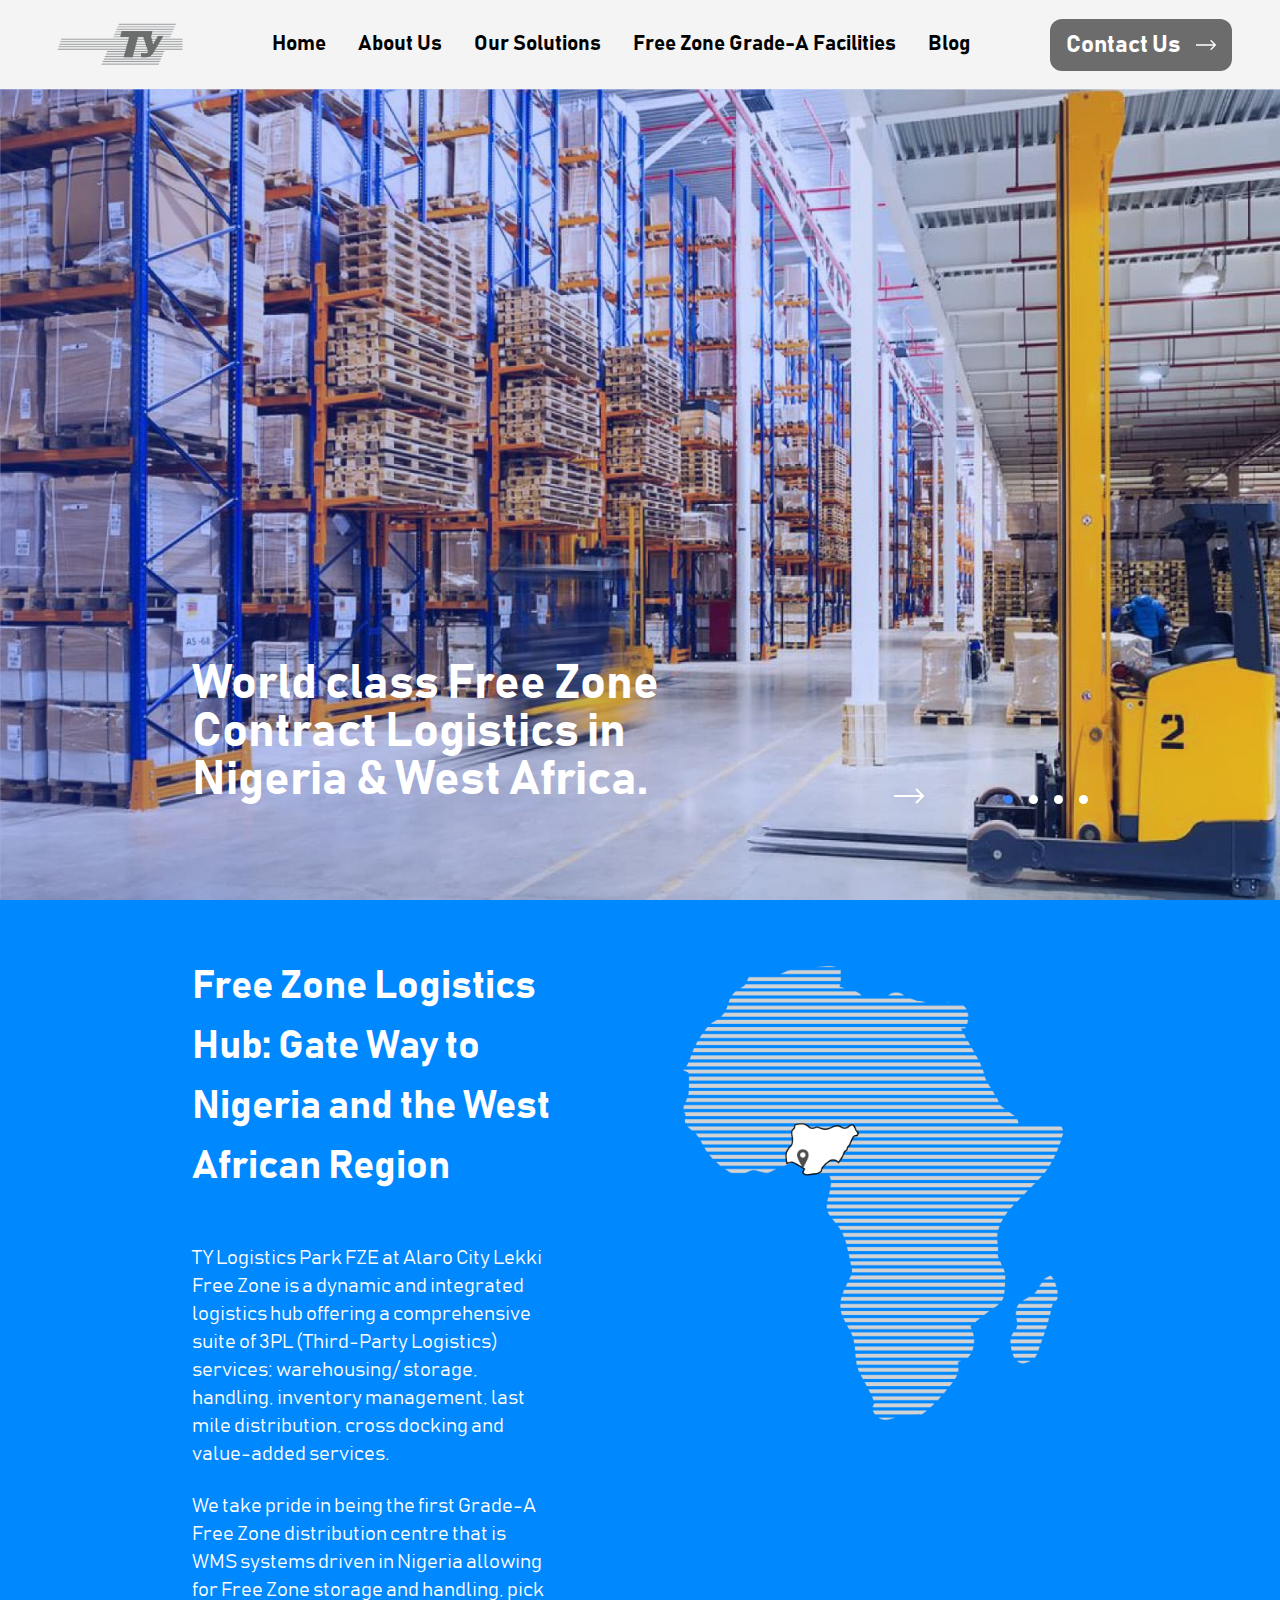
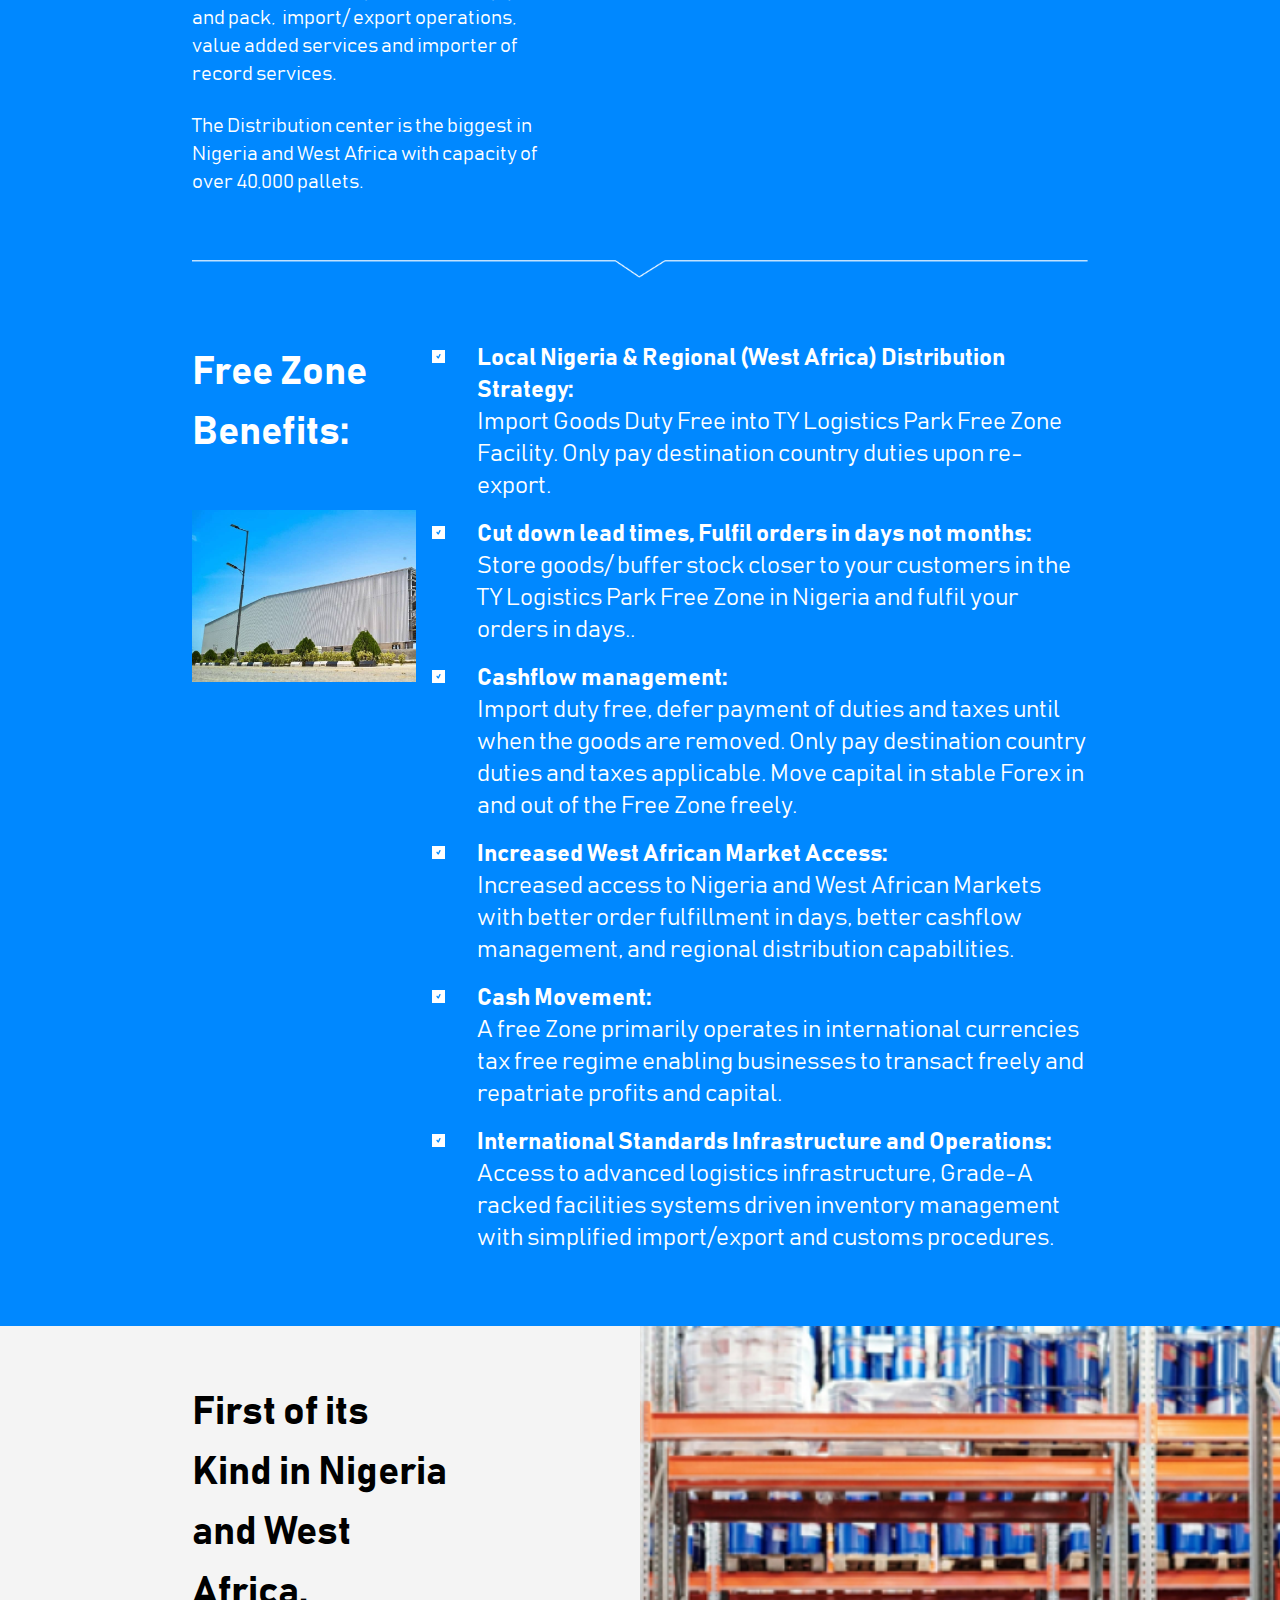
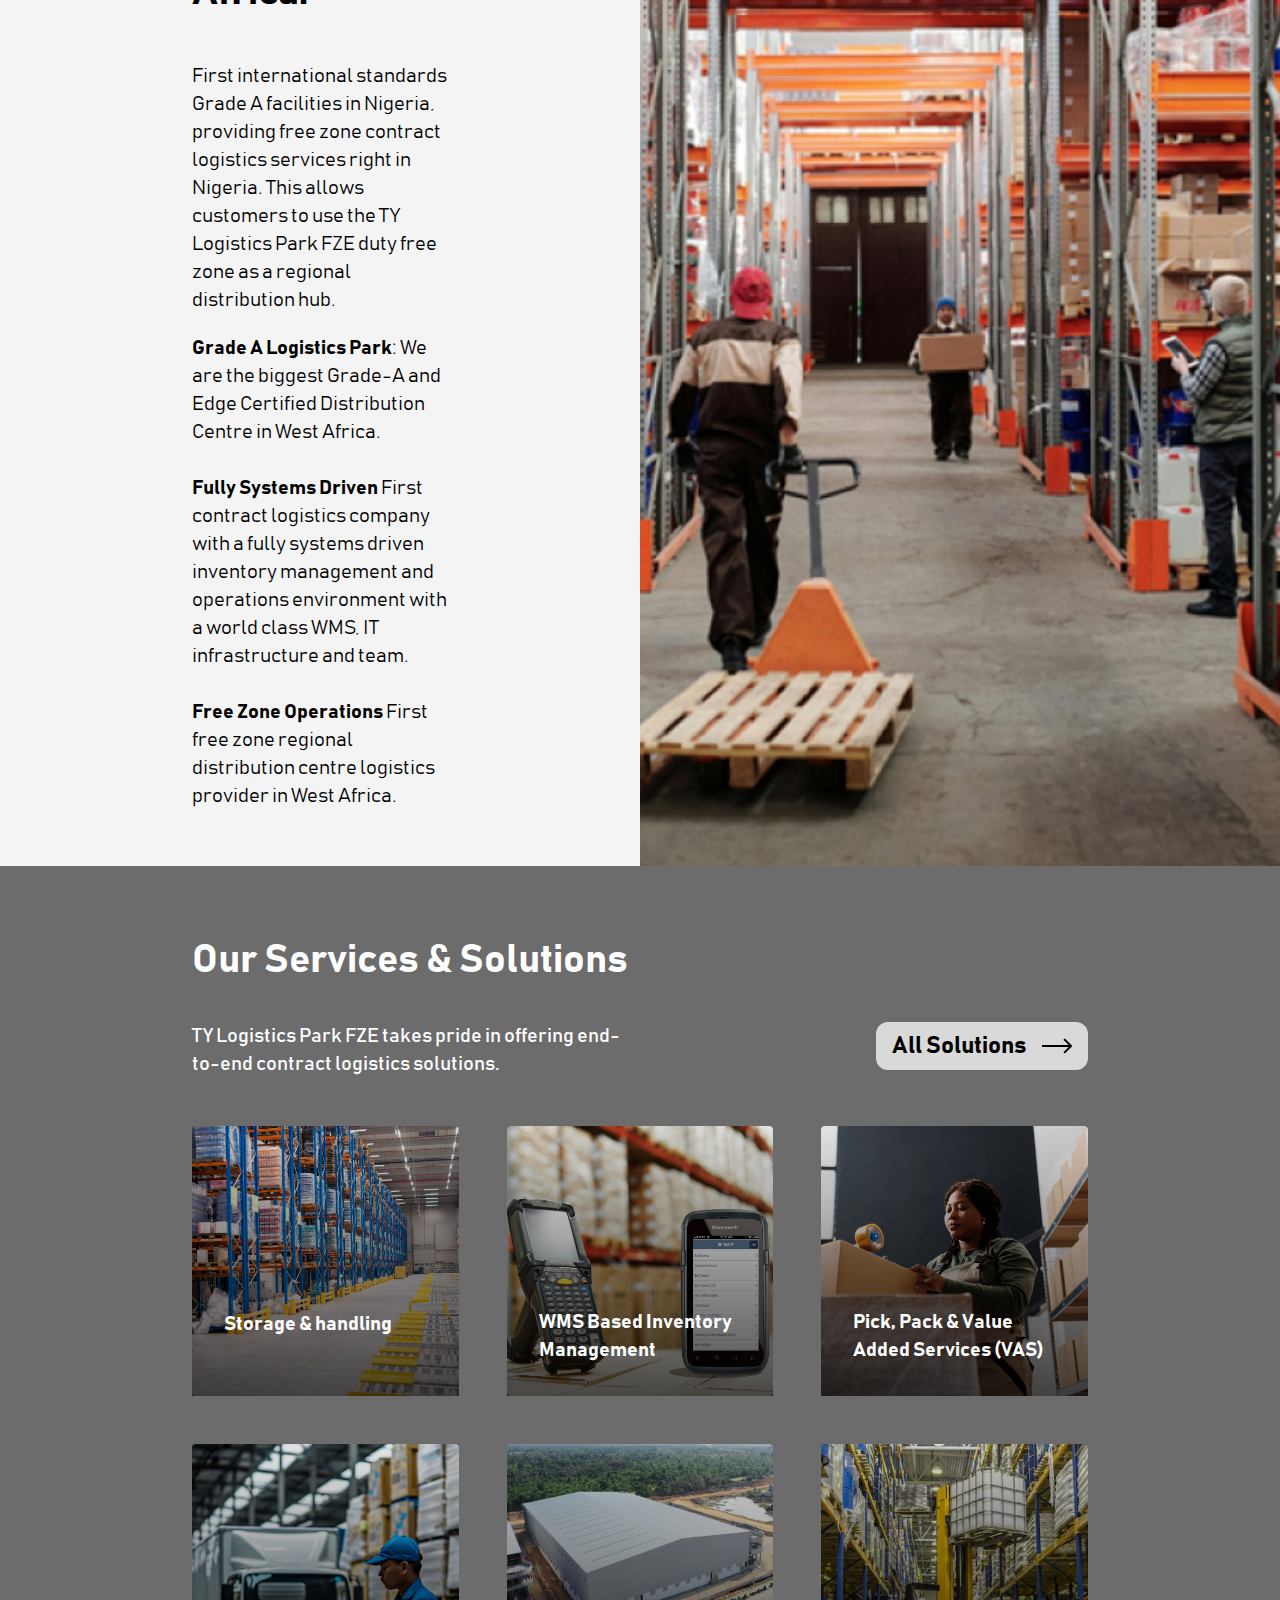
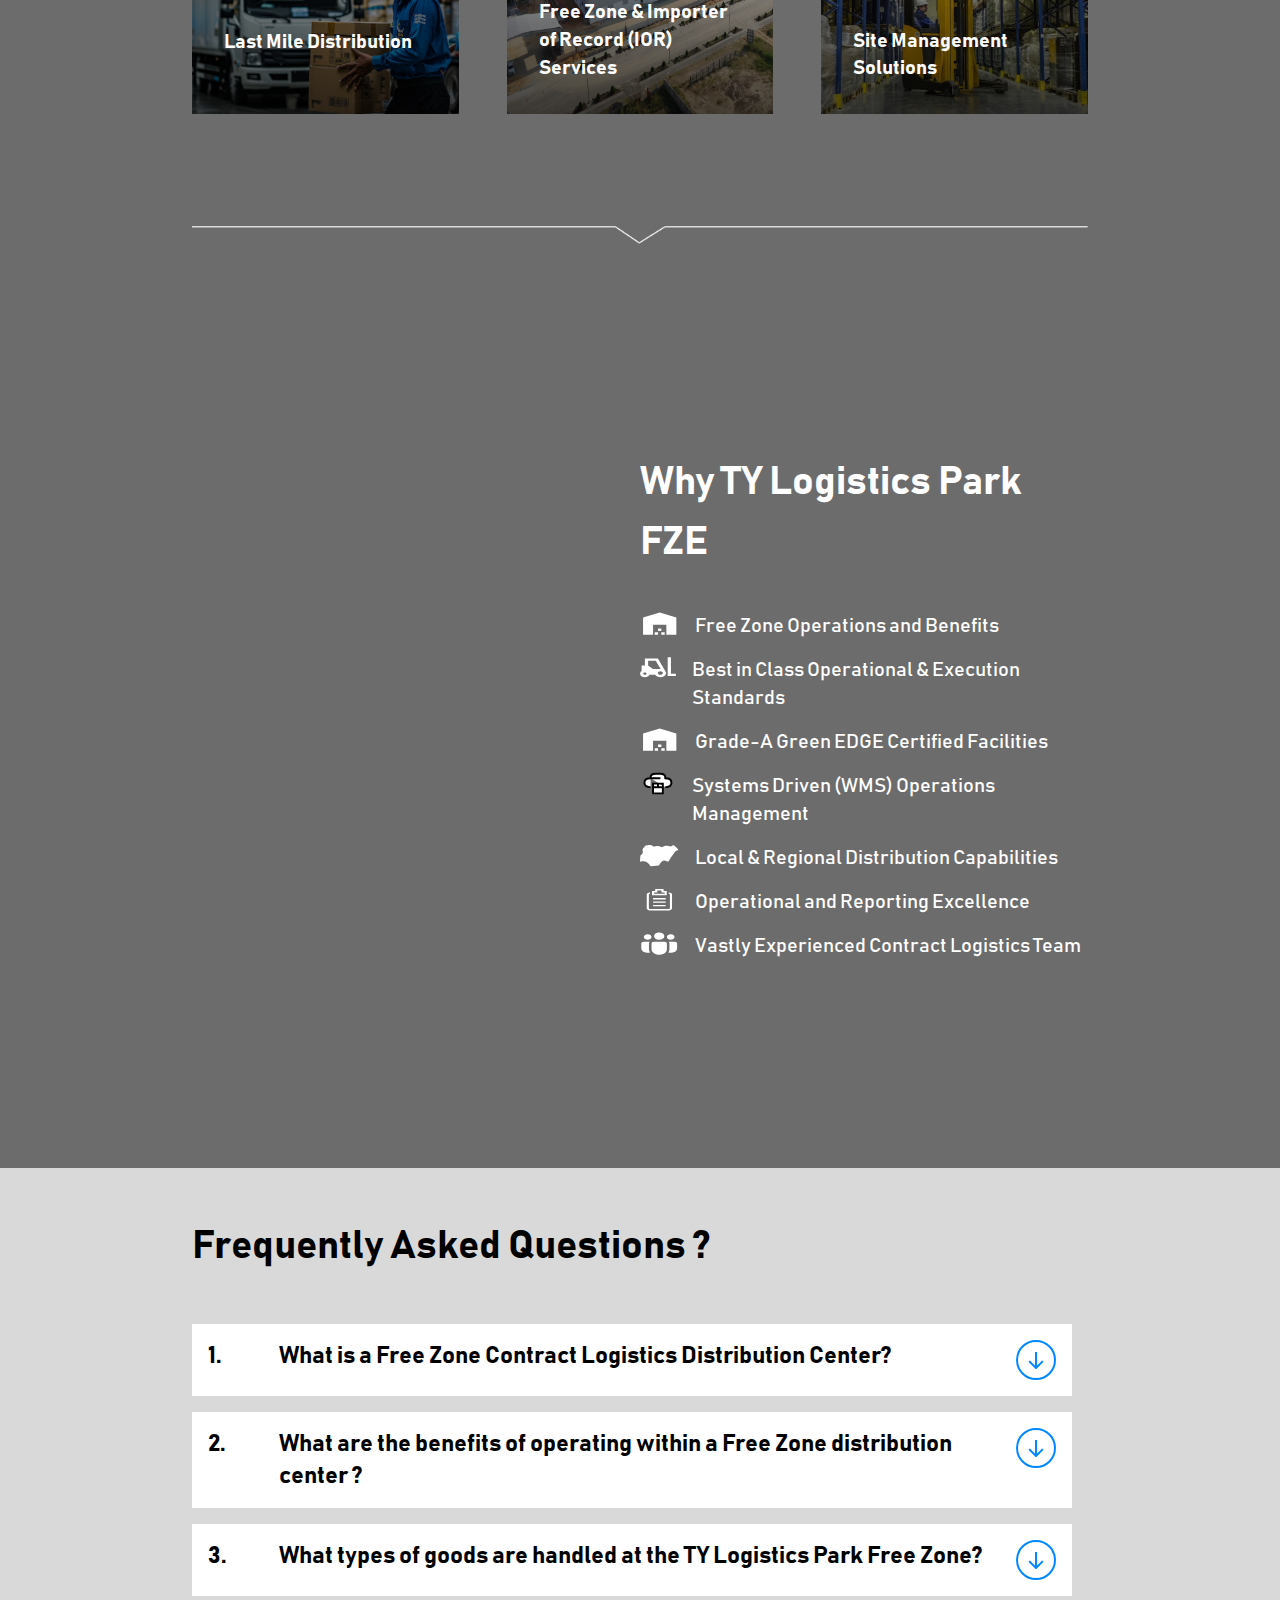
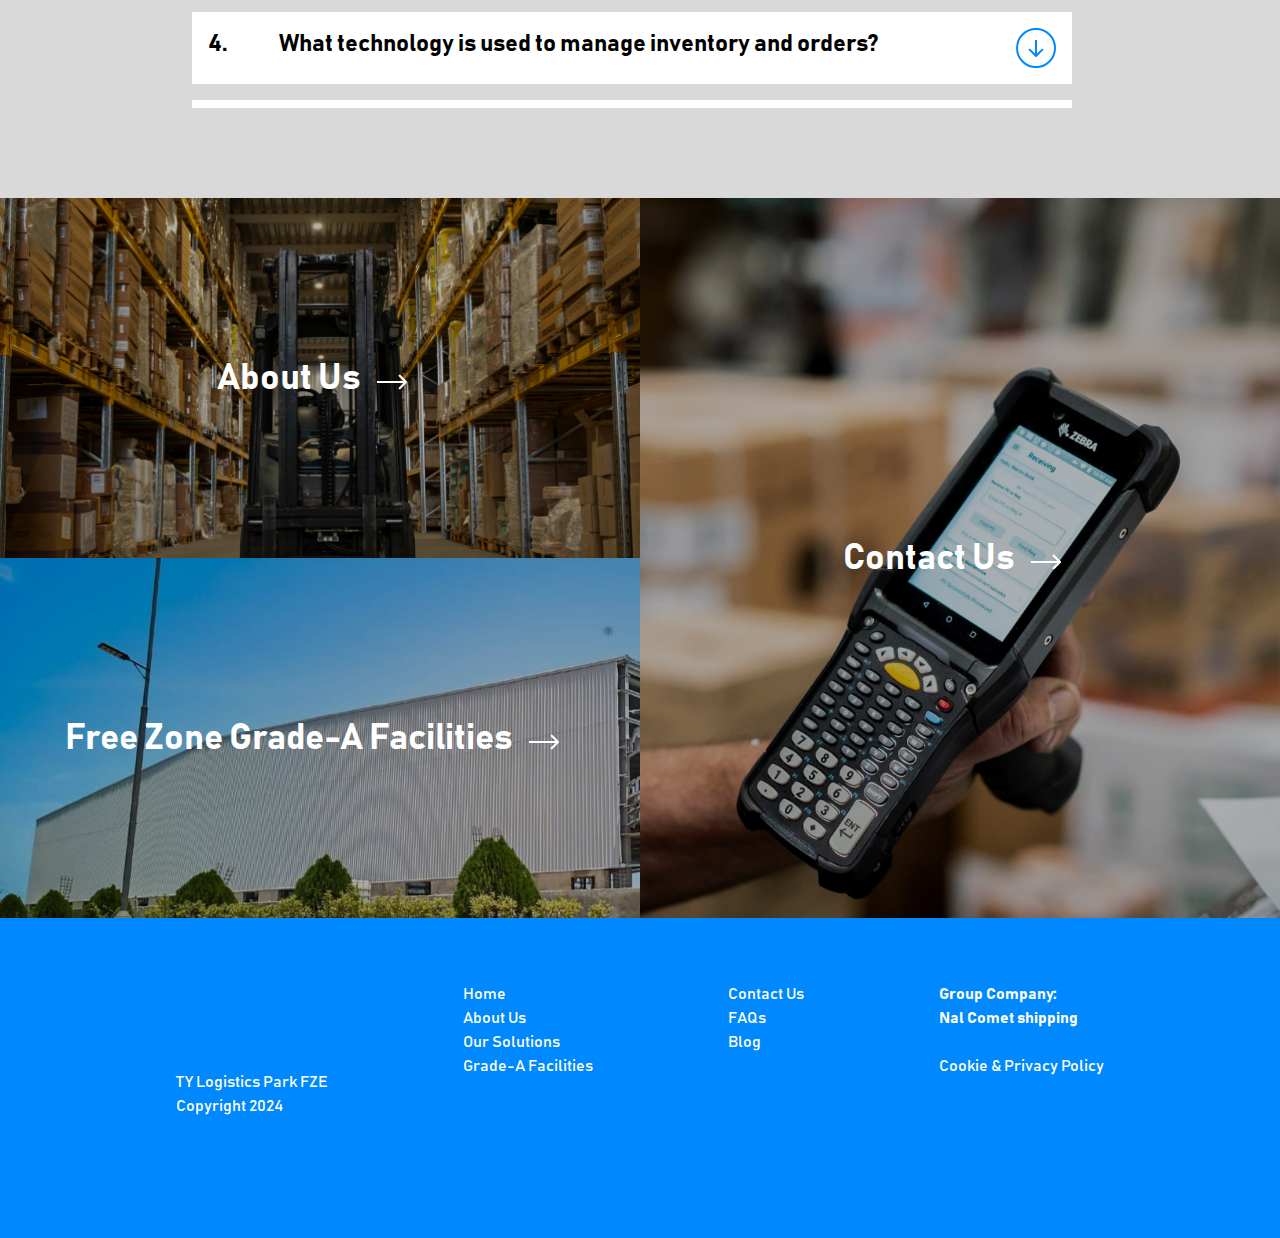
<file: index.html>
<!DOCTYPE html>
<html lang="en">
  <head>
    <meta charset="UTF-8" />
    <meta name="viewport" content="width=device-width, initial-scale=1.0" />
    <link href="./output.css" rel="stylesheet" />
    <link
      rel="stylesheet"
      href="https://cdnjs.cloudflare.com/ajax/libs/font-awesome/6.6.0/css/all.min.css"
      integrity="sha512-Kc323vGBEqzTmouAECnVceyQqyqdsSiqLQISBL29aUW4U/M7pSPA/gEUZQqv1cwx4OnYxTxve5UMg5GT6L4JJg=="
      crossorigin="anonymous"
      referrerpolicy="no-referrer"
    />
    <link rel="shortcut icon" type="image/png" href="./assets/images/logo_logo 1.png"/>
    <title>TY Logistics Park FZE</title>
    <meta name="description" content="TY Logistics Park FZE." />
  </head>
  <body>
    <section class="h-screen flex flex-col">
      <div class="grow-0">
        <header
          class="bg-third_tile_about text-dark_text_para flex flex-row justify-between px-4 sm:px-12 py-4"
        >
          <div class="flex justify-center items-center lg:hidden">
            <button class="text-dark_text_para flex h-fit mobile-nav__toggle">
              <i class="fas fa-bars text-2xl"></i>
            </button>
          </div>

          <img
            src="assets/images/logo_logo 1.png"
            loading="lazy"
            alt="Logo"
            class="w-36 h-14 hidden lg:flex"
          />
          <nav class="leading-12 hidden lg:flex">
            <ul class="flex justify-center gap-8">
              <li>
                <a href="./">Home</a>
              </li>
              <li>
                <a href="./about-us/">About Us</a>
              </li>
              <li>
                <a href="./solutions/">Our Solutions</a>
              </li>
              <li>
                <a href="./free-zone-grade-a-facilities/"
                  >Free Zone Grade-A Facilities</a
                >
              </li>

              <li>
                <a href="./blog/">Blog</a>
              </li>
            </ul>
          </nav>

          <div class="flex items-center">
            <a
              class="contact-btn bg-gray_background text-white flex flex-row justify-center items-center gap-4 px-4 py-2 w-fit h-fit text-dark_text_para rounded-xl transition ease-in-out delay-150 hover:-translate-y-1 hover:scale-110 duration-300"
              href="./contact-us/"
              >Contact Us

              <svg
                width="20"
                height="16"
                viewBox="0 0 30 16"
                fill="none"
                xmlns="http://www.w3.org/2000/svg"
              >
                <path
                  d="M29.7071 8.70711C30.0976 8.31659 30.0976 7.68342 29.7071 7.2929L23.3431 0.928934C22.9526 0.53841 22.3195 0.53841 21.9289 0.928934C21.5384 1.31946 21.5384 1.95262 21.9289 2.34315L27.5858 8L21.9289 13.6569C21.5384 14.0474 21.5384 14.6805 21.9289 15.0711C22.3195 15.4616 22.9526 15.4616 23.3431 15.0711L29.7071 8.70711ZM-8.74228e-08 9L29 9L29 7L8.74228e-08 7L-8.74228e-08 9Z"
                  fill="white"
                />
              </svg>
            </a>
          </div>
        </header>

        <section
          class="bg-third_tile_about text-dark_text_para h-screen px-4 mobile-nav hidden"
        >
          <ul class="space-y-4">
            <li>
              <a href="./">Home</a>
            </li>
            <li>
              <a href="./about-us/">About Us</a>
            </li>
            <li>
              <a href="./solutions/">Our Solutions</a>
            </li>
            <li>
              <a href="./free-zone-grade-a-facilities/"
                >Free Zone Grade-A Facilities</a
              >
            </li>

            <li>
              <a href="./blog/">Blog</a>
            </li>
          </ul>
        </section>
      </div>
      <div class="grow" id="img_section">
        <section class="h-full carsouel_div" id="advert">
          <div
            class="px-10 md:px-24 lg:px-36 xl:px-48 pb-8 lg:py-24 flex items-end h-[inherit] advert_div"
          >
            <div class="grid grid-cols-3">
              <h1
                class="text-5xl font-bold text-white col-span-3 lg:col-span-2 text-start carousel_text"
              >
                World class Free Zone Contract Logistics in Nigeria & West
                Africa.
              </h1>
              <div
                class="col-span-3 lg:col-span-1 flex flex-row mt-8 lg:mt-4 items-end justify-start lg:justify-end gap-4 lg:gap-12 w-full"
              >
                <img
                  src="assets/images/Arrow 2.png"
                  alt="Direction"
                  class="h-4"
                  id="next"
                  loading="lazy"
                />

                <div class="flex flex-row gap-4 mt-1 ml-8">
                  <svg
                    width="9"
                    height="9"
                    viewBox="0 0 9 9"
                    fill="none"
                    xmlns="http://www.w3.org/2000/svg"
                    id="advert_presser"
                    class="fill-blue-500 vector_change"
                  >
                    <circle cx="4.5" cy="4.5" r="4.5" />
                  </svg>

                  <svg
                    width="9"
                    height="9"
                    viewBox="0 0 9 9"
                    fill="none"
                    xmlns="http://www.w3.org/2000/svg"
                    id="kind_background_presser"
                    class="fill-white vector_change"
                  >
                    <circle cx="4.5" cy="4.5" r="4.5" />
                  </svg>

                  <svg
                    width="9"
                    height="9"
                    viewBox="0 0 9 9"
                    fill="none"
                    xmlns="http://www.w3.org/2000/svg"
                    id="blog_background_presser"
                    class="fill-white vector_change"
                  >
                    <circle cx="4.5" cy="4.5" r="4.5" />
                  </svg>

                  <svg
                    width="9"
                    height="9"
                    viewBox="0 0 9 9"
                    fill="none"
                    xmlns="http://www.w3.org/2000/svg"
                    id="about_us_background_presser"
                    class="fill-white vector_change"
                  >
                    <circle cx="4.5" cy="4.5" r="4.5" />
                  </svg>
                </div>
              </div>
            </div>
          </div>
        </section>
      </div>
    </section>

    <main class="main-body">
      <!-- Blue new background -->
      <section
        class="min-h-[50vh] bg-light_blue_background text-white px-10 md:px-24 lg:px-36 xl:px-48 grid grid-cols-4 py-14"
      >
        <div class="col-span-4 lg:hidden mb-8 flex flex-col">
          <img
            src="./assets/images/home/Nigeria Africa Map-01 1.png"
            alt="Nigeria"
            loading="lazy"
            class=""
          />
        </div>
        <div class="col-span-4 lg:col-span-2 flex flex-col">
          <h1 class="text-[40px] font-bold lg:text-start mb-12 lg:w-4/5">
            Free Zone Logistics Hub: Gate Way to Nigeria and the West African
            Region
          </h1>

          <p class="text-xl text-start font-light mb-6 lg:w-4/5">
            TY Logistics Park FZE at Alaro City Lekki Free Zone is a dynamic and
            integrated logistics hub offering a comprehensive suite of 3PL
            (Third-Party Logistics) services; warehousing/ storage, handling,
            inventory management, last mile distribution, cross docking and
            value-added services.
          </p>

          <p class="text-xl text-start font-light mb-6 lg:w-4/5">
            We take pride in being the first Grade-A Free Zone distribution
            centre that is WMS systems driven in Nigeria allowing for Free Zone
            storage and handling, pick and pack,  import/ export operations,
            value added services and importer of record services.
          </p>

          <p class="text-xl text-start font-light lg:w-4/5">
            The Distribution center is the biggest in Nigeria and West Africa
            with capacity of over 40,000 pallets.
          </p>
        </div>

        <div class="col-span-4 lg:col-span-2 hidden lg:flex flex-col">
          <img
            src="./assets/images/home/Nigeria Africa Map-01 1.png"
            alt="Nigeria"
            loading="lazy"
            class="col-span-2 lg:col-span-2"
          />
        </div>

        <div class="col-span-4 my-16">
          <img
            src="./assets/images/separator.png"
            alt="Separator"
            class="w-full"
            loading="lazy"
          />
        </div>

        <div class="col-span-4 lg:col-span-1 flex flex-col">
          <h1 class="text-[40px] font-bold text-white mb-12">
            Free Zone Benefits:
          </h1>

          <img
            src="./assets/images/articles/article 4.jpg"
            class="w-full mb-12 lg:mb-0"
            loading="lazy"
          />
        </div>

        <div class="col-span-4 lg:col-span-3 flex flex-col">
          <ul class="text-white">
            <li class="mb-4 flex flex-row gap-8 pl-4">
              <div class="bg-white p-1 h-fit mt-2">
                <svg
                  width="5"
                  height="5"
                  viewBox="0 0 10 12"
                  fill="none"
                  xmlns="http://www.w3.org/2000/svg"
                >
                  <path
                    d="M9.21065 0.214363C9.03437 0.105748 8.8405 0.036696 8.64014 0.0111491C8.43978 -0.0143979 8.23683 0.0040612 8.04291 0.0654723C7.84898 0.126883 7.66786 0.230043 7.5099 0.36906C7.35195 0.508077 7.22024 0.680227 7.12231 0.875678L4.27157 6.56282L2.64005 4.7542C2.4984 4.59162 2.32896 4.46194 2.14162 4.37273C1.95427 4.28352 1.75278 4.23656 1.54889 4.2346C1.345 4.23263 1.1428 4.2757 0.954088 4.36129C0.765375 4.44688 0.593928 4.57328 0.449751 4.7331C0.305575 4.89293 0.191556 5.08299 0.114347 5.29218C0.0371382 5.50138 -0.00171376 5.72553 5.79772e-05 5.95155C0.00182972 6.17757 0.0441898 6.40094 0.124666 6.60862C0.205143 6.8163 0.322124 7.00413 0.468784 7.16115L3.53988 10.5656C3.8301 10.8882 4.22166 11.0652 4.62551 11.0652L4.83818 11.0482C5.07354 11.0117 5.29805 10.9151 5.49403 10.7661C5.69001 10.6171 5.85211 10.4197 5.96758 10.1894L9.80644 2.52939C9.90445 2.33402 9.96679 2.11916 9.98989 1.89708C10.013 1.675 9.99641 1.45006 9.94108 1.23508C9.88576 1.02011 9.79278 0.819324 9.66745 0.644188C9.54212 0.469052 9.3869 0.322997 9.21065 0.214363Z"
                    fill="#0088FF"
                  />
                </svg>
              </div>
              <span class="text-2xl font-light"
                ><span class="font-bold">
                  Local Nigeria & Regional (West Africa) Distribution
                  Strategy:<br />
                </span>
                Import Goods Duty Free into TY Logistics Park Free Zone
                Facility. Only pay destination country duties upon re-export.
              </span>
            </li>

            <li class="mb-4 flex flex-row gap-8 pl-4">
              <div class="bg-white p-1 h-fit mt-2">
                <svg
                  width="5"
                  height="5"
                  viewBox="0 0 10 12"
                  fill="none"
                  xmlns="http://www.w3.org/2000/svg"
                >
                  <path
                    d="M9.21065 0.214363C9.03437 0.105748 8.8405 0.036696 8.64014 0.0111491C8.43978 -0.0143979 8.23683 0.0040612 8.04291 0.0654723C7.84898 0.126883 7.66786 0.230043 7.5099 0.36906C7.35195 0.508077 7.22024 0.680227 7.12231 0.875678L4.27157 6.56282L2.64005 4.7542C2.4984 4.59162 2.32896 4.46194 2.14162 4.37273C1.95427 4.28352 1.75278 4.23656 1.54889 4.2346C1.345 4.23263 1.1428 4.2757 0.954088 4.36129C0.765375 4.44688 0.593928 4.57328 0.449751 4.7331C0.305575 4.89293 0.191556 5.08299 0.114347 5.29218C0.0371382 5.50138 -0.00171376 5.72553 5.79772e-05 5.95155C0.00182972 6.17757 0.0441898 6.40094 0.124666 6.60862C0.205143 6.8163 0.322124 7.00413 0.468784 7.16115L3.53988 10.5656C3.8301 10.8882 4.22166 11.0652 4.62551 11.0652L4.83818 11.0482C5.07354 11.0117 5.29805 10.9151 5.49403 10.7661C5.69001 10.6171 5.85211 10.4197 5.96758 10.1894L9.80644 2.52939C9.90445 2.33402 9.96679 2.11916 9.98989 1.89708C10.013 1.675 9.99641 1.45006 9.94108 1.23508C9.88576 1.02011 9.79278 0.819324 9.66745 0.644188C9.54212 0.469052 9.3869 0.322997 9.21065 0.214363Z"
                    fill="#0088FF"
                  />
                </svg>
              </div>
              <span class="text-2xl font-light"
                ><span class="font-bold">
                  Cut down lead times, Fulfil orders in days not months:</span
                ><br />
                Store goods/ buffer stock closer to your customers in the TY
                Logistics Park Free Zone in Nigeria and fulfil your orders in
                days..
              </span>
            </li>

            <li class="mb-4 flex flex-row gap-8 pl-4">
              <div class="bg-white p-1 h-fit mt-2">
                <svg
                  width="5"
                  height="5"
                  viewBox="0 0 10 12"
                  fill="none"
                  xmlns="http://www.w3.org/2000/svg"
                >
                  <path
                    d="M9.21065 0.214363C9.03437 0.105748 8.8405 0.036696 8.64014 0.0111491C8.43978 -0.0143979 8.23683 0.0040612 8.04291 0.0654723C7.84898 0.126883 7.66786 0.230043 7.5099 0.36906C7.35195 0.508077 7.22024 0.680227 7.12231 0.875678L4.27157 6.56282L2.64005 4.7542C2.4984 4.59162 2.32896 4.46194 2.14162 4.37273C1.95427 4.28352 1.75278 4.23656 1.54889 4.2346C1.345 4.23263 1.1428 4.2757 0.954088 4.36129C0.765375 4.44688 0.593928 4.57328 0.449751 4.7331C0.305575 4.89293 0.191556 5.08299 0.114347 5.29218C0.0371382 5.50138 -0.00171376 5.72553 5.79772e-05 5.95155C0.00182972 6.17757 0.0441898 6.40094 0.124666 6.60862C0.205143 6.8163 0.322124 7.00413 0.468784 7.16115L3.53988 10.5656C3.8301 10.8882 4.22166 11.0652 4.62551 11.0652L4.83818 11.0482C5.07354 11.0117 5.29805 10.9151 5.49403 10.7661C5.69001 10.6171 5.85211 10.4197 5.96758 10.1894L9.80644 2.52939C9.90445 2.33402 9.96679 2.11916 9.98989 1.89708C10.013 1.675 9.99641 1.45006 9.94108 1.23508C9.88576 1.02011 9.79278 0.819324 9.66745 0.644188C9.54212 0.469052 9.3869 0.322997 9.21065 0.214363Z"
                    fill="#0088FF"
                  />
                </svg>
              </div>
              <span class="text-2xl font-light"
                ><span class="font-bold"> Cashflow management:</span><br />
                Import duty free, defer payment of duties and taxes until when
                the goods are removed. Only pay destination country duties and
                taxes applicable. Move capital in stable Forex in and out of the
                Free Zone freely.
              </span>
            </li>

            <li class="mb-4 flex flex-row gap-8 pl-4">
              <div class="bg-white p-1 h-fit mt-2">
                <svg
                  width="5"
                  height="5"
                  viewBox="0 0 10 12"
                  fill="none"
                  xmlns="http://www.w3.org/2000/svg"
                >
                  <path
                    d="M9.21065 0.214363C9.03437 0.105748 8.8405 0.036696 8.64014 0.0111491C8.43978 -0.0143979 8.23683 0.0040612 8.04291 0.0654723C7.84898 0.126883 7.66786 0.230043 7.5099 0.36906C7.35195 0.508077 7.22024 0.680227 7.12231 0.875678L4.27157 6.56282L2.64005 4.7542C2.4984 4.59162 2.32896 4.46194 2.14162 4.37273C1.95427 4.28352 1.75278 4.23656 1.54889 4.2346C1.345 4.23263 1.1428 4.2757 0.954088 4.36129C0.765375 4.44688 0.593928 4.57328 0.449751 4.7331C0.305575 4.89293 0.191556 5.08299 0.114347 5.29218C0.0371382 5.50138 -0.00171376 5.72553 5.79772e-05 5.95155C0.00182972 6.17757 0.0441898 6.40094 0.124666 6.60862C0.205143 6.8163 0.322124 7.00413 0.468784 7.16115L3.53988 10.5656C3.8301 10.8882 4.22166 11.0652 4.62551 11.0652L4.83818 11.0482C5.07354 11.0117 5.29805 10.9151 5.49403 10.7661C5.69001 10.6171 5.85211 10.4197 5.96758 10.1894L9.80644 2.52939C9.90445 2.33402 9.96679 2.11916 9.98989 1.89708C10.013 1.675 9.99641 1.45006 9.94108 1.23508C9.88576 1.02011 9.79278 0.819324 9.66745 0.644188C9.54212 0.469052 9.3869 0.322997 9.21065 0.214363Z"
                    fill="#0088FF"
                  />
                </svg>
              </div>
              <span class="text-2xl font-light"
                ><span class="font-bold">
                  Increased West African Market Access:</span
                ><br />
                Increased access to Nigeria and West African Markets with better
                order fulfillment in days, better cashflow management, and
                regional distribution capabilities.
              </span>
            </li>

            <li class="mb-4 flex flex-row gap-8 pl-4">
              <div class="bg-white p-1 h-fit mt-2">
                <svg
                  width="5"
                  height="5"
                  viewBox="0 0 10 12"
                  fill="none"
                  xmlns="http://www.w3.org/2000/svg"
                >
                  <path
                    d="M9.21065 0.214363C9.03437 0.105748 8.8405 0.036696 8.64014 0.0111491C8.43978 -0.0143979 8.23683 0.0040612 8.04291 0.0654723C7.84898 0.126883 7.66786 0.230043 7.5099 0.36906C7.35195 0.508077 7.22024 0.680227 7.12231 0.875678L4.27157 6.56282L2.64005 4.7542C2.4984 4.59162 2.32896 4.46194 2.14162 4.37273C1.95427 4.28352 1.75278 4.23656 1.54889 4.2346C1.345 4.23263 1.1428 4.2757 0.954088 4.36129C0.765375 4.44688 0.593928 4.57328 0.449751 4.7331C0.305575 4.89293 0.191556 5.08299 0.114347 5.29218C0.0371382 5.50138 -0.00171376 5.72553 5.79772e-05 5.95155C0.00182972 6.17757 0.0441898 6.40094 0.124666 6.60862C0.205143 6.8163 0.322124 7.00413 0.468784 7.16115L3.53988 10.5656C3.8301 10.8882 4.22166 11.0652 4.62551 11.0652L4.83818 11.0482C5.07354 11.0117 5.29805 10.9151 5.49403 10.7661C5.69001 10.6171 5.85211 10.4197 5.96758 10.1894L9.80644 2.52939C9.90445 2.33402 9.96679 2.11916 9.98989 1.89708C10.013 1.675 9.99641 1.45006 9.94108 1.23508C9.88576 1.02011 9.79278 0.819324 9.66745 0.644188C9.54212 0.469052 9.3869 0.322997 9.21065 0.214363Z"
                    fill="#0088FF"
                  />
                </svg>
              </div>
              <span class="text-2xl font-light"
                ><span class="font-bold"> Cash Movement:</span><br />
                A free Zone primarily operates in international currencies tax
                free regime enabling businesses to transact freely and
                repatriate profits and capital.
              </span>
            </li>

            <li class="mb-4 flex flex-row gap-8 pl-4">
              <div class="bg-white p-1 h-fit mt-2">
                <svg
                  width="5"
                  height="5"
                  viewBox="0 0 10 12"
                  fill="none"
                  xmlns="http://www.w3.org/2000/svg"
                >
                  <path
                    d="M9.21065 0.214363C9.03437 0.105748 8.8405 0.036696 8.64014 0.0111491C8.43978 -0.0143979 8.23683 0.0040612 8.04291 0.0654723C7.84898 0.126883 7.66786 0.230043 7.5099 0.36906C7.35195 0.508077 7.22024 0.680227 7.12231 0.875678L4.27157 6.56282L2.64005 4.7542C2.4984 4.59162 2.32896 4.46194 2.14162 4.37273C1.95427 4.28352 1.75278 4.23656 1.54889 4.2346C1.345 4.23263 1.1428 4.2757 0.954088 4.36129C0.765375 4.44688 0.593928 4.57328 0.449751 4.7331C0.305575 4.89293 0.191556 5.08299 0.114347 5.29218C0.0371382 5.50138 -0.00171376 5.72553 5.79772e-05 5.95155C0.00182972 6.17757 0.0441898 6.40094 0.124666 6.60862C0.205143 6.8163 0.322124 7.00413 0.468784 7.16115L3.53988 10.5656C3.8301 10.8882 4.22166 11.0652 4.62551 11.0652L4.83818 11.0482C5.07354 11.0117 5.29805 10.9151 5.49403 10.7661C5.69001 10.6171 5.85211 10.4197 5.96758 10.1894L9.80644 2.52939C9.90445 2.33402 9.96679 2.11916 9.98989 1.89708C10.013 1.675 9.99641 1.45006 9.94108 1.23508C9.88576 1.02011 9.79278 0.819324 9.66745 0.644188C9.54212 0.469052 9.3869 0.322997 9.21065 0.214363Z"
                    fill="#0088FF"
                  />
                </svg>
              </div>
              <span class="text-2xl font-light"
                ><span class="font-bold">
                  International Standards Infrastructure and Operations:</span
                ><br />
                Access to advanced logistics infrastructure, Grade-A racked
                facilities systems driven inventory management with simplified
                import/export and customs procedures.
              </span>
            </li>
          </ul>
        </div>
      </section>

      <!--First of its Kind-->

      <section class="min-h-[80vh] grid grid-cols-2">
        <div class="kind_background min-h-[80vh] col-span-2 lg:hidden"></div>

        <div
          class="flex flex-col px-10 md:px-24 lg:px-36 xl:px-48 py-14 bg-third_tile_about col-span-2 lg:col-span-1"
        >
          <h1 class="text-[40px] text-start font-bold mb-10">
            First of its Kind in Nigeria and West Africa.
          </h1>
          <p class="text-xl text-start font-light mb-5">
            First international standards Grade A facilities in Nigeria,
            providing free zone contract logistics services right in Nigeria.
            This allows customers to use the TY Logistics Park FZE duty free
            zone as a regional distribution hub.
          </p>
          <p class="text-xl font-light text-start">
            <span class="font-bold">Grade A Logistics Park</span>: We are the
            biggest Grade-A and Edge Certified Distribution Centre in West
            Africa.<br />
            <br />
            <span class="font-bold">Fully Systems Driven</span> First contract
            logistics company with a fully systems driven inventory management
            and operations environment with a world class WMS, IT infrastructure
            and team.<br /><br />
            <span class="font-bold">Free Zone Operations</span> First free zone
            regional distribution centre logistics provider in West Africa.
          </p>
        </div>

        <div class="kind_background min-h-[80vh] hidden lg:flex"></div>
      </section>

      <!--Our Solutions-->

      <section
        class="min-h-[80vh] bg-gray_background text-white px-10 md:px-48 py-16"
      >
        <div class="grid grid-cols-2 w-full gap-8">
          <h1 class="text-[40px] font-bold col-span-2 text-start">
            Our Services & Solutions
          </h1>

          <div class="col-span-2 flex flex-col md:flex-row justify-between">
            <p class="text-xl font-normal md:w-1/2 text-start">
              TY Logistics Park FZE takes pride in offering end-to-end contract
              logistics solutions.
            </p>
            <div
              class="flex flex-row mt-4 md:mt-0 justify-start md:justify-end gap-8 md:gap-12 md:w-1/2"
            >
              <a
                href="./solutions/"
                class="bg-solutions_card px-4 py-2 text-black w-fit h-fit rounded-xl flex flex-row justify-center items-center gap-4 transition ease-in-out delay-150 hover:-translate-y-1 hover:scale-110 duration-300"
              >
                <span class="text-2xl font-bold">All Solutions</span>
                <svg
                  width="30"
                  height="16"
                  viewBox="0 0 30 16"
                  fill="none"
                  xmlns="http://www.w3.org/2000/svg"
                >
                  <path
                    d="M29.7071 8.70711C30.0976 8.31659 30.0976 7.68342 29.7071 7.2929L23.3431 0.928934C22.9526 0.53841 22.3195 0.53841 21.9289 0.928934C21.5384 1.31946 21.5384 1.95262 21.9289 2.34315L27.5858 8L21.9289 13.6569C21.5384 14.0474 21.5384 14.6805 21.9289 15.0711C22.3195 15.4616 22.9526 15.4616 23.3431 15.0711L29.7071 8.70711ZM-8.74228e-08 9L29 9L29 7L8.74228e-08 7L-8.74228e-08 9Z"
                    fill="black"
                  />
                </svg>
              </a>
            </div>
          </div>
        </div>

        <div
          class="w-full grid grid-cols-1 lg:grid-cols-2 xl:grid-cols-3 gap-12 py-12"
        >
          <div
            class="storage_background flex h-[30vh] rounded transition ease-in-out delay-150 hover:-translate-y-1 hover:scale-110 duration-300"
          >
            <div
              class="solutions_div h-[inherit] w-full flex items-end px-8 py-8"
            >
              <p class="text-xl text-start font-bold leading-[5rem]">
                Storage & handling
              </p>
            </div>
          </div>

          <div
            class="wms_background flex h-[30vh] rounded transition ease-in-out delay-150 hover:-translate-y-1 hover:scale-110 duration-300"
          >
            <div
              class="solutions_div h-[inherit] w-full flex items-end px-8 py-8"
            >
              <p class="text-xl text-start font-bold">
                WMS Based Inventory Management
              </p>
            </div>
          </div>

          <div
            class="pick_background flex h-[30vh] rounded transition ease-in-out delay-150 hover:-translate-y-1 hover:scale-110 duration-300"
          >
            <div
              class="solutions_div h-[inherit] w-full flex items-end px-8 py-8"
            >
              <p class="text-xl text-start font-bold">
                Pick, Pack & Value Added Services (VAS)
              </p>
            </div>
          </div>

          <div
            class="last_mile_background flex h-[30vh] rounded transition ease-in-out delay-150 hover:-translate-y-1 hover:scale-110 duration-300"
          >
            <div
              class="solutions_div h-[inherit] w-full flex items-end px-8 py-8"
            >
              <p class="text-xl text-start font-bold leading-[5rem]">
                Last Mile Distribution
              </p>
            </div>
          </div>

          <div
            class="free_zone_background flex h-[30vh] rounded transition ease-in-out delay-150 hover:-translate-y-1 hover:scale-110 duration-300"
          >
            <div
              class="solutions_div h-[inherit] w-full flex items-end px-8 py-8"
            >
              <p class="text-xl text-start font-bold">
                Free Zone & Importer of Record (IOR) Services
              </p>
            </div>
          </div>

          <div
            class="warehouse_background flex h-[30vh] rounded transition ease-in-out delay-150 hover:-translate-y-1 hover:scale-110 duration-300"
          >
            <div
              class="solutions_div h-[inherit] w-full flex items-end px-8 py-8"
            >
              <p
                class="text-xl text-start font-bold lg:leading-[1.7rem] xl:leading-[1.7rem] 2xl:leading-[5rem]"
              >
                Site Management Solutions
              </p>
            </div>
          </div>
        </div>

        <div class="col-span-4 my-16">
          <img
            src="./assets/images/separator.png"
            alt="Separator"
            class="w-full"
            loading="lazy"
          />
        </div>

        <div class="flex flex-col lg:flex-row">
          <div class="w-full lg:w-1/2 justify-start items-center flex">
            <img
              src="./assets/images/home/Why TY Logistics Park FZE.jpg"
              alt="Nigeria"
              loading="lazy"
              class="w-full lg:w-3/4 h-3/4 object-cover"
            />
          </div>

          <div class="w-full lg:w-1/2 flex flex-col py-8 lg:py-36">
            <h1 class="text-[40px] font-bold text-start mb-10">
              Why TY Logistics Park FZE
            </h1>

            <ul class="space-y-4">
              <li class="flex flex-row gap-4">
                <svg
                  width="39"
                  height="23"
                  viewBox="0 0 34 23"
                  fill="none"
                  xmlns="http://www.w3.org/2000/svg"
                >
                  <path
                    d="M0.559998 22.7673V5.43974L17.2 0.489014L33.84 5.43974V22.7673H23.856V12.8658H10.544V22.7673H0.559998ZM12.208 22.7673V20.2919H15.536V22.7673H12.208ZM15.536 19.0542V16.5789H18.864V19.0542H15.536ZM18.864 22.7673V20.2919H22.192V22.7673H18.864Z"
                    fill="white"
                  />
                </svg>

                <span class="text-xl font-normal"
                  >Free Zone Operations and Benefits</span
                >
              </li>
              <li class="flex flex-row gap-4">
                <svg
                  width="39"
                  height="23"
                  viewBox="0 0 39 22"
                  xmlns="http://www.w3.org/2000/svg"
                >
                  <path
                    d="M5.23636 21.35C3.78182 21.35 2.54545 20.9837 1.52727 20.2511C0.509091 19.5185 0 18.6289 0 17.5823C0 17.0381 0.145455 16.5203 0.436364 16.0288C0.727273 15.5374 1.16364 15.1133 1.74545 14.7566V8.79117H5.23636V1.25588H19.2L27.4036 15.1648C27.5782 15.4578 27.7091 15.7509 27.7964 16.0439C27.8836 16.3369 27.9273 16.6404 27.9273 16.9544C27.9273 18.1684 27.3309 19.2045 26.1382 20.0627C24.9455 20.9209 23.5055 21.35 21.8182 21.35C20.6255 21.35 19.527 21.1252 18.5228 20.6756C17.5185 20.226 16.7703 19.6135 16.2781 18.8382H10.169C9.79084 19.5918 9.15084 20.1988 8.24902 20.6593C7.3472 21.1197 6.34298 21.35 5.23636 21.35ZM29.6727 20.0941V0H33.1636V17.5823H38.4V20.0941H29.6727ZM5.23636 18.8382C5.73091 18.8382 6.14575 18.7177 6.48087 18.4765C6.816 18.2354 6.98298 17.9373 6.98182 17.5823C6.98066 17.2273 6.81309 16.9293 6.47913 16.6882C6.14516 16.447 5.73091 16.3265 5.23636 16.3265C4.74182 16.3265 4.32756 16.447 3.9936 16.6882C3.65964 16.9293 3.49207 17.2273 3.49091 17.5823C3.48975 17.9373 3.65731 18.2358 3.9936 18.4778C4.32989 18.7198 4.74415 18.8399 5.23636 18.8382ZM21.8182 18.8382C22.5455 18.8382 23.1639 18.6553 23.6736 18.2894C24.1833 17.9235 24.4375 17.4785 24.4364 16.9544C24.4352 16.4303 24.1809 15.9857 23.6736 15.6207C23.1663 15.2556 22.5478 15.0723 21.8182 15.0706C21.0886 15.0689 20.4707 15.2523 19.9645 15.6207C19.4583 15.989 19.2035 16.4336 19.2 16.9544C19.1965 17.4752 19.4513 17.9202 19.9645 18.2894C20.4777 18.6586 21.0956 18.8416 21.8182 18.8382ZM13.8327 12.5588H22.08L16.8873 3.76765H8.72727V8.79117L13.8327 12.5588Z"
                    fill="white"
                  />
                </svg>

                <span class="text-xl font-normal"
                  >Best in Class Operational & Execution Standards</span
                >
              </li>

              <li class="flex flex-row gap-4">
                <svg
                  width="39"
                  height="23"
                  viewBox="0 0 34 23"
                  fill="none"
                  xmlns="http://www.w3.org/2000/svg"
                >
                  <path
                    d="M0.559998 22.7673V5.43974L17.2 0.489014L33.84 5.43974V22.7673H23.856V12.8658H10.544V22.7673H0.559998ZM12.208 22.7673V20.2919H15.536V22.7673H12.208ZM15.536 19.0542V16.5789H18.864V19.0542H15.536ZM18.864 22.7673V20.2919H22.192V22.7673H18.864Z"
                    fill="white"
                  />
                </svg>
                <span class="text-xl font-normal">
                  Grade-A Green EDGE Certified Facilities</span
                >
              </li>

              <li class="flex flex-row gap-4">
                <svg
                  width="39"
                  height="23"
                  viewBox="0 0 31 24"
                  fill="none"
                  xmlns="http://www.w3.org/2000/svg"
                >
                  <path
                    d="M10.08 15.8304H20.32M15.2 12.1174V15.8304M7.51999 6.5478V5.61954C7.51999 2.83475 9.43999 1.90649 12.64 1.90649H17.76C20.96 1.90649 22.88 3.29888 22.88 5.61954V6.5478C26.72 6.5478 29.28 8.40432 29.28 11.1891C29.28 13.9739 26.72 15.8304 22.88 15.8304M7.51999 6.5478H17.76M7.51999 6.5478C3.68 6.5478 1.12 7.94019 1.12 11.1891C1.12 14.438 3.68 15.8304 7.51999 15.8304M10.08 22.3282H20.32V12.1174H10.08V22.3282Z"
                    stroke="black"
                    stroke-width="2"
                    fill="white"
                  />
                </svg>
                <span class="text-xl font-normal">
                  Systems Driven (WMS) Operations Management</span
                >
              </li>

              <li class="flex flex-row gap-4">
                <svg
                  width="39"
                  height="23"
                  viewBox="0 0 39 22"
                  fill="none"
                  xmlns="http://www.w3.org/2000/svg"
                >
                  <path
                    d="M0.459626 11.1082C0.344097 11.3083 0 17.2089 0 17.2089C5.63853 15.9967 7.85521 17.8435 10.5232 21.8173L18.8763 20.9939C21.8933 15.2649 24.5115 15.1448 26.9966 16.9802L28.5841 16.8944C29.9223 14.0699 32.5487 10.3878 35.6406 6.38542L38.4 5.44773L37.2447 3.73816L33.5544 0.554013L30.8781 2.07319C26.1405 0.486545 23.9297 1.51858 21.9349 2.7776C18.6435 1.22012 15.9423 1.20354 13.6816 2.34306C12.8255 -0.0623462 4.55471 -0.371669 4.37767 2.69755C2.40701 3.42369 2.86498 4.83594 2.47932 6.01377C3.56065 7.88343 2.6788 9.34714 0.459626 11.1082Z"
                    fill="white"
                  />
                </svg>

                <span class="text-xl font-normal">
                  Local & Regional Distribution Capabilities</span
                >
              </li>

              <li class="flex flex-row gap-4">
                <svg
                  width="39"
                  height="23"
                  viewBox="0 0 25 22"
                  fill="none"
                  xmlns="http://www.w3.org/2000/svg"
                >
                  <path
                    d="M21.4568 4.27393H21.2856V5.59672H21.4568C21.7238 5.59672 21.9798 5.6664 22.1686 5.79044C22.3574 5.91447 22.4635 6.0827 22.4635 6.25812V19.486C22.4635 19.6615 22.3574 19.8297 22.1686 19.9537C21.9798 20.0778 21.7238 20.1474 21.4568 20.1474H3.3352C3.06819 20.1474 2.81212 20.0778 2.62332 19.9537C2.43452 19.8297 2.32845 19.6615 2.32845 19.486V6.25812C2.32845 6.0827 2.43452 5.91447 2.62332 5.79044C2.81212 5.6664 3.06819 5.59672 3.3352 5.59672H3.50635V4.27393H3.3352C2.53418 4.27393 1.76596 4.48297 1.19956 4.85508C0.633147 5.22719 0.314941 5.73188 0.314941 6.25812V19.486C0.314941 20.0123 0.633147 20.517 1.19956 20.8891C1.76596 21.2612 2.53418 21.4702 3.3352 21.4702H21.4568C22.2578 21.4702 23.026 21.2612 23.5924 20.8891C24.1588 20.517 24.477 20.0123 24.477 19.486V6.25812C24.477 5.73188 24.1588 5.22719 23.5924 4.85508C23.026 4.48297 22.2578 4.27393 21.4568 4.27393Z"
                    fill="white"
                  />
                  <path
                    d="M19.4432 2.95148H16.4229V0.967285H8.36889V2.95148H5.34863V6.91986H19.4432V2.95148ZM17.4297 5.59706H7.36214V4.27427H10.3824V2.29008H14.4094V4.27427H17.4297V5.59706Z"
                    fill="white"
                  />
                  <path
                    d="M6.35547 9.56494H18.4365V10.8877H6.35547V9.56494ZM6.35547 12.8719H18.4365V14.1947H6.35547V12.8719ZM6.35547 16.1789H18.4365V17.5017H6.35547V16.1789Z"
                    fill="white"
                  />
                </svg>

                <span class="text-xl font-normal">
                  Operational and Reporting Excellence</span
                >
              </li>

              <li class="flex flex-row gap-4">
                <svg
                  width="39"
                  height="23"
                  viewBox="0 0 37 23"
                  fill="none"
                  xmlns="http://www.w3.org/2000/svg"
                >
                  <path
                    d="M18.2 0.445557C17.5283 0.445557 16.8632 0.541539 16.2426 0.728025C15.6221 0.914511 15.0582 1.18785 14.5832 1.53243C14.1083 1.87701 13.7315 2.28608 13.4745 2.7363C13.2174 3.18652 13.0851 3.66906 13.0851 4.15637C13.0851 4.64368 13.2174 5.12622 13.4745 5.57643C13.7315 6.02665 14.1083 6.43572 14.5832 6.7803C15.0582 7.12488 15.6221 7.39822 16.2426 7.58471C16.8632 7.77119 17.5283 7.86718 18.2 7.86718C19.5565 7.86718 20.8575 7.47622 21.8168 6.7803C22.776 6.08439 23.3149 5.14053 23.3149 4.15637C23.3149 3.1722 22.776 2.22834 21.8168 1.53243C20.8575 0.836516 19.5565 0.445557 18.2 0.445557ZM29.72 2.2991C28.7016 2.2991 27.7248 2.59262 27.0047 3.11507C26.2846 3.63753 25.88 4.34613 25.88 5.085C25.88 5.82386 26.2846 6.53246 27.0047 7.05492C27.7248 7.57738 28.7016 7.87089 29.72 7.87089C30.7384 7.87089 31.7151 7.57738 32.4353 7.05492C33.1554 6.53246 33.56 5.82386 33.56 5.085C33.56 4.34613 33.1554 3.63753 32.4353 3.11507C31.7151 2.59262 30.7384 2.2991 29.72 2.2991ZM6.68 2.2991C5.66157 2.2991 4.68485 2.59262 3.96471 3.11507C3.24457 3.63753 2.84 4.34613 2.84 5.085C2.84 5.82386 3.24457 6.53246 3.96471 7.05492C4.68485 7.57738 5.66157 7.87089 6.68 7.87089C7.69843 7.87089 8.67515 7.57738 9.39529 7.05492C10.1154 6.53246 10.52 5.82386 10.52 5.085C10.52 4.34613 10.1154 3.63753 9.39529 3.11507C8.67515 2.59262 7.69843 2.2991 6.68 2.2991ZM10.52 11.5724C10.5247 11.0821 10.7965 10.613 11.2761 10.2675C11.7557 9.92203 12.4041 9.72814 13.08 9.72815H23.32C23.999 9.72815 24.6501 9.92383 25.1302 10.2721C25.6103 10.6204 25.88 11.0928 25.88 11.5854V17.1572C25.8807 17.7418 25.7545 18.3228 25.5062 18.8789C24.9394 20.1394 23.7717 21.212 22.2128 21.9042C20.654 22.5963 18.8061 22.8626 17.001 22.6552C15.1958 22.4478 13.5518 21.7804 12.3639 20.7727C11.1761 19.765 10.5223 18.4831 10.52 17.1572V11.5724ZM7.96 11.5854C7.96 10.9075 8.20832 10.2742 8.64608 9.72815H2.84C2.16104 9.72815 1.5099 9.92383 1.02981 10.2721C0.549713 10.6204 0.279999 11.0928 0.279999 11.5854V16.2286C0.27965 16.9888 0.536577 17.7374 1.02822 18.4087C1.51986 19.08 2.23117 19.6535 3.09969 20.0787C3.96821 20.504 4.96737 20.7681 6.00942 20.8477C7.05148 20.9274 8.10455 20.8202 9.07616 20.5356C8.34091 19.4887 7.95839 18.3303 7.96 17.1553V11.5854ZM28.44 11.5854V17.1572C28.44 18.3737 28.0381 19.5215 27.3238 20.5356C28.2954 20.8202 29.3485 20.9274 30.3906 20.8477C31.4326 20.7681 32.4318 20.504 33.3003 20.0787C34.1688 19.6535 34.8801 19.08 35.3718 18.4087C35.8634 17.7374 36.1203 16.9888 36.12 16.2286V11.5854C36.12 11.0928 35.8503 10.6204 35.3702 10.2721C34.8901 9.92383 34.239 9.72815 33.56 9.72815H27.7539C28.1891 10.2742 28.44 10.9075 28.44 11.5854Z"
                    fill="white"
                  />
                </svg>

                <span class="text-xl font-normal"
                  >Vastly Experienced Contract Logistics Team</span
                >
              </li>
            </ul>
          </div>
        </div>
      </section>

      <!--Frequently Asked Questions ?-->

      <section
        class="min-h-[70vh] bg-solutions_card text-dark_text_para px-10 md:px-48 py-12 flex flex-col"
      >
        <h1 class="text-[40px] font-bold col-span-2 mb-12 text-start">
          Frequently Asked Questions ?
        </h1>

        <ul class="h-96 pr-4 overflow-y-scroll customized_scroll">
          <li class="text-2xl mb-4 grid grid-cols-12 p-4 bg-white">
            <span class="col-span-1 font-bold"> 1.</span>
            <span class="col-span-10 font-bold text-wrap"
              >What is a Free Zone Contract Logistics Distribution Center?</span
            >
            <div class="col-span-1 flex justify-end">
              <svg
                width="40"
                height="40"
                viewBox="0 0 40 40"
                fill="none"
                id="faq_arrow"
                xmlns="http://www.w3.org/2000/svg"
              >
                <path
                  d="M19.2929 28.7071C19.6834 29.0976 20.3166 29.0976 20.7071 28.7071L27.0711 22.3431C27.4616 21.9526 27.4616 21.3195 27.0711 20.9289C26.6805 20.5384 26.0474 20.5384 25.6569 20.9289L20 26.5858L14.3431 20.9289C13.9526 20.5384 13.3195 20.5384 12.9289 20.9289C12.5384 21.3195 12.5384 21.9526 12.9289 22.3431L19.2929 28.7071ZM19 12L19 28L21 28L21 12L19 12Z"
                  fill="#0088FF"
                />
                <circle
                  cx="20"
                  cy="20"
                  r="19"
                  stroke="#0088FF"
                  stroke-width="2"
                />
              </svg>
            </div>

            <div class="col-span-10 col-start-2 pt-4 hidden">
              <p class="text-xl mb-4">
                A Free Zone Contract Logistics Distribution Center is a
                specialized facility located within a free trade zone that
                offers comprehensive logistics services, including warehousing,
                inventory management, order fulfillment, and distribution.
              </p>
              <p class="text-xl mb-4">
                The benefits of operating within a Free Zone distribution center
                are:
              </p>
              <ul class="text-xl list-disc px-12 space-y-4">
                <li>
                  Increased access to Nigeria and West African Markets with
                  fulfilment in days compared to months via the TY Logistics
                  Park Free Zone
                </li>

                <li>
                  Tax deferment until when goods are removed for Nigerian
                  destination
                </li>

                <li>
                  Duties relief for re-exported goods into regional countries.
                  Duties are only applicable on destination countries
                </li>

                <li>Simplified import/export and customs procedures</li>

                <li>Ease of Repatriation of profits and capital</li>

                <li>
                  Move capital in stable Forex in and out of the Free Zone
                  freely
                </li>

                <li>Access to advanced logistics infrastructure</li>
              </ul>
            </div>
          </li>
          <li class="text-2xl mb-4 grid grid-cols-12 p-4 bg-white">
            <span class="col-span-1 font-bold">2.</span>

            <span class="col-span-10 font-bold text-wrap"
              >What are the benefits of operating within a Free Zone
              distribution center ?
            </span>
            <div class="col-span-1 flex justify-end">
              <svg
                width="40"
                height="40"
                viewBox="0 0 40 40"
                fill="none"
                id="faq_arrow"
                xmlns="http://www.w3.org/2000/svg"
              >
                <path
                  d="M19.2929 28.7071C19.6834 29.0976 20.3166 29.0976 20.7071 28.7071L27.0711 22.3431C27.4616 21.9526 27.4616 21.3195 27.0711 20.9289C26.6805 20.5384 26.0474 20.5384 25.6569 20.9289L20 26.5858L14.3431 20.9289C13.9526 20.5384 13.3195 20.5384 12.9289 20.9289C12.5384 21.3195 12.5384 21.9526 12.9289 22.3431L19.2929 28.7071ZM19 12L19 28L21 28L21 12L19 12Z"
                  fill="#0088FF"
                />
                <circle
                  cx="20"
                  cy="20"
                  r="19"
                  stroke="#0088FF"
                  stroke-width="2"
                />
              </svg>
            </div>

            <div class="col-span-10 col-start-2 pt-4 hidden">
              <p class="text-xl">
                The TY Free Zone center is equipped to handle a wide range of
                goods including general cargo, FMCG, Food Grade products,
                healthcare and pharma products, sensitive products, technology
                devices, appliances, fashion, automotive parts, out-of-gauge
                mining equipment, chemicals among others. The logistics park has
                specialized racking storage areas, handling procedures and value
                added services.
              </p>
            </div>
          </li>
          <li class="text-2xl mb-4 grid grid-cols-12 p-4 bg-white">
            <span class="col-span-1 font-bold">3.</span>
            <span class="col-span-10 font-bold text-wrap">
              What types of goods are handled at the TY Logistics Park Free
              Zone?
            </span>
            <div class="col-span-1 flex justify-end">
              <svg
                width="40"
                height="40"
                viewBox="0 0 40 40"
                fill="none"
                id="faq_arrow"
                xmlns="http://www.w3.org/2000/svg"
              >
                <path
                  d="M19.2929 28.7071C19.6834 29.0976 20.3166 29.0976 20.7071 28.7071L27.0711 22.3431C27.4616 21.9526 27.4616 21.3195 27.0711 20.9289C26.6805 20.5384 26.0474 20.5384 25.6569 20.9289L20 26.5858L14.3431 20.9289C13.9526 20.5384 13.3195 20.5384 12.9289 20.9289C12.5384 21.3195 12.5384 21.9526 12.9289 22.3431L19.2929 28.7071ZM19 12L19 28L21 28L21 12L19 12Z"
                  fill="#0088FF"
                />
                <circle
                  cx="20"
                  cy="20"
                  r="19"
                  stroke="#0088FF"
                  stroke-width="2"
                />
              </svg>
            </div>

            <div class="col-span-10 col-start-2 pt-4 hidden">
              <p class="text-xl">
                At the center of our operations are a warehouse management
                system (WMS) and inventory tracking technology, including
                barcode scanning, and real-time data analytics, to ensure
                accurate and efficient operations. The WMS is end-to-end that
                tracks inventory as soon as it gets to the warehouse, receiving,
                put-away, inventory management, cycle counts and stock counts,
                order processing, pick and pack, and dispatch.
              </p>
            </div>
          </li>
          <li class="text-2xl mb-4 grid grid-cols-12 p-4 bg-white">
            <span class="col-span-1 font-bold">4.</span>
            <span class="col-span-10 font-bold text-wrap">
              What technology is used to manage inventory and orders?
            </span>
            <div class="col-span-1 flex justify-end">
              <svg
                width="40"
                height="40"
                viewBox="0 0 40 40"
                fill="none"
                id="faq_arrow"
                xmlns="http://www.w3.org/2000/svg"
              >
                <path
                  d="M19.2929 28.7071C19.6834 29.0976 20.3166 29.0976 20.7071 28.7071L27.0711 22.3431C27.4616 21.9526 27.4616 21.3195 27.0711 20.9289C26.6805 20.5384 26.0474 20.5384 25.6569 20.9289L20 26.5858L14.3431 20.9289C13.9526 20.5384 13.3195 20.5384 12.9289 20.9289C12.5384 21.3195 12.5384 21.9526 12.9289 22.3431L19.2929 28.7071ZM19 12L19 28L21 28L21 12L19 12Z"
                  fill="#0088FF"
                />
                <circle
                  cx="20"
                  cy="20"
                  r="19"
                  stroke="#0088FF"
                  stroke-width="2"
                />
              </svg>
            </div>

            <div class="col-span-10 col-start-2 pt-4 hidden">
              <p class="text-xl">
                The Distribution Center caters to a wide range of businesses,
                including importers, OEMs, manufacturers, wholesalers,
                e-commerce companies, retailers, distributors, chemicals and
                mining companies among others looking to streamline their supply
                chain operations and access the Nigerian and the West African
                markets more efficiently with increased fulfilment lead times
                (fulfilment in days compared to months).
              </p>
            </div>
          </li>

          <li class="text-2xl mb-4 grid grid-cols-12 p-4 bg-white">
            <span class="col-span-1 font-bold"> 5.</span>
            <span class="col-span-10 font-bold text-wrap">
              Who can use the services of TY Logistics Park Free Zone logistics
              distribution center?
            </span>
            <div class="col-span-1 flex justify-end">
              <svg
                width="40"
                height="40"
                viewBox="0 0 40 40"
                fill="none"
                id="faq_arrow"
                xmlns="http://www.w3.org/2000/svg"
              >
                <path
                  d="M19.2929 28.7071C19.6834 29.0976 20.3166 29.0976 20.7071 28.7071L27.0711 22.3431C27.4616 21.9526 27.4616 21.3195 27.0711 20.9289C26.6805 20.5384 26.0474 20.5384 25.6569 20.9289L20 26.5858L14.3431 20.9289C13.9526 20.5384 13.3195 20.5384 12.9289 20.9289C12.5384 21.3195 12.5384 21.9526 12.9289 22.3431L19.2929 28.7071ZM19 12L19 28L21 28L21 12L19 12Z"
                  fill="#0088FF"
                />
                <circle
                  cx="20"
                  cy="20"
                  r="19"
                  stroke="#0088FF"
                  stroke-width="2"
                />
              </svg>
            </div>

            <div class="col-span-10 col-start-2 pt-4 hidden">
              <p class="text-xl">
                Rates and costs vary based on the services required, the volume
                of goods, and the duration of storage. TY Logistics Park FZE
                offers flexible pricing models to suit different business needs,
                and detailed quotes can be provided upon request. Get started
                here
                <a href="./contact-us/" class="text-blue-400 underline"
                  >contact us</a
                >.
              </p>
            </div>
          </li>
        </ul>
      </section>

      <!--Image cards-->

      <section
        class="min-h-[80vh] bg-dark_background grid grid-cols-2 grid-rows-3 md:grid-rows-2"
      >
        <div
          class="col-span-2 md:col-span-1 row-span-1 about_us_card_background"
        >
          <a
            href="./about-us/"
            class="flex justify-center items-center images_card_div h-full"
          >
            <h2 class="text-4xl font-bold text-white">About Us</h2>
            <button class="px-4 sm:pt-2 text-white w-fit h-fit">
              <img
                src="assets/images/Arrow 2.png"
                alt="Direction"
                class="h-4"
                loading="lazy"
              />
            </button>
          </a>
        </div>
        <div
          class="col-span-2 md:col-span-1 row-span-1 md:row-span-2 contact_us_card_background"
        >
          <a
            href="./contact-us/"
            class="flex justify-center items-center images_card_div h-full"
          >
            <h2 class="text-4xl font-bold text-white">Contact Us</h2>
            <button class="px-4 sm:pt-2 text-white w-fit h-fit">
              <img
                src="assets/images/Arrow 2.png"
                alt="Direction"
                class="h-4"
                loading="lazy"
              />
            </button>
          </a>
        </div>
        <div
          class="col-span-2 md:col-span-1 row-span-1 free_zone_card_background"
        >
          <a
            href="./free-zone-grade-a-facilities/"
            class="flex justify-center items-center images_card_div h-full px-8"
          >
            <h2 class="text-4xl font-bold text-white">
              Free Zone Grade-A Facilities
            </h2>

            <button class="px-4 sm:pt-2 text-white w-fit h-fit">
              <img
                src="assets/images/Arrow 2.png"
                alt="Direction"
                class="h-4"
                loading="lazy"
              />
            </button>
          </a>
        </div>
      </section>
    </main>

    <footer
      class="bg-light_blue_background flex flex-col sm:flex-row gap-4 justify-between px-10 lg:px-44 py-16 footer-ext"
    >
      <div class="flex flex-col">
        <img
          src="assets/images/Logo white_logo copy_logo copy 1.png"
          alt="Logo"
          class="h-14 mb-8"
          loading="lazy"
        />
        <h5 class="text-white text-start text-base font-normal">
          TY Logistics Park FZE
        </h5>

        <h5 class="text-white text-start text-base font-normal">
          Copyright 2024
        </h5>
      </div>

      <div>
        <ul class="gap-2">
          <li>
            <a href="./" class="text-white text-base font-normal">Home</a>
          </li>
          <li>
            <a href="./about-us/" class="text-white text-base font-normal"
              >About Us</a
            >
          </li>
          <li>
            <a href="./solutions/" class="text-white text-base font-normal"
              >Our Solutions</a
            >
          </li>
          <li>
            <a
              href="./free-zone-grade-a-facilities/"
              class="text-white text-base font-normal"
              >Grade-A Facilities</a
            >
          </li>
        </ul>
      </div>

      <div class="flex flex-col">
        <ul class="gap-2 mb-12">
          <li>
            <a href="./contact-us/" class="text-white text-base font-normal"
              >Contact Us</a
            >
          </li>
          <li>
            <a href="./faqs/" class="text-white text-base font-normal">FAQs</a>
          </li>
          <li>
            <a href="./blog/" class="text-white text-base font-normal">Blog</a>
          </li>
        </ul>
        <div class="flex flex-row gap-4 mb-10">
          <img
            src="assets/vectors/xVector.png"
            alt="Phone"
            class="h-8"
            loading="lazy"
          />
          <img
            src="assets/vectors/lVector.png"
            alt="Phone"
            class="h-8"
            loading="lazy"
          />
        </div>
      </div>

      <div class="flex flex-col">
        <h5 class="text-white text-start text-base font-bold">
          Group Company:
        </h5>
        <h5 class="text-white text-start text-base mb-6 font-bold">
          Nal Comet shipping
        </h5>

        <h5 class="text-white text-start text-base font-normal">
          Cookie & Privacy Policy
        </h5>
      </div>
    </footer>

    <script src="js/mobile-nav.js"></script>
    <script src="js/carousel.js"></script>
    <script src="js/faq.js"></script>
  </body>
</html>
</file>
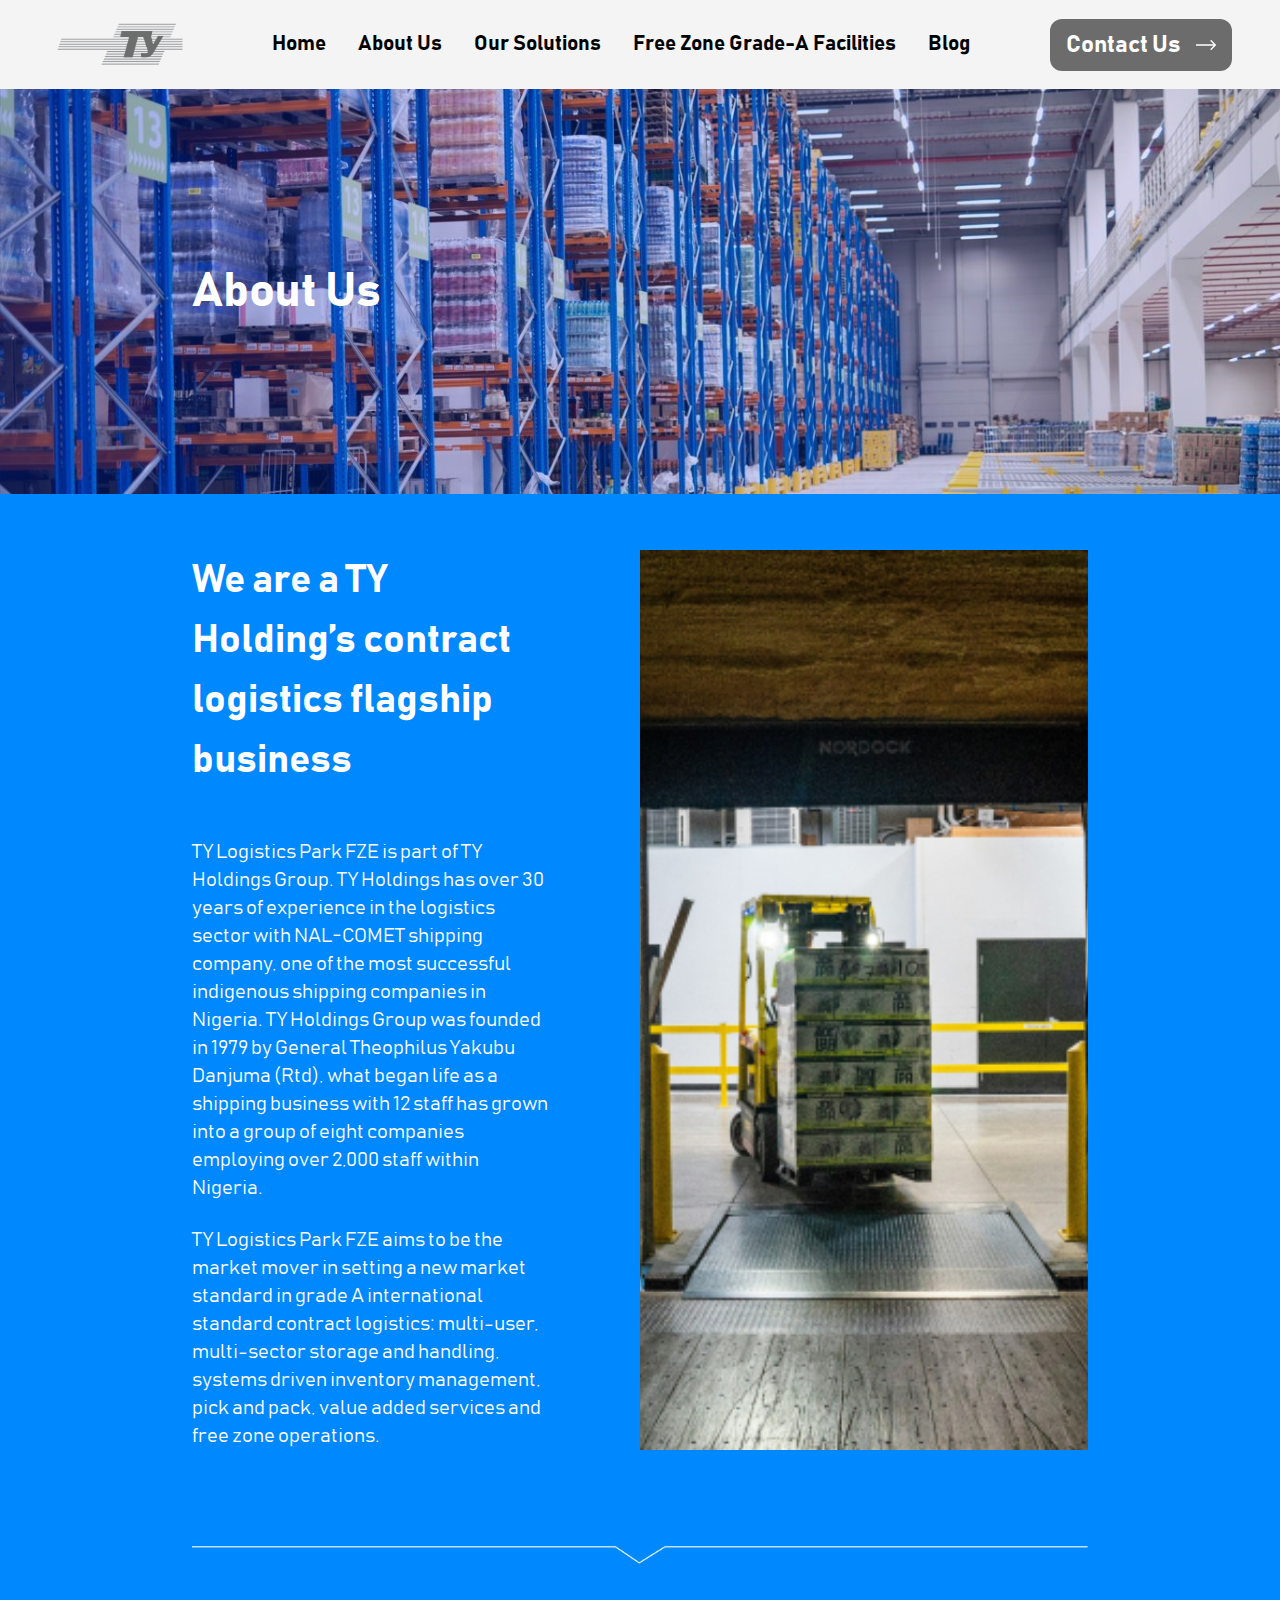
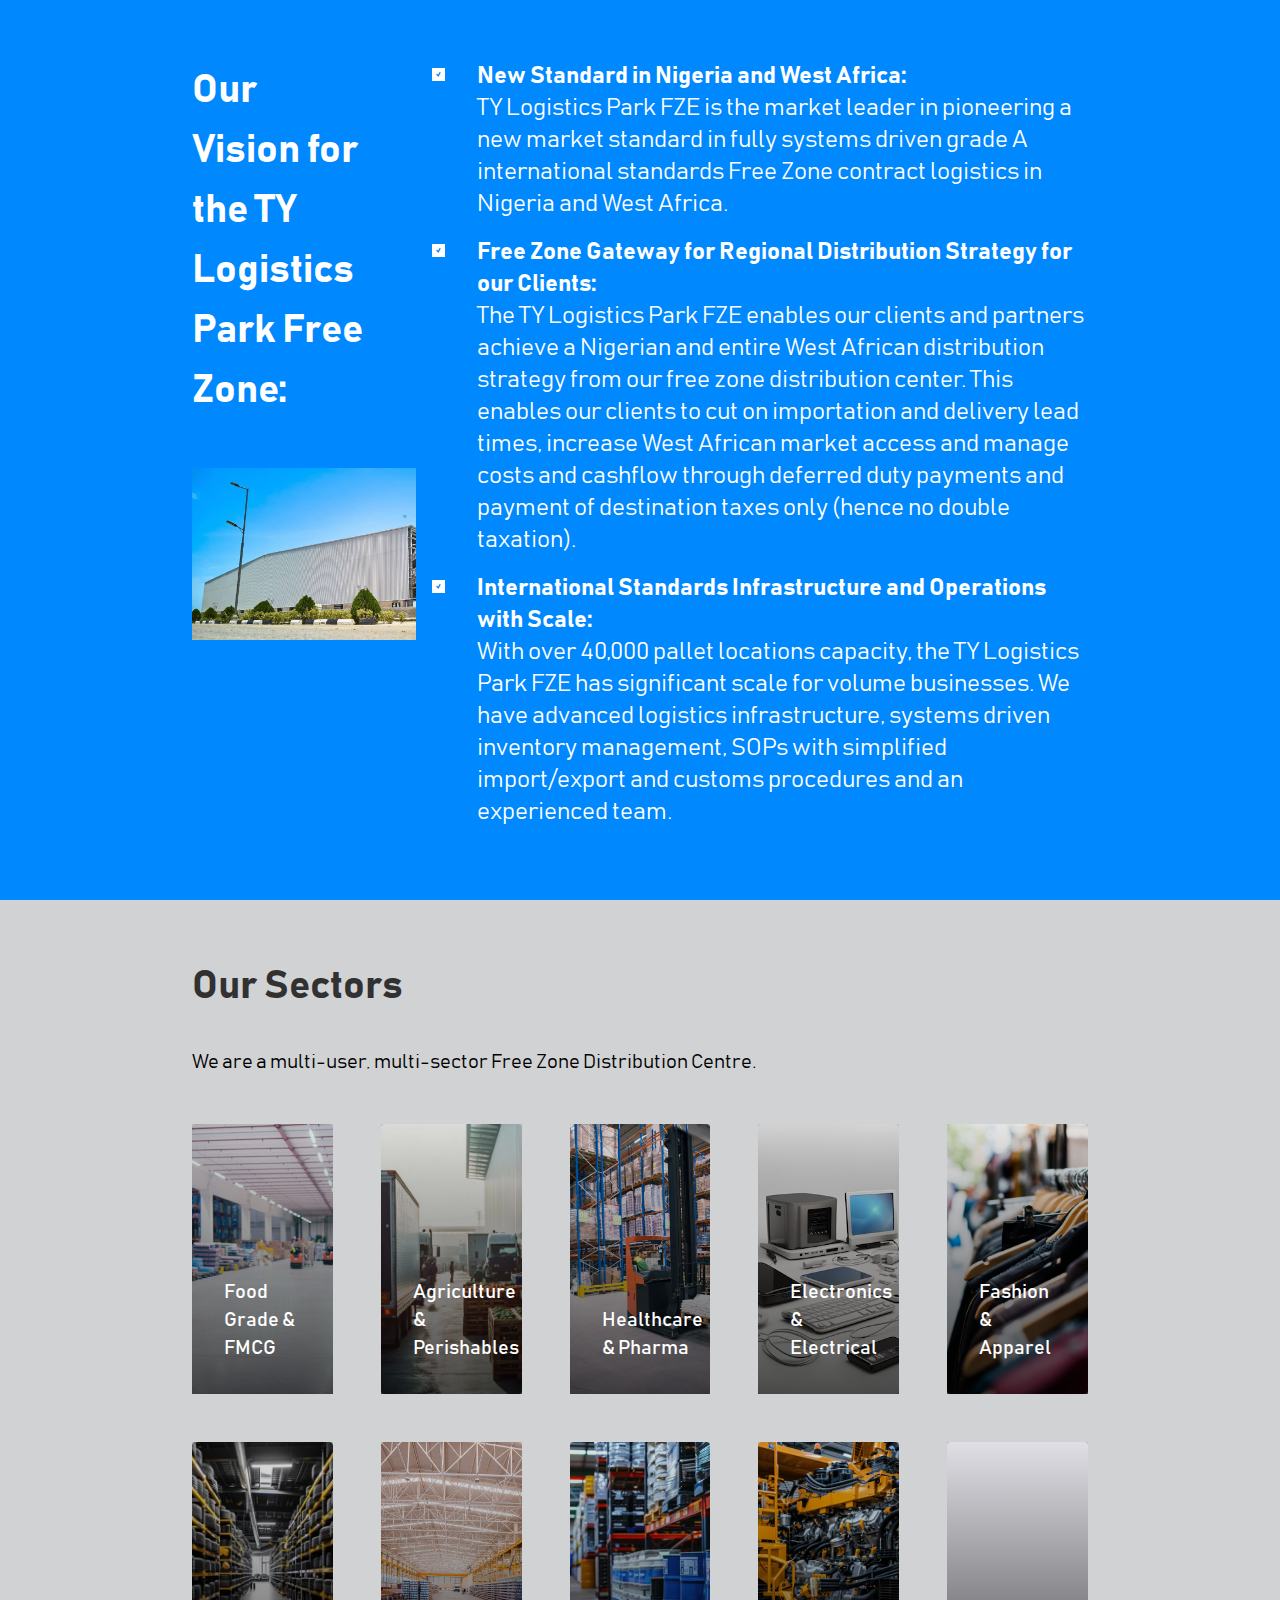
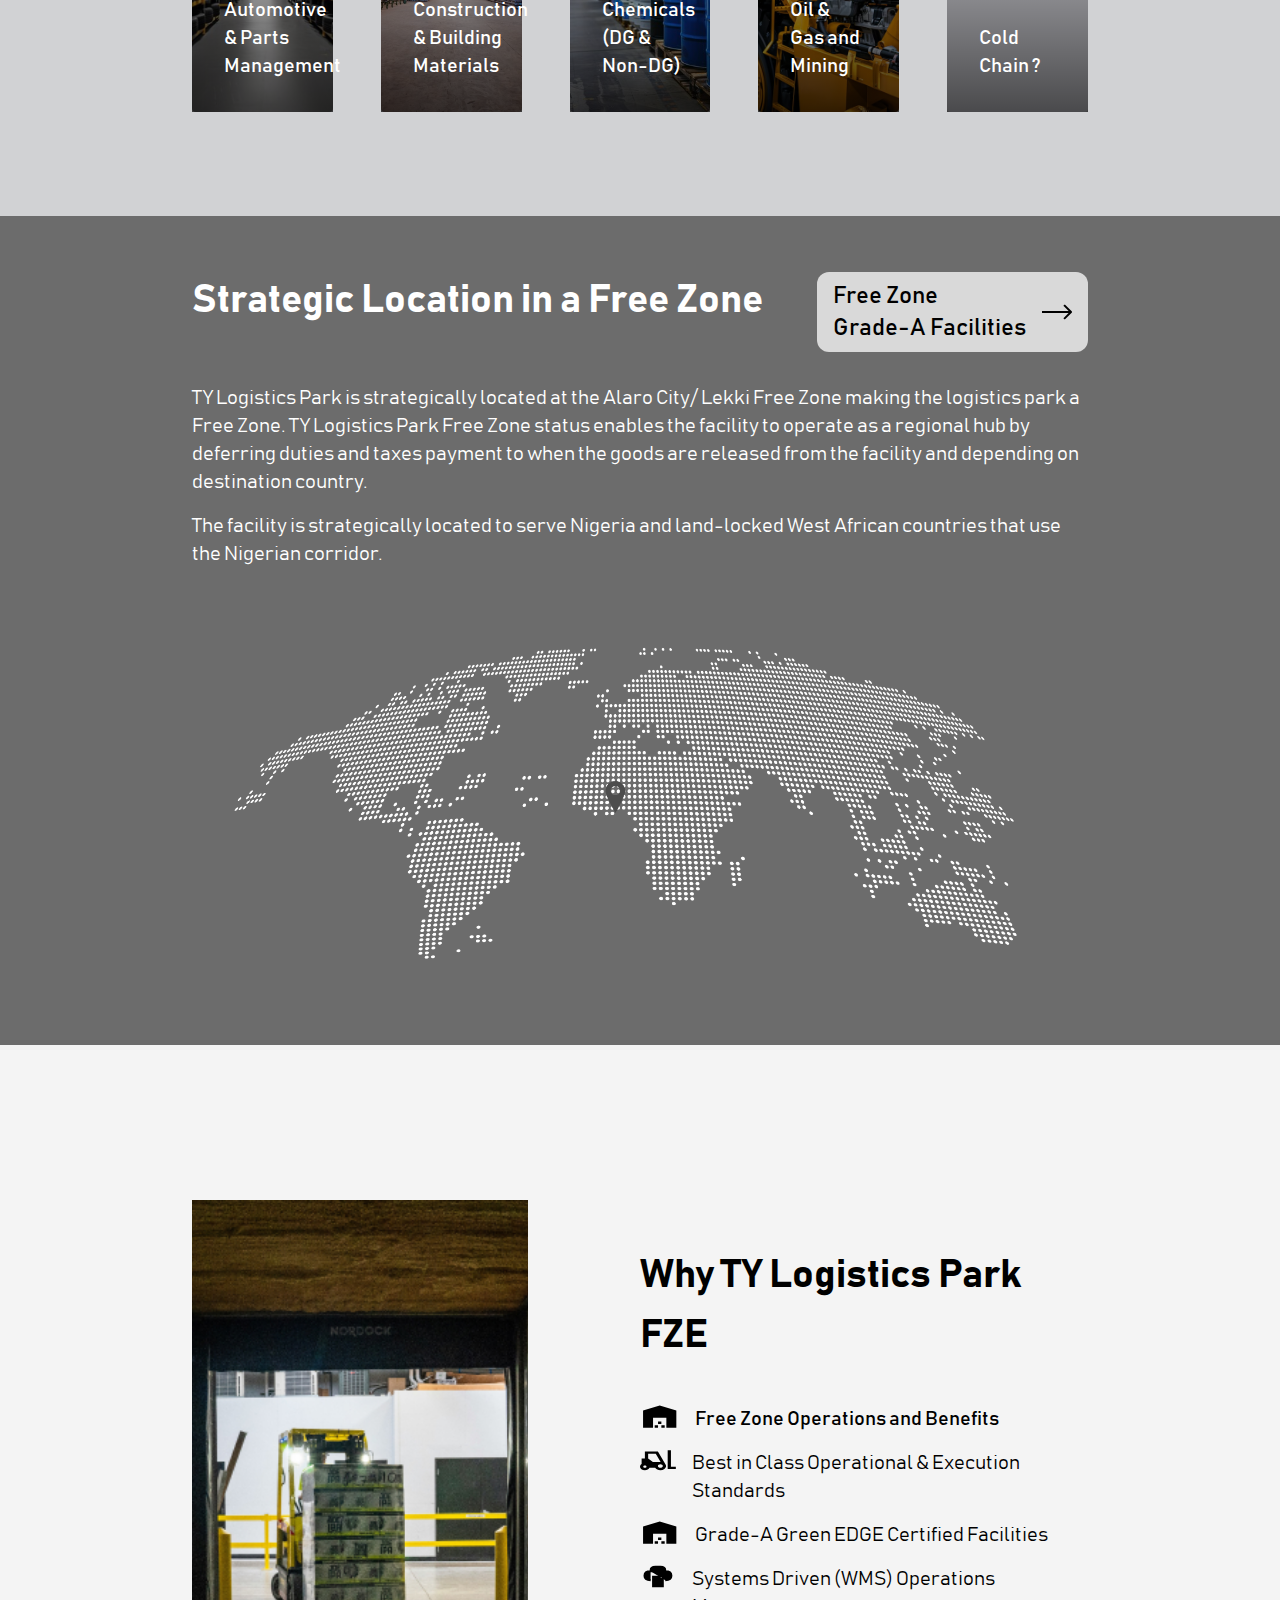
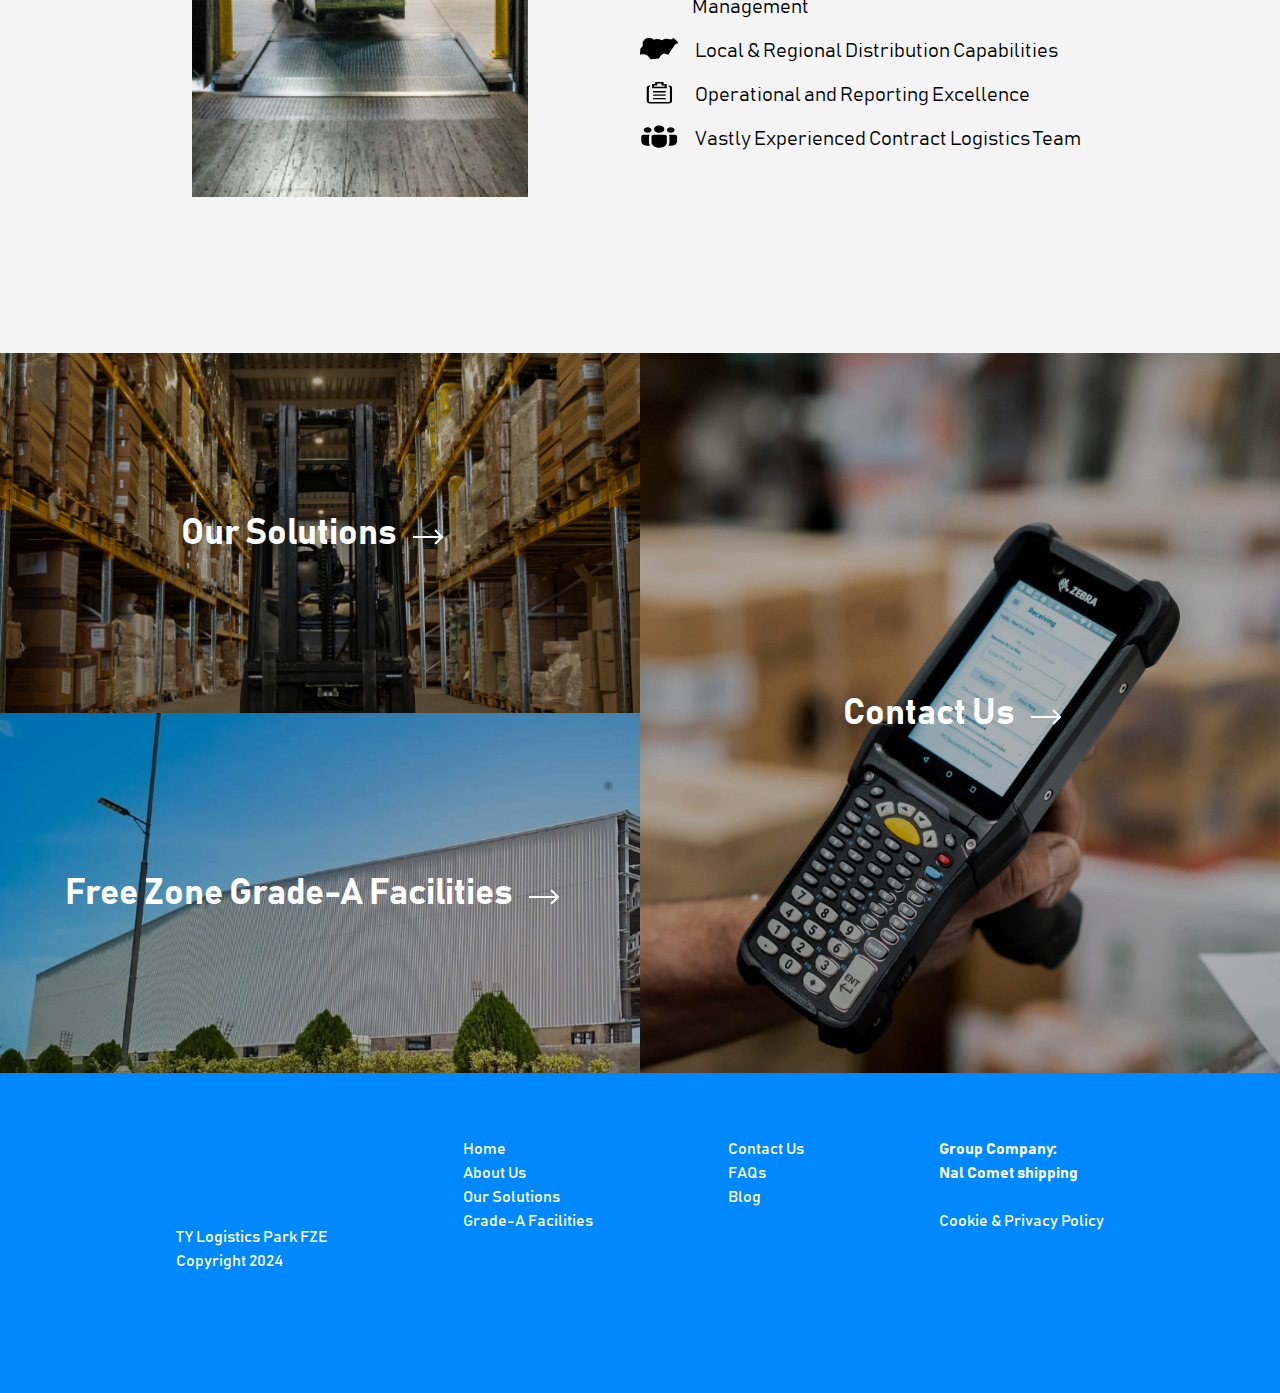
<file: about-us/index.html>
<!DOCTYPE html>
<html lang="en">
  <head>
    <meta charset="UTF-8" />
    <meta name="viewport" content="width=device-width, initial-scale=1.0" />
    <link href="../output.css" rel="stylesheet" />
    <link rel="shortcut icon" type="image/png" href="../assets/images/logo_logo 1.png"/>
    <link
      rel="stylesheet"
      href="https://cdnjs.cloudflare.com/ajax/libs/font-awesome/6.6.0/css/all.min.css"
      integrity="sha512-Kc323vGBEqzTmouAECnVceyQqyqdsSiqLQISBL29aUW4U/M7pSPA/gEUZQqv1cwx4OnYxTxve5UMg5GT6L4JJg=="
      crossorigin="anonymous"
      referrerpolicy="no-referrer"
    />
    <title>TY Logistics Park FZE</title>
  </head>
  <body>
    <header
      class="bg-third_tile_about text-dark_text_para flex flex-row justify-between px-4 sm:px-12 py-4"
    >
      <div class="flex justify-center items-center lg:hidden">
        <button class="text-dark_text_para flex h-fit mobile-nav__toggle">
          <i class="fas fa-bars text-2xl"></i>
        </button>
      </div>

      <img
        src="../assets/images/logo_logo 1.png"
        loading="lazy"
        alt="Logo"
        class="w-36 h-14 hidden lg:flex"
      />
      <nav class="leading-12 hidden lg:flex">
        <ul class="flex justify-center gap-8">
          <li>
            <a href="../">Home</a>
          </li>
          <li>
            <a href="./">About Us</a>
          </li>
          <li>
            <a href="../solutions/">Our Solutions</a>
          </li>
          <li>
            <a href="../free-zone-grade-a-facilities/"
              >Free Zone Grade-A Facilities</a
            >
          </li>

          <li>
            <a href="../blog/">Blog</a>
          </li>
        </ul>
      </nav>

      <div class="flex items-center">
        <a
          class="contact-btn bg-gray_background text-white flex flex-row justify-center items-center gap-4 px-4 py-2 w-fit h-fit text-dark_text_para rounded-xl transition ease-in-out delay-150 hover:-translate-y-1 hover:scale-110 duration-300"
          href="../contact-us/"
          >Contact Us

          <svg
            width="20"
            height="16"
            viewBox="0 0 30 16"
            fill="none"
            xmlns="http://www.w3.org/2000/svg"
          >
            <path
              d="M29.7071 8.70711C30.0976 8.31659 30.0976 7.68342 29.7071 7.2929L23.3431 0.928934C22.9526 0.53841 22.3195 0.53841 21.9289 0.928934C21.5384 1.31946 21.5384 1.95262 21.9289 2.34315L27.5858 8L21.9289 13.6569C21.5384 14.0474 21.5384 14.6805 21.9289 15.0711C22.3195 15.4616 22.9526 15.4616 23.3431 15.0711L29.7071 8.70711ZM-8.74228e-08 9L29 9L29 7L8.74228e-08 7L-8.74228e-08 9Z"
              fill="white"
            />
          </svg>
        </a>
      </div>
    </header>

    <section
      class="bg-third_tile_about text-dark_text_para h-screen px-4 mobile-nav hidden"
    >
      <ul class="space-y-4">
        <li>
          <a href="../">Home</a>
        </li>
        <li>
          <a href="./">About Us</a>
        </li>
        <li>
          <a href="../solutions/">Our Solutions</a>
        </li>
        <li>
          <a href="../free-zone-grade-a-facilities/"
            >Free Zone Grade-A Facilities</a
          >
        </li>

        <li>
          <a href="../blog/">Blog</a>
        </li>
      </ul>
    </section>

    <main class="main-body">
      <!-- Image and advert -->
      <section class="min-h-[45vh] about_us_background">
        <div
          class="px-10 md:px-24 lg:px-36 xl:px-48 flex items-center min-h-[inherit] advert_div"
        >
          <h1 class="text-5xl font-bold text-white col-span-2 text-start">
            About Us
          </h1>
        </div>
      </section>

      <!-- Blue new background -->
      <section
        class="min-h-[50vh] bg-light_blue_background text-white px-10 md:px-24 lg:px-36 xl:px-48 grid grid-cols-4 py-14"
      >
        <div class="col-span-4 lg:hidden mb-8 flex flex-col">
          <img
            src="../assets/images/home/Why TY Logistics Park FZE.jpg"
            alt="Nigeria"
            loading="lazy"
            class="w-full h-full object-cover"
          />
        </div>
        <div class="col-span-4 lg:col-span-2 flex flex-col">
          <h1 class="text-[40px] font-bold lg:text-start mb-12 lg:w-4/5">
            We are a TY Holding’s contract logistics flagship business
          </h1>

          <p class="text-xl font-light text-start mb-6 lg:w-4/5">
            TY Logistics Park FZE is part of TY Holdings Group. TY Holdings has
            over 30 years of experience in the logistics sector with NAL-COMET
            shipping company, one of the most successful indigenous shipping
            companies in Nigeria. TY Holdings Group was founded in 1979 by
            General Theophilus Yakubu Danjuma (Rtd), what began life as a
            shipping business with 12 staff has grown into a group of eight
            companies employing over 2,000 staff within Nigeria.
          </p>

          <p class="text-xl font-light text-start lg:w-4/5">
            TY Logistics Park FZE aims to be the market mover in setting a new
            market standard in grade A international standard contract
            logistics: multi-user, multi-sector storage and handling, systems
            driven inventory management, pick and pack, value added services and
            free zone operations.
          </p>
        </div>

        <div class="col-span-4 lg:col-span-2 hidden lg:flex flex-col">
          <img
            src="../assets/images/home/Why TY Logistics Park FZE.jpg"
            alt="Nigeria"
            loading="lazy"
            class="w-full h-full object-cover"
          />
        </div>

        <div class="col-span-4 my-16">
          <img
            src="../assets/images/separator.png"
            alt="Separator"
            class="my-8 w-full"
          />
        </div>

        <div class="col-span-4 lg:col-span-1 flex flex-col">
          <h1
            class="text-[40px] font-bold text-white text-center lg:text-start mb-12 lg:w-4/5"
          >
            Our Vision for the TY Logistics Park Free Zone:
          </h1>
          <img
            src="../assets/images/articles/article 4.jpg"
            class="w-full mb-12 lg:mb-0"
            loading="lazy"
          />
        </div>

        <div class="col-span-4 lg:col-span-3 flex flex-col">
          <ul class="text-white">
            <li class="mb-4 flex flex-row gap-8 pl-4">
              <div class="bg-white p-1 h-fit mt-2">
                <svg
                  width="5"
                  height="5"
                  viewBox="0 0 10 12"
                  fill="none"
                  xmlns="http://www.w3.org/2000/svg"
                >
                  <path
                    d="M9.21065 0.214363C9.03437 0.105748 8.8405 0.036696 8.64014 0.0111491C8.43978 -0.0143979 8.23683 0.0040612 8.04291 0.0654723C7.84898 0.126883 7.66786 0.230043 7.5099 0.36906C7.35195 0.508077 7.22024 0.680227 7.12231 0.875678L4.27157 6.56282L2.64005 4.7542C2.4984 4.59162 2.32896 4.46194 2.14162 4.37273C1.95427 4.28352 1.75278 4.23656 1.54889 4.2346C1.345 4.23263 1.1428 4.2757 0.954088 4.36129C0.765375 4.44688 0.593928 4.57328 0.449751 4.7331C0.305575 4.89293 0.191556 5.08299 0.114347 5.29218C0.0371382 5.50138 -0.00171376 5.72553 5.79772e-05 5.95155C0.00182972 6.17757 0.0441898 6.40094 0.124666 6.60862C0.205143 6.8163 0.322124 7.00413 0.468784 7.16115L3.53988 10.5656C3.8301 10.8882 4.22166 11.0652 4.62551 11.0652L4.83818 11.0482C5.07354 11.0117 5.29805 10.9151 5.49403 10.7661C5.69001 10.6171 5.85211 10.4197 5.96758 10.1894L9.80644 2.52939C9.90445 2.33402 9.96679 2.11916 9.98989 1.89708C10.013 1.675 9.99641 1.45006 9.94108 1.23508C9.88576 1.02011 9.79278 0.819324 9.66745 0.644188C9.54212 0.469052 9.3869 0.322997 9.21065 0.214363Z"
                    fill="#0088FF"
                  />
                </svg>
              </div>
              <span class="text-2xl font-light"
                ><span class="font-bold">
                  New Standard in Nigeria and West Africa:</span
                ><br />
                TY Logistics Park FZE is the market leader in pioneering a new
                market standard in fully systems driven grade A international
                standards Free Zone contract logistics in Nigeria and West
                Africa.
              </span>
            </li>

            <li class="mb-4 flex flex-row gap-8 pl-4">
              <div class="bg-white p-1 h-fit mt-2">
                <svg
                  width="5"
                  height="5"
                  viewBox="0 0 10 12"
                  fill="none"
                  xmlns="http://www.w3.org/2000/svg"
                >
                  <path
                    d="M9.21065 0.214363C9.03437 0.105748 8.8405 0.036696 8.64014 0.0111491C8.43978 -0.0143979 8.23683 0.0040612 8.04291 0.0654723C7.84898 0.126883 7.66786 0.230043 7.5099 0.36906C7.35195 0.508077 7.22024 0.680227 7.12231 0.875678L4.27157 6.56282L2.64005 4.7542C2.4984 4.59162 2.32896 4.46194 2.14162 4.37273C1.95427 4.28352 1.75278 4.23656 1.54889 4.2346C1.345 4.23263 1.1428 4.2757 0.954088 4.36129C0.765375 4.44688 0.593928 4.57328 0.449751 4.7331C0.305575 4.89293 0.191556 5.08299 0.114347 5.29218C0.0371382 5.50138 -0.00171376 5.72553 5.79772e-05 5.95155C0.00182972 6.17757 0.0441898 6.40094 0.124666 6.60862C0.205143 6.8163 0.322124 7.00413 0.468784 7.16115L3.53988 10.5656C3.8301 10.8882 4.22166 11.0652 4.62551 11.0652L4.83818 11.0482C5.07354 11.0117 5.29805 10.9151 5.49403 10.7661C5.69001 10.6171 5.85211 10.4197 5.96758 10.1894L9.80644 2.52939C9.90445 2.33402 9.96679 2.11916 9.98989 1.89708C10.013 1.675 9.99641 1.45006 9.94108 1.23508C9.88576 1.02011 9.79278 0.819324 9.66745 0.644188C9.54212 0.469052 9.3869 0.322997 9.21065 0.214363Z"
                    fill="#0088FF"
                  />
                </svg>
              </div>
              <span class="text-2xl font-light"
                ><span class="font-bold">
                  Free Zone Gateway for Regional Distribution Strategy for our
                  Clients:</span
                ><br />
                The TY Logistics Park FZE enables our clients and partners
                achieve a Nigerian and entire West African distribution strategy
                from our free zone distribution center. This enables our clients
                to cut on importation and delivery lead times, increase West
                African market access and manage costs and cashflow through
                deferred duty payments and payment of destination taxes only
                (hence no double taxation).
              </span>
            </li>

            <li class="mb-4 flex flex-row gap-8 pl-4">
              <div class="bg-white p-1 h-fit mt-2">
                <svg
                  width="5"
                  height="5"
                  viewBox="0 0 10 12"
                  fill="none"
                  xmlns="http://www.w3.org/2000/svg"
                >
                  <path
                    d="M9.21065 0.214363C9.03437 0.105748 8.8405 0.036696 8.64014 0.0111491C8.43978 -0.0143979 8.23683 0.0040612 8.04291 0.0654723C7.84898 0.126883 7.66786 0.230043 7.5099 0.36906C7.35195 0.508077 7.22024 0.680227 7.12231 0.875678L4.27157 6.56282L2.64005 4.7542C2.4984 4.59162 2.32896 4.46194 2.14162 4.37273C1.95427 4.28352 1.75278 4.23656 1.54889 4.2346C1.345 4.23263 1.1428 4.2757 0.954088 4.36129C0.765375 4.44688 0.593928 4.57328 0.449751 4.7331C0.305575 4.89293 0.191556 5.08299 0.114347 5.29218C0.0371382 5.50138 -0.00171376 5.72553 5.79772e-05 5.95155C0.00182972 6.17757 0.0441898 6.40094 0.124666 6.60862C0.205143 6.8163 0.322124 7.00413 0.468784 7.16115L3.53988 10.5656C3.8301 10.8882 4.22166 11.0652 4.62551 11.0652L4.83818 11.0482C5.07354 11.0117 5.29805 10.9151 5.49403 10.7661C5.69001 10.6171 5.85211 10.4197 5.96758 10.1894L9.80644 2.52939C9.90445 2.33402 9.96679 2.11916 9.98989 1.89708C10.013 1.675 9.99641 1.45006 9.94108 1.23508C9.88576 1.02011 9.79278 0.819324 9.66745 0.644188C9.54212 0.469052 9.3869 0.322997 9.21065 0.214363Z"
                    fill="#0088FF"
                  />
                </svg>
              </div>
              <span class="text-2xl font-light"
                ><span class="font-bold">
                  International Standards Infrastructure and Operations with
                  Scale:</span
                ><br />
                With over 40,000 pallet locations capacity, the TY Logistics
                Park FZE has significant scale for volume businesses. We have
                advanced logistics infrastructure, systems driven inventory
                management, SOPs with simplified import/export and customs
                procedures and an experienced team.
              </span>
            </li>
          </ul>
        </div>
      </section>

      <!--Our Sectors-->

      <section
        class="min-h-[80vh] bg-third_tile px-10 md:px-24 lg:px-36 xl:px-48 py-14"
      >
        <div class="w-full gap-8 flex flex-col">
          <h1
            class="text-[40px] font-bold text-dark_background col-span-2 text-start"
          >
            Our Sectors
          </h1>
          <p class="text-xl font-light text-dark_text_para text-start">
            We are a multi-user, multi-sector Free Zone Distribution Centre.
          </p>
        </div>

        <div
          class="w-full grid grid-cols-1 lg:grid-cols-2 xl:grid-cols-5 gap-12 py-12"
        >
          <div
            class="about_us_fmcg_background flex h-[30vh] rounded transition ease-in-out delay-150 hover:-translate-y-1 hover:scale-110 duration-300"
          >
            <div
              class="solutions_div h-[inherit] w-full flex items-end px-8 py-8"
            >
              <p class="text-white text-xl text-start font-normal">
                Food Grade & FMCG
              </p>
            </div>
          </div>

          <div
            class="about_us_agri_background flex h-[30vh] rounded transition ease-in-out delay-150 hover:-translate-y-1 hover:scale-110 duration-300"
          >
            <div
              class="solutions_div h-[inherit] w-full flex items-end px-8 py-8"
            >
              <p class="text-white text-xl text-start font-normal">
                Agriculture & Perishables
              </p>
            </div>
          </div>

          <div
            class="about_us_health_background flex h-[30vh] rounded transition ease-in-out delay-150 hover:-translate-y-1 hover:scale-110 duration-300"
          >
            <div
              class="solutions_div h-[inherit] w-full flex items-end px-8 py-8"
            >
              <p class="text-white text-xl text-start font-normal">
                Healthcare & Pharma
              </p>
            </div>
          </div>

          <div
            class="about_us_electron_background flex h-[30vh] rounded transition ease-in-out delay-150 hover:-translate-y-1 hover:scale-110 duration-300"
          >
            <div
              class="solutions_div h-[inherit] w-full flex items-end px-8 py-8"
            >
              <p class="text-white text-xl text-start font-normal">
                Electronics & Electrical
              </p>
            </div>
          </div>

          <div
            class="about_us_fashion_background flex h-[30vh] rounded transition ease-in-out delay-150 hover:-translate-y-1 hover:scale-110 duration-300"
          >
            <div
              class="solutions_div h-[inherit] w-full flex items-end px-8 py-8"
            >
              <p class="text-white text-xl text-start font-normal">
                Fashion & Apparel
              </p>
            </div>
          </div>

          <div
            class="about_us_automotive_background flex h-[30vh] rounded transition ease-in-out delay-150 hover:-translate-y-1 hover:scale-110 duration-300"
          >
            <div
              class="solutions_div h-[inherit] w-full flex items-end px-8 py-8"
            >
              <p class="text-white text-xl text-start font-normal">
                Automotive & Parts Management
              </p>
            </div>
          </div>

          <div
            class="about_us_construction_background flex h-[30vh] rounded transition ease-in-out delay-150 hover:-translate-y-1 hover:scale-110 duration-300"
          >
            <div
              class="solutions_div h-[inherit] w-full flex items-end px-8 py-8"
            >
              <p class="text-white text-xl text-start font-normal">
                Construction & Building Materials
              </p>
            </div>
          </div>

          <div
            class="about_us_chemical_background flex h-[30vh] rounded transition ease-in-out delay-150 hover:-translate-y-1 hover:scale-110 duration-300"
          >
            <div
              class="solutions_div h-[inherit] w-full flex items-end px-8 py-8"
            >
              <p class="text-white text-xl text-start font-normal">
                Chemicals (DG & Non-DG)
              </p>
            </div>
          </div>

          <div
            class="about_us_oil_background flex h-[30vh] rounded transition ease-in-out delay-150 hover:-translate-y-1 hover:scale-110 duration-300"
          >
            <div
              class="solutions_div h-[inherit] w-full flex items-end px-8 py-8"
            >
              <p class="text-white text-xl text-start font-normal">
                Oil & Gas and Mining
              </p>
            </div>
          </div>

          <div
            class="about_us_cold_background flex h-[30vh] rounded transition ease-in-out delay-150 hover:-translate-y-1 hover:scale-110 duration-300"
          >
            <div
              class="solutions_div h-[inherit] w-full flex items-end px-8 py-8"
            >
              <p class="text-white text-xl text-start font-normal">
                Cold Chain ?
              </p>
            </div>
          </div>
        </div>
      </section>

      <!--First of its Kind-->

      <section
        class="min-h-[80vh] flex flex-col bg-gray_background px-10 md:px-24 lg:px-36 xl:px-48 pt-14 pb-4"
      >
        <div class="flex flex-col lg:flex-row justify-between">
          <h4 class="text-[40px] font-bold text-white leading-12">
            Strategic Location in a Free Zone
          </h4>
          <a
            href="../free-zone-grade-a-facilities/"
            class="bg-solutions_card text-2xl px-4 py-2 text-black w-fit h-fit rounded-xl flex flex-row justify-center items-center gap-4 transition ease-in-out delay-150 hover:-translate-y-1 hover:scale-110 duration-300"
            >Free Zone<br />
            Grade-A Facilities
            <svg
              width="30"
              height="16"
              viewBox="0 0 30 16"
              fill="none"
              xmlns="http://www.w3.org/2000/svg"
            >
              <path
                d="M29.7071 8.70711C30.0976 8.31659 30.0976 7.68342 29.7071 7.2929L23.3431 0.928934C22.9526 0.53841 22.3195 0.53841 21.9289 0.928934C21.5384 1.31946 21.5384 1.95262 21.9289 2.34315L27.5858 8L21.9289 13.6569C21.5384 14.0474 21.5384 14.6805 21.9289 15.0711C22.3195 15.4616 22.9526 15.4616 23.3431 15.0711L29.7071 8.70711ZM-8.74228e-08 9L29 9L29 7L8.74228e-08 7L-8.74228e-08 9Z"
                fill="black"
              />
            </svg>
          </a>
        </div>

        <p class="mt-8 mb-4 text-white text-xl font-light">
          TY Logistics Park is strategically located at the Alaro City/ Lekki
          Free Zone making the logistics park a Free Zone. TY Logistics Park
          Free Zone status enables the facility to operate as a regional hub by
          deferring duties and taxes payment to when the goods are released from
          the facility and depending on destination country.  
        </p>

        <p class="text-white text-xl font-light">
          The facility is strategically located to serve Nigeria and land-locked
          West African countries that use the Nigerian corridor.
        </p>

        <img src="../assets/images/about_us/Global Map.png" alt="World" />
      </section>

      <!--Free Zone-->

      <section
        class="min-h-[70vh] bg-third_tile_about px-10 md:px-24 lg:px-36 xl:px-48 py-14 flex flex-col lg:flex-row"
      >
        <div class="w-full lg:w-1/2 justify-start items-center flex">
          <img
            src="../assets/images/home/Why TY Logistics Park FZE.jpg"
            alt="Nigeria"
            loading="lazy"
            class="w-full lg:w-3/4 h-3/4 object-cover"
          />
        </div>

        <div class="w-full lg:w-1/2 flex flex-col py-8 lg:py-36">
          <h1 class="text-[40px] font-bold text-start mb-10">
            Why TY Logistics Park FZE
          </h1>

          <ul class="space-y-4">
            <li class="flex flex-row gap-4">
              <svg
                width="39"
                height="23"
                viewBox="0 0 34 23"
                fill="none"
                xmlns="http://www.w3.org/2000/svg"
              >
                <path
                  d="M0.559998 22.7673V5.43974L17.2 0.489014L33.84 5.43974V22.7673H23.856V12.8658H10.544V22.7673H0.559998ZM12.208 22.7673V20.2919H15.536V22.7673H12.208ZM15.536 19.0542V16.5789H18.864V19.0542H15.536ZM18.864 22.7673V20.2919H22.192V22.7673H18.864Z"
                  fill="black"
                />
              </svg>

              <span class="text-xl">Free Zone Operations and Benefits</span>
            </li>
            <li class="flex flex-row gap-4">
              <svg
                width="39"
                height="23"
                viewBox="0 0 39 22"
                xmlns="http://www.w3.org/2000/svg"
              >
                <path
                  d="M5.23636 21.35C3.78182 21.35 2.54545 20.9837 1.52727 20.2511C0.509091 19.5185 0 18.6289 0 17.5823C0 17.0381 0.145455 16.5203 0.436364 16.0288C0.727273 15.5374 1.16364 15.1133 1.74545 14.7566V8.79117H5.23636V1.25588H19.2L27.4036 15.1648C27.5782 15.4578 27.7091 15.7509 27.7964 16.0439C27.8836 16.3369 27.9273 16.6404 27.9273 16.9544C27.9273 18.1684 27.3309 19.2045 26.1382 20.0627C24.9455 20.9209 23.5055 21.35 21.8182 21.35C20.6255 21.35 19.527 21.1252 18.5228 20.6756C17.5185 20.226 16.7703 19.6135 16.2781 18.8382H10.169C9.79084 19.5918 9.15084 20.1988 8.24902 20.6593C7.3472 21.1197 6.34298 21.35 5.23636 21.35ZM29.6727 20.0941V0H33.1636V17.5823H38.4V20.0941H29.6727ZM5.23636 18.8382C5.73091 18.8382 6.14575 18.7177 6.48087 18.4765C6.816 18.2354 6.98298 17.9373 6.98182 17.5823C6.98066 17.2273 6.81309 16.9293 6.47913 16.6882C6.14516 16.447 5.73091 16.3265 5.23636 16.3265C4.74182 16.3265 4.32756 16.447 3.9936 16.6882C3.65964 16.9293 3.49207 17.2273 3.49091 17.5823C3.48975 17.9373 3.65731 18.2358 3.9936 18.4778C4.32989 18.7198 4.74415 18.8399 5.23636 18.8382ZM21.8182 18.8382C22.5455 18.8382 23.1639 18.6553 23.6736 18.2894C24.1833 17.9235 24.4375 17.4785 24.4364 16.9544C24.4352 16.4303 24.1809 15.9857 23.6736 15.6207C23.1663 15.2556 22.5478 15.0723 21.8182 15.0706C21.0886 15.0689 20.4707 15.2523 19.9645 15.6207C19.4583 15.989 19.2035 16.4336 19.2 16.9544C19.1965 17.4752 19.4513 17.9202 19.9645 18.2894C20.4777 18.6586 21.0956 18.8416 21.8182 18.8382ZM13.8327 12.5588H22.08L16.8873 3.76765H8.72727V8.79117L13.8327 12.5588Z"
                  fill="black"
                />
              </svg>

              <span class="text-xl font-light"
                >Best in Class Operational & Execution Standards</span
              >
            </li>

            <li class="flex flex-row gap-4">
              <svg
                width="39"
                height="23"
                viewBox="0 0 34 23"
                fill="none"
                xmlns="http://www.w3.org/2000/svg"
              >
                <path
                  d="M0.559998 22.7673V5.43974L17.2 0.489014L33.84 5.43974V22.7673H23.856V12.8658H10.544V22.7673H0.559998ZM12.208 22.7673V20.2919H15.536V22.7673H12.208ZM15.536 19.0542V16.5789H18.864V19.0542H15.536ZM18.864 22.7673V20.2919H22.192V22.7673H18.864Z"
                  fill="black"
                />
              </svg>
              <span class="text-xl font-light">
                Grade-A Green EDGE Certified Facilities</span
              >
            </li>

            <li class="flex flex-row gap-4">
              <svg
                width="39"
                height="23"
                viewBox="0 0 31 24"
                fill="none"
                xmlns="http://www.w3.org/2000/svg"
              >
                <path
                  d="M10.08 15.8304H20.32M15.2 12.1174V15.8304M7.51999 6.5478V5.61954C7.51999 2.83475 9.43999 1.90649 12.64 1.90649H17.76C20.96 1.90649 22.88 3.29888 22.88 5.61954V6.5478C26.72 6.5478 29.28 8.40432 29.28 11.1891C29.28 13.9739 26.72 15.8304 22.88 15.8304M7.51999 6.5478H17.76M7.51999 6.5478C3.68 6.5478 1.12 7.94019 1.12 11.1891C1.12 14.438 3.68 15.8304 7.51999 15.8304M10.08 22.3282H20.32V12.1174H10.08V22.3282Z"
                  stroke="black"
                  stroke-width="2"
                  fill="black"
                />
              </svg>
              <span class="text-xl font-light">
                Systems Driven (WMS) Operations Management</span
              >
            </li>

            <li class="flex flex-row gap-4">
              <svg
                width="39"
                height="23"
                viewBox="0 0 39 22"
                fill="none"
                xmlns="http://www.w3.org/2000/svg"
              >
                <path
                  d="M0.459626 11.1082C0.344097 11.3083 0 17.2089 0 17.2089C5.63853 15.9967 7.85521 17.8435 10.5232 21.8173L18.8763 20.9939C21.8933 15.2649 24.5115 15.1448 26.9966 16.9802L28.5841 16.8944C29.9223 14.0699 32.5487 10.3878 35.6406 6.38542L38.4 5.44773L37.2447 3.73816L33.5544 0.554013L30.8781 2.07319C26.1405 0.486545 23.9297 1.51858 21.9349 2.7776C18.6435 1.22012 15.9423 1.20354 13.6816 2.34306C12.8255 -0.0623462 4.55471 -0.371669 4.37767 2.69755C2.40701 3.42369 2.86498 4.83594 2.47932 6.01377C3.56065 7.88343 2.6788 9.34714 0.459626 11.1082Z"
                  fill="black"
                />
              </svg>

              <span class="text-xl font-light">
                Local & Regional Distribution Capabilities</span
              >
            </li>

            <li class="flex flex-row gap-4">
              <svg
                width="39"
                height="23"
                viewBox="0 0 25 22"
                fill="none"
                xmlns="http://www.w3.org/2000/svg"
              >
                <path
                  d="M21.4568 4.27393H21.2856V5.59672H21.4568C21.7238 5.59672 21.9798 5.6664 22.1686 5.79044C22.3574 5.91447 22.4635 6.0827 22.4635 6.25812V19.486C22.4635 19.6615 22.3574 19.8297 22.1686 19.9537C21.9798 20.0778 21.7238 20.1474 21.4568 20.1474H3.3352C3.06819 20.1474 2.81212 20.0778 2.62332 19.9537C2.43452 19.8297 2.32845 19.6615 2.32845 19.486V6.25812C2.32845 6.0827 2.43452 5.91447 2.62332 5.79044C2.81212 5.6664 3.06819 5.59672 3.3352 5.59672H3.50635V4.27393H3.3352C2.53418 4.27393 1.76596 4.48297 1.19956 4.85508C0.633147 5.22719 0.314941 5.73188 0.314941 6.25812V19.486C0.314941 20.0123 0.633147 20.517 1.19956 20.8891C1.76596 21.2612 2.53418 21.4702 3.3352 21.4702H21.4568C22.2578 21.4702 23.026 21.2612 23.5924 20.8891C24.1588 20.517 24.477 20.0123 24.477 19.486V6.25812C24.477 5.73188 24.1588 5.22719 23.5924 4.85508C23.026 4.48297 22.2578 4.27393 21.4568 4.27393Z"
                  fill="black"
                />
                <path
                  d="M19.4432 2.95148H16.4229V0.967285H8.36889V2.95148H5.34863V6.91986H19.4432V2.95148ZM17.4297 5.59706H7.36214V4.27427H10.3824V2.29008H14.4094V4.27427H17.4297V5.59706Z"
                  fill="black"
                />
                <path
                  d="M6.35547 9.56494H18.4365V10.8877H6.35547V9.56494ZM6.35547 12.8719H18.4365V14.1947H6.35547V12.8719ZM6.35547 16.1789H18.4365V17.5017H6.35547V16.1789Z"
                  fill="black"
                />
              </svg>

              <span class="text-xl font-light">
                Operational and Reporting Excellence</span
              >
            </li>

            <li class="flex flex-row gap-4">
              <svg
                width="39"
                height="23"
                viewBox="0 0 37 23"
                fill="none"
                xmlns="http://www.w3.org/2000/svg"
              >
                <path
                  d="M18.2 0.445557C17.5283 0.445557 16.8632 0.541539 16.2426 0.728025C15.6221 0.914511 15.0582 1.18785 14.5832 1.53243C14.1083 1.87701 13.7315 2.28608 13.4745 2.7363C13.2174 3.18652 13.0851 3.66906 13.0851 4.15637C13.0851 4.64368 13.2174 5.12622 13.4745 5.57643C13.7315 6.02665 14.1083 6.43572 14.5832 6.7803C15.0582 7.12488 15.6221 7.39822 16.2426 7.58471C16.8632 7.77119 17.5283 7.86718 18.2 7.86718C19.5565 7.86718 20.8575 7.47622 21.8168 6.7803C22.776 6.08439 23.3149 5.14053 23.3149 4.15637C23.3149 3.1722 22.776 2.22834 21.8168 1.53243C20.8575 0.836516 19.5565 0.445557 18.2 0.445557ZM29.72 2.2991C28.7016 2.2991 27.7248 2.59262 27.0047 3.11507C26.2846 3.63753 25.88 4.34613 25.88 5.085C25.88 5.82386 26.2846 6.53246 27.0047 7.05492C27.7248 7.57738 28.7016 7.87089 29.72 7.87089C30.7384 7.87089 31.7151 7.57738 32.4353 7.05492C33.1554 6.53246 33.56 5.82386 33.56 5.085C33.56 4.34613 33.1554 3.63753 32.4353 3.11507C31.7151 2.59262 30.7384 2.2991 29.72 2.2991ZM6.68 2.2991C5.66157 2.2991 4.68485 2.59262 3.96471 3.11507C3.24457 3.63753 2.84 4.34613 2.84 5.085C2.84 5.82386 3.24457 6.53246 3.96471 7.05492C4.68485 7.57738 5.66157 7.87089 6.68 7.87089C7.69843 7.87089 8.67515 7.57738 9.39529 7.05492C10.1154 6.53246 10.52 5.82386 10.52 5.085C10.52 4.34613 10.1154 3.63753 9.39529 3.11507C8.67515 2.59262 7.69843 2.2991 6.68 2.2991ZM10.52 11.5724C10.5247 11.0821 10.7965 10.613 11.2761 10.2675C11.7557 9.92203 12.4041 9.72814 13.08 9.72815H23.32C23.999 9.72815 24.6501 9.92383 25.1302 10.2721C25.6103 10.6204 25.88 11.0928 25.88 11.5854V17.1572C25.8807 17.7418 25.7545 18.3228 25.5062 18.8789C24.9394 20.1394 23.7717 21.212 22.2128 21.9042C20.654 22.5963 18.8061 22.8626 17.001 22.6552C15.1958 22.4478 13.5518 21.7804 12.3639 20.7727C11.1761 19.765 10.5223 18.4831 10.52 17.1572V11.5724ZM7.96 11.5854C7.96 10.9075 8.20832 10.2742 8.64608 9.72815H2.84C2.16104 9.72815 1.5099 9.92383 1.02981 10.2721C0.549713 10.6204 0.279999 11.0928 0.279999 11.5854V16.2286C0.27965 16.9888 0.536577 17.7374 1.02822 18.4087C1.51986 19.08 2.23117 19.6535 3.09969 20.0787C3.96821 20.504 4.96737 20.7681 6.00942 20.8477C7.05148 20.9274 8.10455 20.8202 9.07616 20.5356C8.34091 19.4887 7.95839 18.3303 7.96 17.1553V11.5854ZM28.44 11.5854V17.1572C28.44 18.3737 28.0381 19.5215 27.3238 20.5356C28.2954 20.8202 29.3485 20.9274 30.3906 20.8477C31.4326 20.7681 32.4318 20.504 33.3003 20.0787C34.1688 19.6535 34.8801 19.08 35.3718 18.4087C35.8634 17.7374 36.1203 16.9888 36.12 16.2286V11.5854C36.12 11.0928 35.8503 10.6204 35.3702 10.2721C34.8901 9.92383 34.239 9.72815 33.56 9.72815H27.7539C28.1891 10.2742 28.44 10.9075 28.44 11.5854Z"
                  fill="black"
                />
              </svg>

              <span class="text-xl font-light"
                >Vastly Experienced Contract Logistics Team</span
              >
            </li>
          </ul>
        </div>
      </section>

      <!--Image cards-->

      <section
        class="min-h-[80vh] bg-dark_background grid grid-cols-2 grid-rows-3 md:grid-rows-2"
      >
        <div
          class="col-span-2 md:col-span-1 row-span-1 about_us_card_background"
        >
          <a
            href="../solutions/"
            class="flex justify-center items-center images_card_div h-full"
          >
            <h2 class="text-4xl font-bold text-white">Our Solutions</h2>
            <button class="px-4 sm:pt-2 text-white w-fit h-fit">
              <img
                src="../assets/images/Arrow 2.png"
                alt="Direction"
                class="h-4"
              />
            </button>
          </a>
        </div>
        <div
          class="col-span-2 md:col-span-1 row-span-1 md:row-span-2 contact_us_card_background"
        >
          <a
            href="../contact-us/"
            class="flex justify-center items-center images_card_div h-full"
          >
            <h2 class="text-4xl font-bold text-white">Contact Us</h2>
            <button class="px-4 sm:pt-2 text-white w-fit h-fit">
              <img
                src="../assets/images/Arrow 2.png"
                alt="Direction"
                class="h-4"
              />
            </button>
          </a>
        </div>
        <div
          class="col-span-2 md:col-span-1 row-span-1 free_zone_card_background"
        >
          <a
            href="../free-zone-grade-a-facilities/"
            class="flex justify-center items-center images_card_div h-full px-8"
          >
            <h2 class="text-4xl font-bold text-white">
              Free Zone Grade-A Facilities
            </h2>

            <button class="px-4 sm:pt-2 text-white w-fit h-fit">
              <img
                src="../assets/images/Arrow 2.png"
                alt="Direction"
                class="h-4"
              />
            </button>
          </a>
        </div>
      </section>
    </main>

    <footer
      class="bg-light_blue_background flex flex-col sm:flex-row gap-4 justify-between px-10 lg:px-44 py-16 footer-ext"
    >
      <div class="flex flex-col">
        <img
          src="../assets/images/Logo white_logo copy_logo copy 1.png"
          alt="Logo"
          class="h-14 mb-8"
          loading="lazy"
        />
        <h5 class="text-white text-start text-base font-normal">
          TY Logistics Park FZE
        </h5>

        <h5 class="text-white text-start text-base font-normal">
          Copyright 2024
        </h5>
      </div>

      <div>
        <ul class="gap-2">
          <li>
            <a href="../" class="text-white text-base font-normal">Home</a>
          </li>
          <li>
            <a href="./" class="text-white text-base font-normal">About Us</a>
          </li>
          <li>
            <a href="../solutions/" class="text-white text-base font-normal"
              >Our Solutions</a
            >
          </li>
          <li>
            <a
              href="../free-zone-grade-a-facilities/"
              class="text-white text-base font-normal"
              >Grade-A Facilities</a
            >
          </li>
        </ul>
      </div>

      <div class="flex flex-col">
        <ul class="gap-2 mb-12">
          <li>
            <a href="../contact-us/" class="text-white text-base font-normal"
              >Contact Us</a
            >
          </li>
          <li>
            <a href="../faqs/" class="text-white text-base font-normal">FAQs</a>
          </li>
          <li>
            <a href="../blog/" class="text-white text-base font-normal">Blog</a>
          </li>
        </ul>
        <div class="flex flex-row gap-4 mb-10">
          <img
            src="../assets/vectors/xVector.png"
            alt="Phone"
            class="h-8"
            loading="lazy"
          />
          <img
            src="../assets/vectors/lVector.png"
            alt="Phone"
            class="h-8"
            loading="lazy"
          />
        </div>
      </div>

      <div class="flex flex-col">
        <h5 class="text-white text-start text-base font-bold">
          Group Company:
        </h5>
        <h5 class="text-white text-start text-base mb-6 font-bold">
          Nal Comet shipping
        </h5>

        <h5 class="text-white text-start text-base font-normal">
          Cookie & Privacy Policy
        </h5>
      </div>
    </footer>

    <script src="../js/mobile-nav.js"></script>
  </body>
</html>
</file>
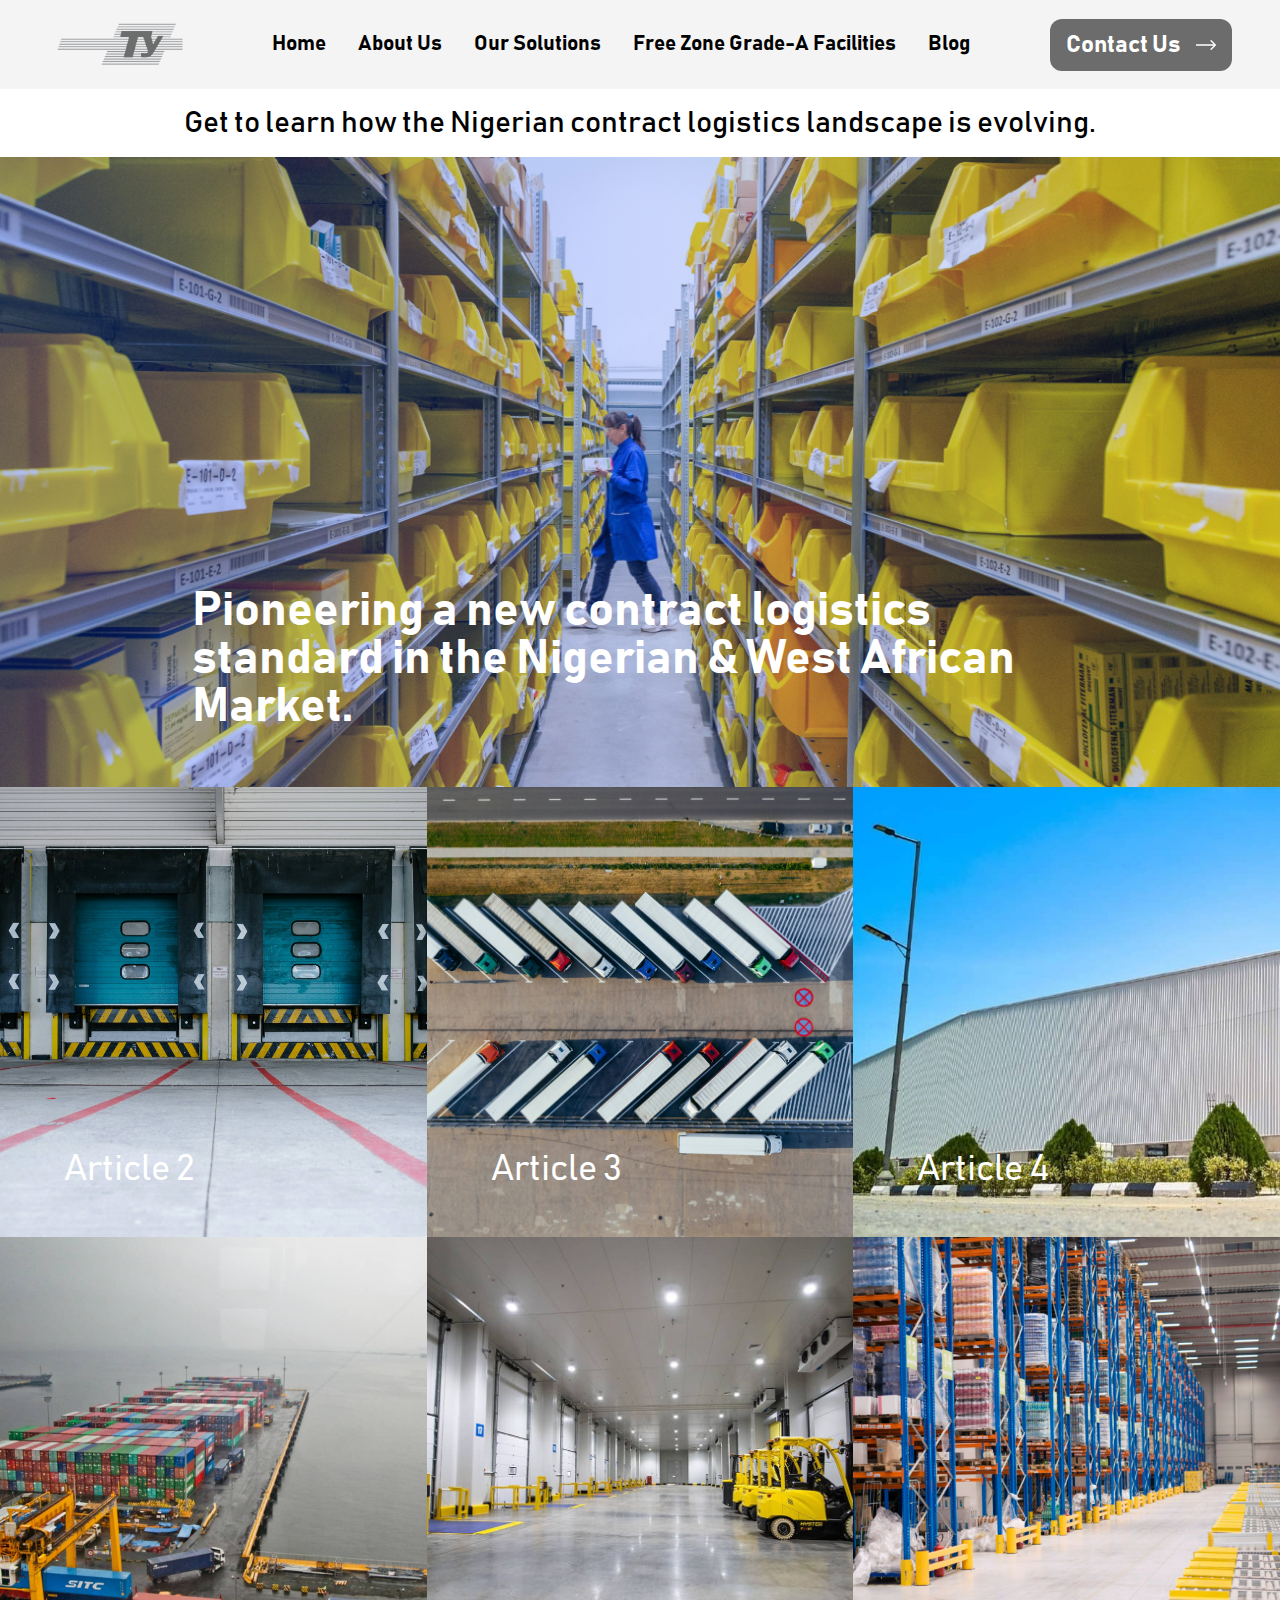
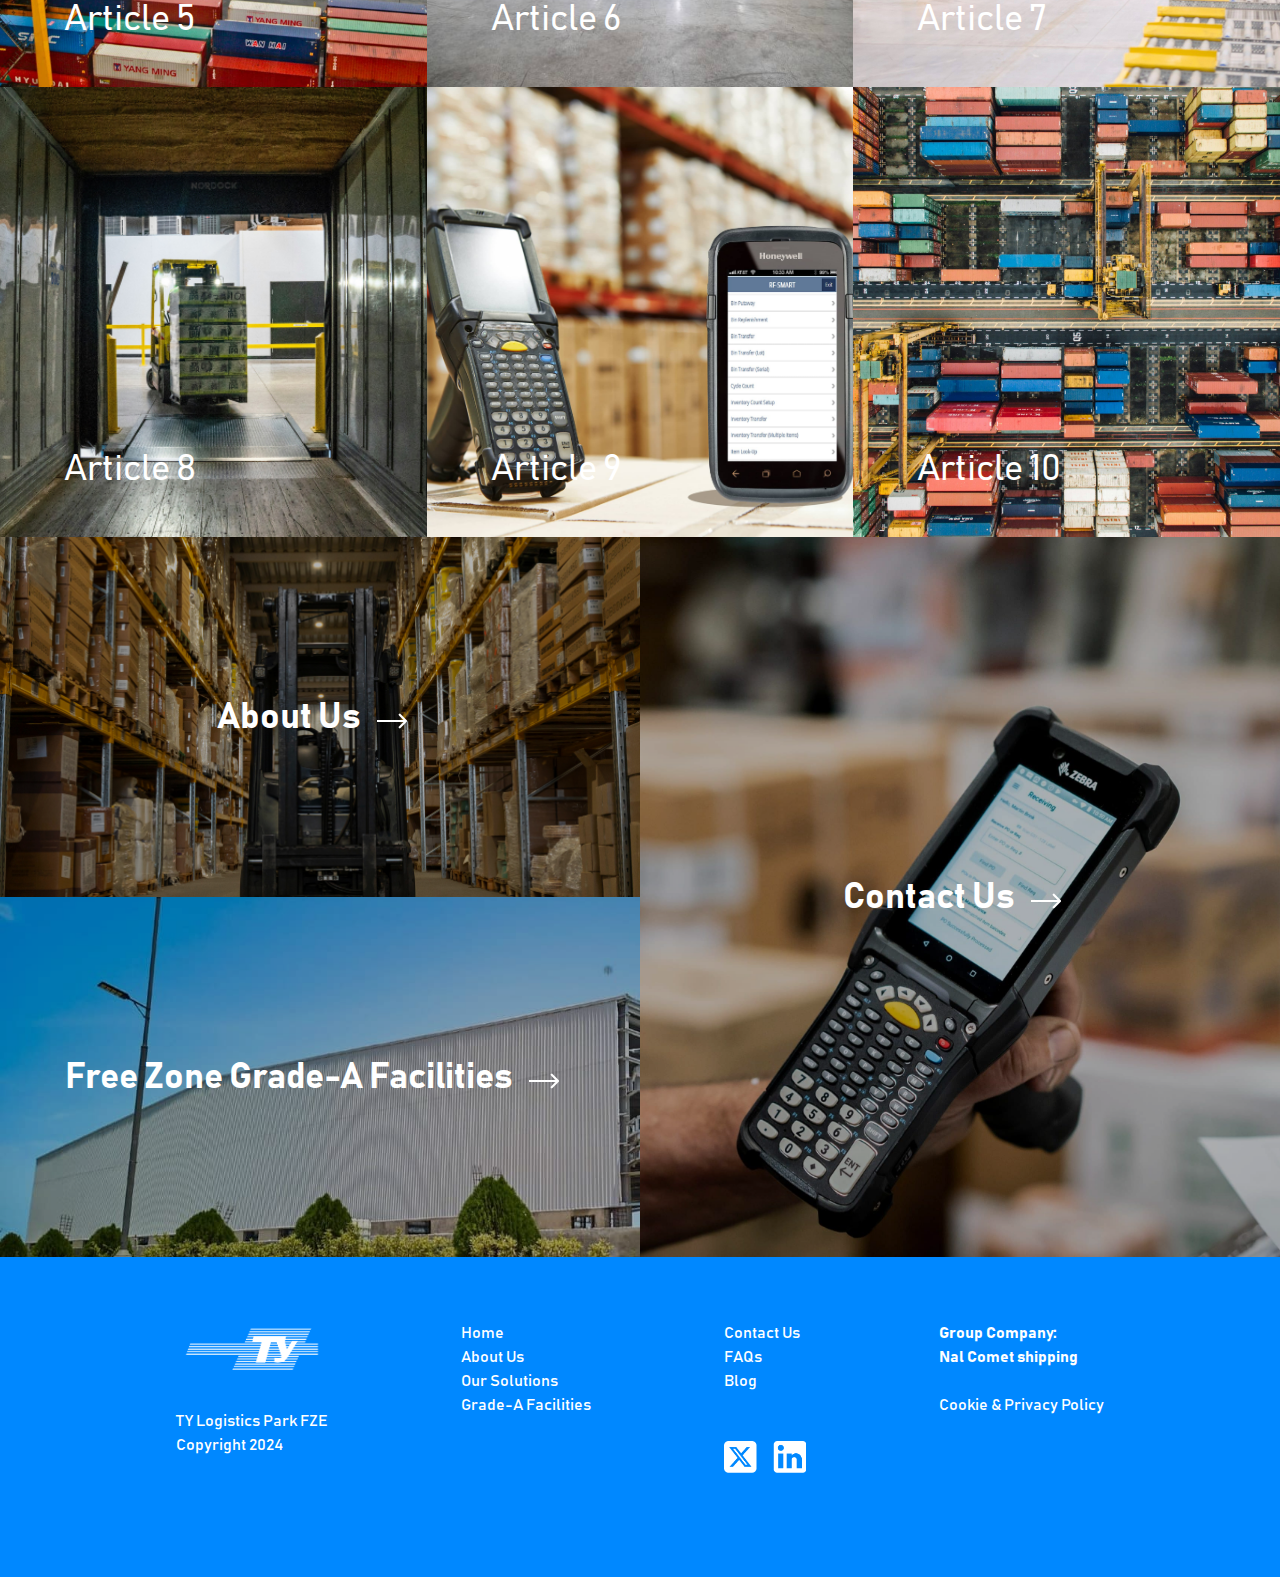
<file: blog/index.html>
<!DOCTYPE html>
<html lang="en">
  <head>
    <meta charset="UTF-8" />
    <meta name="viewport" content="width=device-width, initial-scale=1.0" />
    <link href="../output.css" rel="stylesheet" />
    <link
      rel="shortcut icon"
      type="image/png"
      href="../assets/images/logo_logo 1.png"
    />
    <link
      rel="stylesheet"
      href="https://cdnjs.cloudflare.com/ajax/libs/font-awesome/6.6.0/css/all.min.css"
      integrity="sha512-Kc323vGBEqzTmouAECnVceyQqyqdsSiqLQISBL29aUW4U/M7pSPA/gEUZQqv1cwx4OnYxTxve5UMg5GT6L4JJg=="
      crossorigin="anonymous"
      referrerpolicy="no-referrer"
    />
    <title>TY Logistics Park FZE</title>
  </head>
  <body>
    <header
      class="bg-third_tile_about text-dark_text_para flex flex-row justify-between px-4 sm:px-12 py-4"
    >
      <div class="flex justify-center items-center lg:hidden">
        <button class="text-dark_text_para flex h-fit mobile-nav__toggle">
          <i class="fas fa-bars text-2xl"></i>
        </button>
      </div>

      <img
        src="../assets/images/logo_logo 1.png"
        loading="lazy"
        alt="Logo"
        class="w-36 h-14 hidden lg:flex"
      />
      <nav class="leading-12 hidden lg:flex">
        <ul class="flex justify-center gap-8">
          <li>
            <a href="../">Home</a>
          </li>
          <li>
            <a href="../about-us/">About Us</a>
          </li>
          <li>
            <a href="../solutions/">Our Solutions</a>
          </li>
          <li>
            <a href="../free-zone-grade-a-facilities/"
              >Free Zone Grade-A Facilities</a
            >
          </li>

          <li>
            <a href="./">Blog</a>
          </li>
        </ul>
      </nav>

      <div class="flex items-center">
        <a
          class="contact-btn bg-gray_background text-white flex flex-row justify-center items-center gap-4 px-4 py-2 w-fit h-fit text-dark_text_para rounded-xl transition ease-in-out delay-150 hover:-translate-y-1 hover:scale-110 duration-300"
          href="../contact-us/"
          >Contact Us

          <svg
            width="20"
            height="16"
            viewBox="0 0 30 16"
            fill="none"
            xmlns="http://www.w3.org/2000/svg"
          >
            <path
              d="M29.7071 8.70711C30.0976 8.31659 30.0976 7.68342 29.7071 7.2929L23.3431 0.928934C22.9526 0.53841 22.3195 0.53841 21.9289 0.928934C21.5384 1.31946 21.5384 1.95262 21.9289 2.34315L27.5858 8L21.9289 13.6569C21.5384 14.0474 21.5384 14.6805 21.9289 15.0711C22.3195 15.4616 22.9526 15.4616 23.3431 15.0711L29.7071 8.70711ZM-8.74228e-08 9L29 9L29 7L8.74228e-08 7L-8.74228e-08 9Z"
              fill="white"
            />
          </svg>
        </a>
      </div>
    </header>

    <section
      class="bg-third_tile_about text-dark_text_para h-screen px-4 mobile-nav hidden"
    >
      <ul class="space-y-4">
        <li>
          <a href="../">Home</a>
        </li>
        <li>
          <a href="../about-us/">About Us</a>
        </li>
        <li>
          <a href="../solutions/">Our Solutions</a>
        </li>
        <li>
          <a href="../free-zone-grade-a-facilities/"
            >Free Zone Grade-A Facilities</a
          >
        </li>

        <li>
          <a href="./">Blog</a>
        </li>
      </ul>
    </section>

    <main class="main-body">
      <section class="p-4">
        <h1 class="text-center text-dark_text_para text-3xl">
          Get to learn how the Nigerian contract logistics landscape is
          evolving.
        </h1>
      </section>

      <!-- Image and advert -->
      <section class="min-h-[70vh] blog_background">
        <div
          class="px-10 md:px-24 lg:px-36 xl:px-48 py-14 flex items-end min-h-[inherit] advert_div"
        >
          <h1 class="text-5xl font-bold text-white col-span-2 text-start">
            Pioneering a new contract logistics standard in the Nigerian & West
            African Market.
          </h1>
        </div>
      </section>

      <!-- Blogs grid-->
      <section class="min-h-[70vh] grid grid-cols-3 text-white text-5xl">
        <div
          class="col-span-3 h-[50vh] md:col-span-1 transition ease-in-out delay-150 hover:-translate-y-1 hover:scale-110 duration-300"
        >
          <a href="./article/?blog=article_2">
            <div class="article_2 h-full flex items-end py-12 pl-16">
              <h2 class="text-4xl font-[350]">Article 2</h2>
            </div>
          </a>
        </div>
        <div
          class="col-span-3 h-[50vh] md:col-span-1 transition ease-in-out delay-150 hover:-translate-y-1 hover:scale-110 duration-300"
        >
          <a href="./article/?blog=article_3">
            <div class="article_3 h-full flex items-end py-12 pl-16">
              <h2 class="text-4xl font-[350]">Article 3</h2>
            </div>
          </a>
        </div>

        <div
          class="col-span-3 h-[50vh] md:col-span-1 transition ease-in-out delay-150 hover:-translate-y-1 hover:scale-110 duration-300"
        >
          <a href="./article/?blog=article_4">
            <div class="article_4 h-full flex items-end py-12 pl-16">
              <h2 class="text-4xl font-[350]">Article 4</h2>
            </div>
          </a>
        </div>

        <div
          class="col-span-3 h-[50vh] md:col-span-1 transition ease-in-out delay-150 hover:-translate-y-1 hover:scale-110 duration-300"
        >
          <a href="./article/?blog=article_5">
            <div class="article_5 h-full flex items-end py-12 pl-16">
              <h2 class="text-4xl font-[350]">Article 5</h2>
            </div>
          </a>
        </div>

        <div
          class="col-span-3 h-[50vh] md:col-span-1 transition ease-in-out delay-150 hover:-translate-y-1 hover:scale-110 duration-300"
        >
          <a href="./article/?blog=article_6">
            <div class="article_6 h-full flex items-end py-12 pl-16">
              <h2 class="text-4xl font-[350]">Article 6</h2>
            </div>
          </a>
        </div>

        <div
          class="col-span-3 h-[50vh] md:col-span-1 transition ease-in-out delay-150 hover:-translate-y-1 hover:scale-110 duration-300"
        >
          <a href="./article/?blog=article_7">
            <div class="article_7 h-full flex items-end py-12 pl-16">
              <h2 class="text-4xl font-[350]">Article 7</h2>
            </div>
          </a>
        </div>

        <div
          class="col-span-3 h-[50vh] md:col-span-1 transition ease-in-out delay-150 hover:-translate-y-1 hover:scale-110 duration-300"
        >
          <a href="./article/?blog=article_8">
            <div class="article_8 h-full flex items-end py-12 pl-16">
              <h2 class="text-4xl font-[350]">Article 8</h2>
            </div>
          </a>
        </div>

        <div
          class="col-span-3 h-[50vh] md:col-span-1 transition ease-in-out delay-150 hover:-translate-y-1 hover:scale-110 duration-300"
        >
          <a href="./article/?blog=article_9">
            <div class="article_9 h-full flex items-end py-12 pl-16">
              <h2 class="text-4xl font-[350]">Article 9</h2>
            </div>
          </a>
        </div>

        <div
          class="col-span-3 h-[50vh] md:col-span-1 transition ease-in-out delay-150 hover:-translate-y-1 hover:scale-110 duration-300"
        >
          <a href="./article/?blog=article_10">
            <div class="article_many h-full flex items-end py-12 pl-16">
              <h2 class="text-4xl font-[350]">Article 10</h2>
            </div>
          </a>
        </div>
      </section>

      <!--Image cards-->

      <section
        class="min-h-[80vh] bg-dark_background grid grid-cols-2 grid-rows-3 md:grid-rows-2"
      >
        <div
          class="col-span-2 md:col-span-1 row-span-1 about_us_card_background"
        >
          <a
            href="../about-us/"
            class="flex justify-center items-center images_card_div h-full"
          >
            <h2 class="text-4xl font-bold text-white">About Us</h2>
            <button class="px-4 sm:pt-2 text-white w-fit h-fit">
              <img
                src="../assets/images/Arrow 2.png"
                alt="Direction"
                class="h-4"
              />
            </button>
          </a>
        </div>
        <div
          class="col-span-2 md:col-span-1 row-span-1 md:row-span-2 contact_us_card_background"
        >
          <a
            href="../contact-us/"
            class="flex justify-center items-center images_card_div h-full"
          >
            <h2 class="text-4xl font-bold text-white">Contact Us</h2>
            <button class="px-4 sm:pt-2 text-white w-fit h-fit">
              <img
                src="../assets/images/Arrow 2.png"
                alt="Direction"
                class="h-4"
              />
            </button>
          </a>
        </div>
        <div
          class="col-span-2 md:col-span-1 row-span-1 free_zone_card_background"
        >
          <a
            href="../free-zone-grade-a-facilities/"
            class="flex justify-center items-center images_card_div h-full px-8"
          >
            <h2 class="text-4xl font-bold text-white">
              Free Zone Grade-A Facilities
            </h2>

            <button class="px-4 sm:pt-2 text-white w-fit h-fit">
              <img
                src="../assets/images/Arrow 2.png"
                alt="Direction"
                class="h-4"
              />
            </button>
          </a>
        </div>
      </section>
    </main>

    <footer
      class="bg-light_blue_background flex flex-col sm:flex-row gap-4 justify-between px-10 lg:px-44 py-16 footer-ext"
    >
      <div class="flex flex-col">
        <img
          src="../assets/images/Logo white_logo copy_logo copy 1.png"
          alt="Logo"
          class="h-14 mb-8"
          loading="lazy"
        />
        <h5 class="text-white text-start text-base font-normal">
          TY Logistics Park FZE
        </h5>

        <h5 class="text-white text-start text-base font-normal">
          Copyright 2024
        </h5>
      </div>

      <div>
        <ul class="gap-2">
          <li>
            <a href="../" class="text-white text-base font-normal">Home</a>
          </li>
          <li>
            <a href="../about-us/" class="text-white text-base font-normal"
              >About Us</a
            >
          </li>
          <li>
            <a href="../solutions/" class="text-white text-base font-normal"
              >Our Solutions</a
            >
          </li>
          <li>
            <a
              href="../free-zone-grade-a-facilities/"
              class="text-white text-base font-normal"
              >Grade-A Facilities</a
            >
          </li>
        </ul>
      </div>

      <div class="flex flex-col">
        <ul class="gap-2 mb-12">
          <li>
            <a href="../contact-us/" class="text-white text-base font-normal"
              >Contact Us</a
            >
          </li>
          <li>
            <a href="../faqs/" class="text-white text-base font-normal">FAQs</a>
          </li>
          <li>
            <a href="./" class="text-white text-base font-normal">Blog</a>
          </li>
        </ul>
        <div class="flex flex-row gap-4 mb-10">
          <img
            src="../assets/vectors/xVector.png"
            alt="Phone"
            class="h-8"
            loading="lazy"
          />
          <img
            src="../assets/vectors/lVector.png"
            alt="Phone"
            class="h-8"
            loading="lazy"
          />
        </div>
      </div>

      <div class="flex flex-col">
        <h5 class="text-white text-start text-base font-bold">
          Group Company:
        </h5>
        <h5 class="text-white text-start text-base mb-6 font-bold">
          Nal Comet shipping
        </h5>

        <h5 class="text-white text-start text-base font-normal">
          Cookie & Privacy Policy
        </h5>
      </div>
    </footer>

    <script src="../js/mobile-nav.js"></script>
  </body>
</html>
</file>
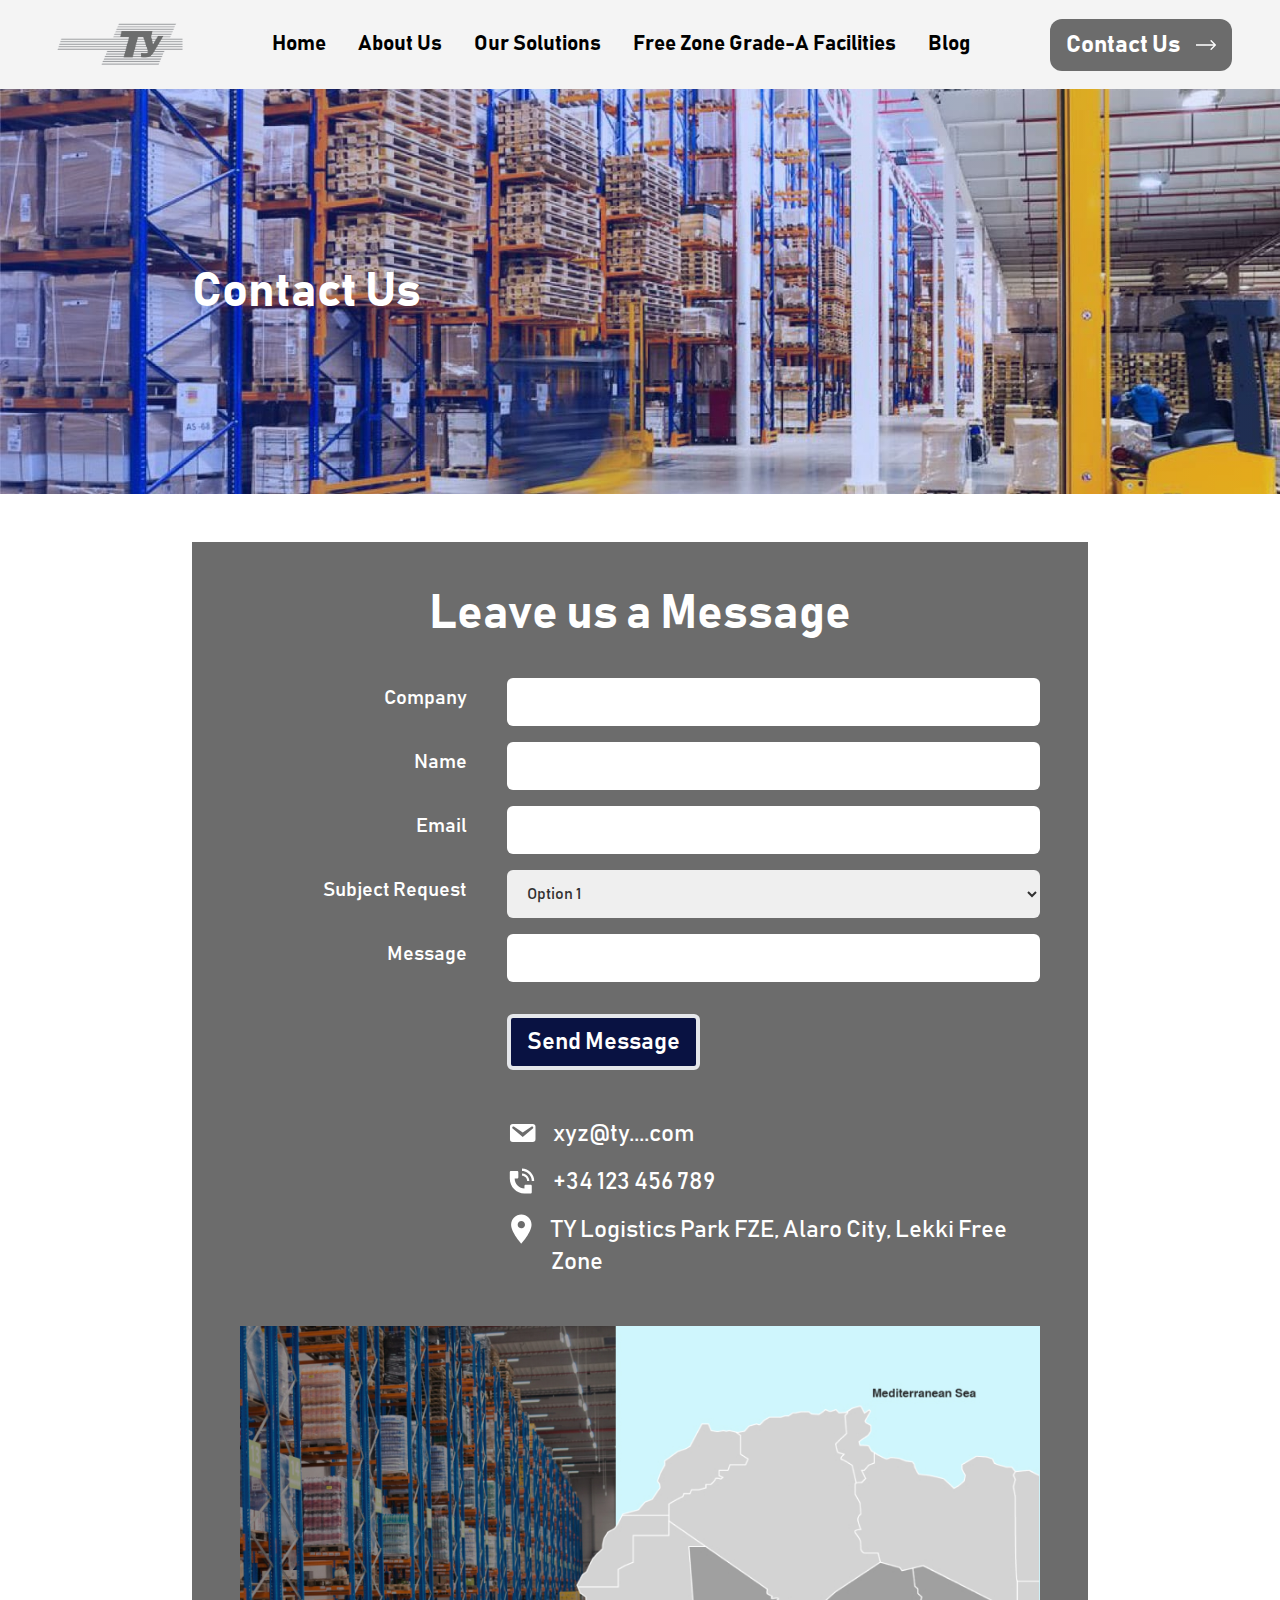
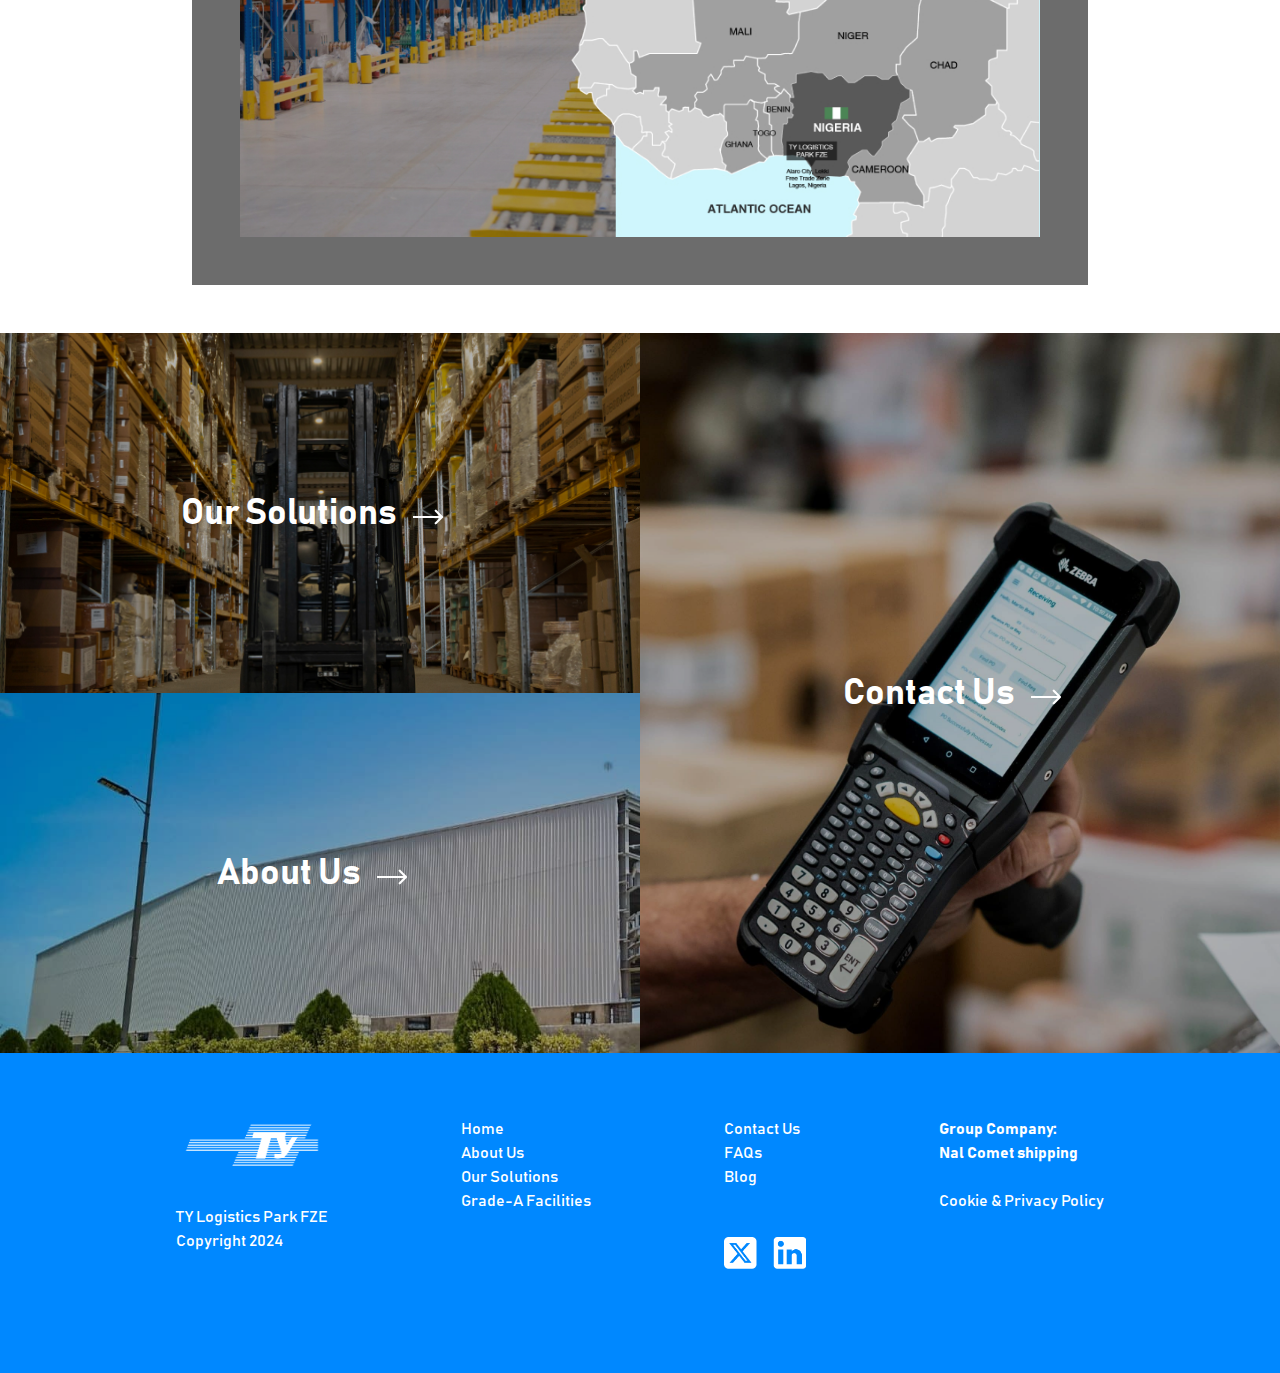
<file: contact-us/index.html>
<!DOCTYPE html>
<html lang="en">
  <head>
    <meta charset="UTF-8" />
    <meta name="viewport" content="width=device-width, initial-scale=1.0" />
    <link href="../output.css" rel="stylesheet" />
    <link
      rel="shortcut icon"
      type="image/png"
      href="../assets/images/logo_logo 1.png"
    />
    <link
      rel="stylesheet"
      href="https://cdnjs.cloudflare.com/ajax/libs/font-awesome/6.6.0/css/all.min.css"
      integrity="sha512-Kc323vGBEqzTmouAECnVceyQqyqdsSiqLQISBL29aUW4U/M7pSPA/gEUZQqv1cwx4OnYxTxve5UMg5GT6L4JJg=="
      crossorigin="anonymous"
      referrerpolicy="no-referrer"
    />
    <title>TY Logistics Park FZE</title>
  </head>
  <body>
    <header
      class="bg-third_tile_about text-dark_text_para flex flex-row justify-between px-4 sm:px-12 py-4"
    >
      <div class="flex justify-center items-center lg:hidden">
        <button class="text-dark_text_para flex h-fit mobile-nav__toggle">
          <i class="fas fa-bars text-2xl"></i>
        </button>
      </div>

      <img
        src="../assets/images/logo_logo 1.png"
        loading="lazy"
        alt="Logo"
        class="w-36 h-14 hidden lg:flex"
      />
      <nav class="leading-12 hidden lg:flex">
        <ul class="flex justify-center gap-8">
          <li>
            <a href="../">Home</a>
          </li>
          <li>
            <a href="../about-us/">About Us</a>
          </li>
          <li>
            <a href="../solutions/">Our Solutions</a>
          </li>
          <li>
            <a href="../free-zone-grade-a-facilities/"
              >Free Zone Grade-A Facilities</a
            >
          </li>

          <li>
            <a href="../blog/">Blog</a>
          </li>
        </ul>
      </nav>

      <div class="flex items-center">
        <a
          class="contact-btn bg-gray_background text-white flex flex-row justify-center items-center gap-4 px-4 py-2 w-fit h-fit text-dark_text_para rounded-xl transition ease-in-out delay-150 hover:-translate-y-1 hover:scale-110 duration-300"
          href="../contact-us/"
          >Contact Us

          <svg
            width="20"
            height="16"
            viewBox="0 0 30 16"
            fill="none"
            xmlns="http://www.w3.org/2000/svg"
          >
            <path
              d="M29.7071 8.70711C30.0976 8.31659 30.0976 7.68342 29.7071 7.2929L23.3431 0.928934C22.9526 0.53841 22.3195 0.53841 21.9289 0.928934C21.5384 1.31946 21.5384 1.95262 21.9289 2.34315L27.5858 8L21.9289 13.6569C21.5384 14.0474 21.5384 14.6805 21.9289 15.0711C22.3195 15.4616 22.9526 15.4616 23.3431 15.0711L29.7071 8.70711ZM-8.74228e-08 9L29 9L29 7L8.74228e-08 7L-8.74228e-08 9Z"
              fill="white"
            />
          </svg>
        </a>
      </div>
    </header>

    <section
      class="bg-third_tile_about text-dark_text_para h-screen px-4 mobile-nav hidden"
    >
      <ul class="space-y-4">
        <li>
          <a href="../">Home</a>
        </li>
        <li>
          <a href="../about-us/">About Us</a>
        </li>
        <li>
          <a href="../solutions/">Our Solutions</a>
        </li>
        <li>
          <a href="../free-zone-grade-a-facilities/"
            >Free Zone Grade-A Facilities</a
          >
        </li>

        <li>
          <a href="../blog/">Blog</a>
        </li>
      </ul>
    </section>

    <main class="main-body">
      <!-- Image and advert -->
      <section class="min-h-[45vh] advert">
        <div
          class="px-10 md:px-24 lg:px-36 xl:px-48 flex items-center min-h-[inherit] advert_div"
        >
          <h1 class="text-5xl font-bold text-white col-span-2 text-start">
            Contact Us
          </h1>
        </div>
      </section>

      <!--Leave us a Message-->

      <!--Free Zone Operations-->

      <section class="px-10 md:px-24 lg:px-36 xl:px-48 py-12">
        <section
          class="min-h-[55vh] bg-gray_background text-white grid grid-cols-2 p-4 md:p-12"
        >
          <form class="col-span-2 grid grid-cols-3">
            <h1 class="text-5xl font-bold text-center mb-10 col-span-3">
              Leave us a Message
            </h1>

            <label
              for="name"
              class="text-xl font-medium text-start md:text-end h-12 col-span-3 md:col-span-1 leading-10 pr-10"
            >
              Company
            </label>
            <input
              type="text"
              id="name"
              class="h-12 rounded-md col-span-3 md:col-span-2 mb-4 px-4 text-dark_background"
            />

            <label
              for="name"
              class="text-xl font-medium text-start md:text-end h-12 col-span-3 md:col-span-1 leading-10 pr-10"
            >
              Name
            </label>
            <input
              type="text"
              id="name"
              class="h-12 rounded-md col-span-3 md:col-span-2 mb-4 px-4 text-dark_background"
            />

            <label
              for="name"
              class="text-xl font-medium text-start md:text-end h-12 col-span-3 md:col-span-1 leading-10 pr-10"
            >
              Email
            </label>
            <input
              type="text"
              id="name"
              class="h-12 rounded-md col-span-3 md:col-span-2 mb-4 px-4 text-dark_background"
            />

            <label
              for="name"
              class="text-xl font-medium text-start md:text-end h-12 col-span-3 md:col-span-1 leading-10 pr-10"
            >
              Subject Request
            </label>
            <select
              name=""
              id=""
              class="h-12 rounded-md col-span-3 md:col-span-2 mb-4 px-4 text-dark_background"
            >
              <option value="1">Option 1</option>
              <option value="2">Option 2</option>
              <option value="3">Option 3</option>
            </select>

            <label
              for="name"
              class="text-xl font-medium text-start md:text-end h-12 col-span-3 md:col-span-1 leading-10 pr-10"
            >
              Message
            </label>
            <input
              type="text"
              id="name"
              class="h-12 rounded-md col-span-3 md:col-span-2 mb-4 px-4 text-dark_background"
            />

            <button
              class="bg-blue_background text-2xl font-semibold px-4 py-2 border-4 w-fit h-fit rounded-md md:col-start-2 md:col-span-2 col-span-3 mt-4 mb-12"
            >
              Send Message
            </button>

            <ul class="space-y-4 md:col-start-2 col-span-3 md:col-span-2">
              <li class="flex flex-row gap-4">
                <svg
                  width="30"
                  height="30"
                  viewBox="0 0 39 39"
                  fill="none"
                  xmlns="http://www.w3.org/2000/svg"
                >
                  <path
                    d="M7.54637 7.79999H33.3839C35.8214 7.79999 37.0499 8.95049 37.0499 11.2905V27.7095C37.0499 30.03 35.8214 31.2 33.3839 31.2H7.54637C5.10887 31.2 3.88037 30.03 3.88037 27.7095V11.2905C3.88037 8.95049 5.10887 7.79999 7.54637 7.79999ZM20.4554 24.57L33.5984 13.7865C34.0664 13.3965 34.4369 12.4995 33.8519 11.7C33.2864 10.9005 32.2529 10.881 31.5704 11.3685L20.4554 18.8955L9.35987 11.3685C8.67737 10.881 7.64387 10.9005 7.07837 11.7C6.49337 12.4995 6.86387 13.3965 7.33187 13.7865L20.4554 24.57Z"
                    fill="white"
                  />
                </svg>

                <span class="text-2xl font-normal">xyz@ty....com</span>
              </li>
              <li class="flex flex-row gap-4">
                <svg
                  width="30"
                  height="30"
                  viewBox="0 0 42 43"
                  fill="none"
                  xmlns="http://www.w3.org/2000/svg"
                >
                  <path
                    d="M38.5 21.5C38.5 19.1472 38.0474 16.8174 37.1679 14.6436C36.2884 12.4699 34.9994 10.4948 33.3744 8.83104C31.7493 7.16733 29.8202 5.8476 27.697 4.9472C25.5738 4.0468 23.2981 3.58337 21 3.58337V7.16671C23.7688 7.16664 26.4755 8.00714 28.7778 9.58193C31.08 11.1567 32.8745 13.3951 33.9343 16.014C34.638 17.7532 35.0001 19.6174 35 21.5H38.5ZM3.5 17.9167V8.95837C3.5 8.48319 3.68437 8.02748 4.01256 7.69147C4.34075 7.35547 4.78587 7.16671 5.25 7.16671H14C14.4641 7.16671 14.9092 7.35547 15.2374 7.69147C15.5656 8.02748 15.75 8.48319 15.75 8.95837V16.125C15.75 16.6002 15.5656 17.0559 15.2374 17.3919C14.9092 17.7279 14.4641 17.9167 14 17.9167H10.5C10.5 21.7181 11.975 25.3639 14.6005 28.0519C17.226 30.7399 20.787 32.25 24.5 32.25V28.6667C24.5 28.1915 24.6844 27.7358 25.0126 27.3998C25.3408 27.0638 25.7859 26.875 26.25 26.875H33.25C33.7141 26.875 34.1593 27.0638 34.4874 27.3998C34.8156 27.7358 35 28.1915 35 28.6667V37.625C35 38.1002 34.8156 38.5559 34.4874 38.8919C34.1593 39.2279 33.7141 39.4167 33.25 39.4167H24.5C12.9028 39.4167 3.5 29.7901 3.5 17.9167Z"
                    fill="white"
                  />
                  <path
                    d="M30.7002 17.3863C31.2281 18.6905 31.4998 20.0883 31.5 21.5H28.35C28.35 19.5042 27.5756 17.5902 26.1972 16.179C24.8188 14.7678 22.9493 13.975 21 13.975V10.75C23.0766 10.7501 25.1066 11.3807 26.8332 12.5619C28.5599 13.7432 29.9056 15.4221 30.7002 17.3863Z"
                    fill="white"
                  />
                </svg>
                <span class="text-2xl font-normal">+34 123 456 789</span>
              </li>

              <li class="flex flex-row gap-4">
                <svg
                  width="30"
                  height="30"
                  viewBox="0 0 26 36"
                  fill="none"
                  xmlns="http://www.w3.org/2000/svg"
                >
                  <path
                    d="M13 17.125C11.8397 17.125 10.7269 16.6641 9.90641 15.8436C9.08594 15.0231 8.625 13.9103 8.625 12.75C8.625 11.5897 9.08594 10.4769 9.90641 9.65641C10.7269 8.83594 11.8397 8.375 13 8.375C14.1603 8.375 15.2731 8.83594 16.0936 9.65641C16.9141 10.4769 17.375 11.5897 17.375 12.75C17.375 13.3245 17.2618 13.8934 17.042 14.4242C16.8221 14.955 16.4998 15.4373 16.0936 15.8436C15.6873 16.2498 15.205 16.5721 14.6742 16.792C14.1434 17.0118 13.5745 17.125 13 17.125ZM13 0.5C9.7511 0.5 6.63526 1.79062 4.33794 4.08794C2.04062 6.38526 0.75 9.5011 0.75 12.75C0.75 21.9375 13 35.5 13 35.5C13 35.5 25.25 21.9375 25.25 12.75C25.25 9.5011 23.9594 6.38526 21.6621 4.08794C19.3647 1.79062 16.2489 0.5 13 0.5Z"
                    fill="white"
                  />
                </svg>
                <span class="text-2xl font-normal">
                  TY Logistics Park FZE, Alaro City, Lekki Free Zone</span
                >
              </li>
            </ul>
          </form>

          <div class="col-span-2 grid grid-cols-3 mt-12">
            <img
              src="../assets/images/contact_us/contact us map.jpg"
              alt="Nigeria"
              loading="lazy"
              class="col-span-3 w-full"
            />
          </div>
        </section>
      </section>

      <!--Image cards-->

      <section
        class="min-h-[80vh] bg-dark_background grid grid-cols-2 grid-rows-3 md:grid-rows-2"
      >
        <div
          class="col-span-2 md:col-span-1 row-span-1 about_us_card_background"
        >
          <a
            href="../solutions/"
            class="flex justify-center items-center images_card_div h-full"
          >
            <h2 class="text-4xl font-bold text-white">Our Solutions</h2>
            <button class="px-4 sm:pt-2 text-white w-fit h-fit">
              <img
                src="../assets/images/Arrow 2.png"
                alt="Direction"
                class="h-4"
              />
            </button>
          </a>
        </div>
        <div
          class="col-span-2 md:col-span-1 row-span-1 md:row-span-2 contact_us_card_background"
        >
          <a
            href="../contact-us/"
            class="flex justify-center items-center images_card_div h-full"
          >
            <h2 class="text-4xl font-bold text-white">Contact Us</h2>
            <button class="px-4 sm:pt-2 text-white w-fit h-fit">
              <img
                src="../assets/images/Arrow 2.png"
                alt="Direction"
                class="h-4"
              />
            </button>
          </a>
        </div>
        <div
          class="col-span-2 md:col-span-1 row-span-1 free_zone_card_background"
        >
          <a
            href="../about-us/"
            class="flex justify-center items-center images_card_div h-full px-8"
          >
            <h2 class="text-4xl font-bold text-white">About Us</h2>

            <button class="px-4 sm:pt-2 text-white w-fit h-fit">
              <img
                src="../assets/images/Arrow 2.png"
                alt="Direction"
                class="h-4"
              />
            </button>
          </a>
        </div>
      </section>
    </main>

    <footer
      class="bg-light_blue_background flex flex-col sm:flex-row gap-4 justify-between px-10 lg:px-44 py-16 footer-ext"
    >
      <div class="flex flex-col">
        <img
          src="../assets/images/Logo white_logo copy_logo copy 1.png"
          alt="Logo"
          class="h-14 mb-8"
          loading="lazy"
        />
        <h5 class="text-white text-start text-base font-normal">
          TY Logistics Park FZE
        </h5>

        <h5 class="text-white text-start text-base font-normal">
          Copyright 2024
        </h5>
      </div>

      <div>
        <ul class="gap-2">
          <li>
            <a href="../" class="text-white text-base font-normal">Home</a>
          </li>
          <li>
            <a href="../about-us/" class="text-white text-base font-normal"
              >About Us</a
            >
          </li>
          <li>
            <a href="../solutions/" class="text-white text-base font-normal"
              >Our Solutions</a
            >
          </li>
          <li>
            <a
              href="../free-zone-grade-a-facilities/"
              class="text-white text-base font-normal"
              >Grade-A Facilities</a
            >
          </li>
        </ul>
      </div>

      <div class="flex flex-col">
        <ul class="gap-2 mb-12">
          <li>
            <a href="./" class="text-white text-base font-normal">Contact Us</a>
          </li>
          <li>
            <a href="../faqs/" class="text-white text-base font-normal">FAQs</a>
          </li>
          <li>
            <a href="../blog/" class="text-white text-base font-normal">Blog</a>
          </li>
        </ul>
        <div class="flex flex-row gap-4 mb-10">
          <img
            src="../assets/vectors/xVector.png"
            alt="Phone"
            class="h-8"
            loading="lazy"
          />
          <img
            src="../assets/vectors/lVector.png"
            alt="Phone"
            class="h-8"
            loading="lazy"
          />
        </div>
      </div>

      <div class="flex flex-col">
        <h5 class="text-white text-start text-base font-bold">
          Group Company:
        </h5>
        <h5 class="text-white text-start text-base mb-6 font-bold">
          Nal Comet shipping
        </h5>

        <h5 class="text-white text-start text-base font-normal">
          Cookie & Privacy Policy
        </h5>
      </div>
    </footer>

    <script src="../js/mobile-nav.js"></script>
  </body>
</html>
</file>
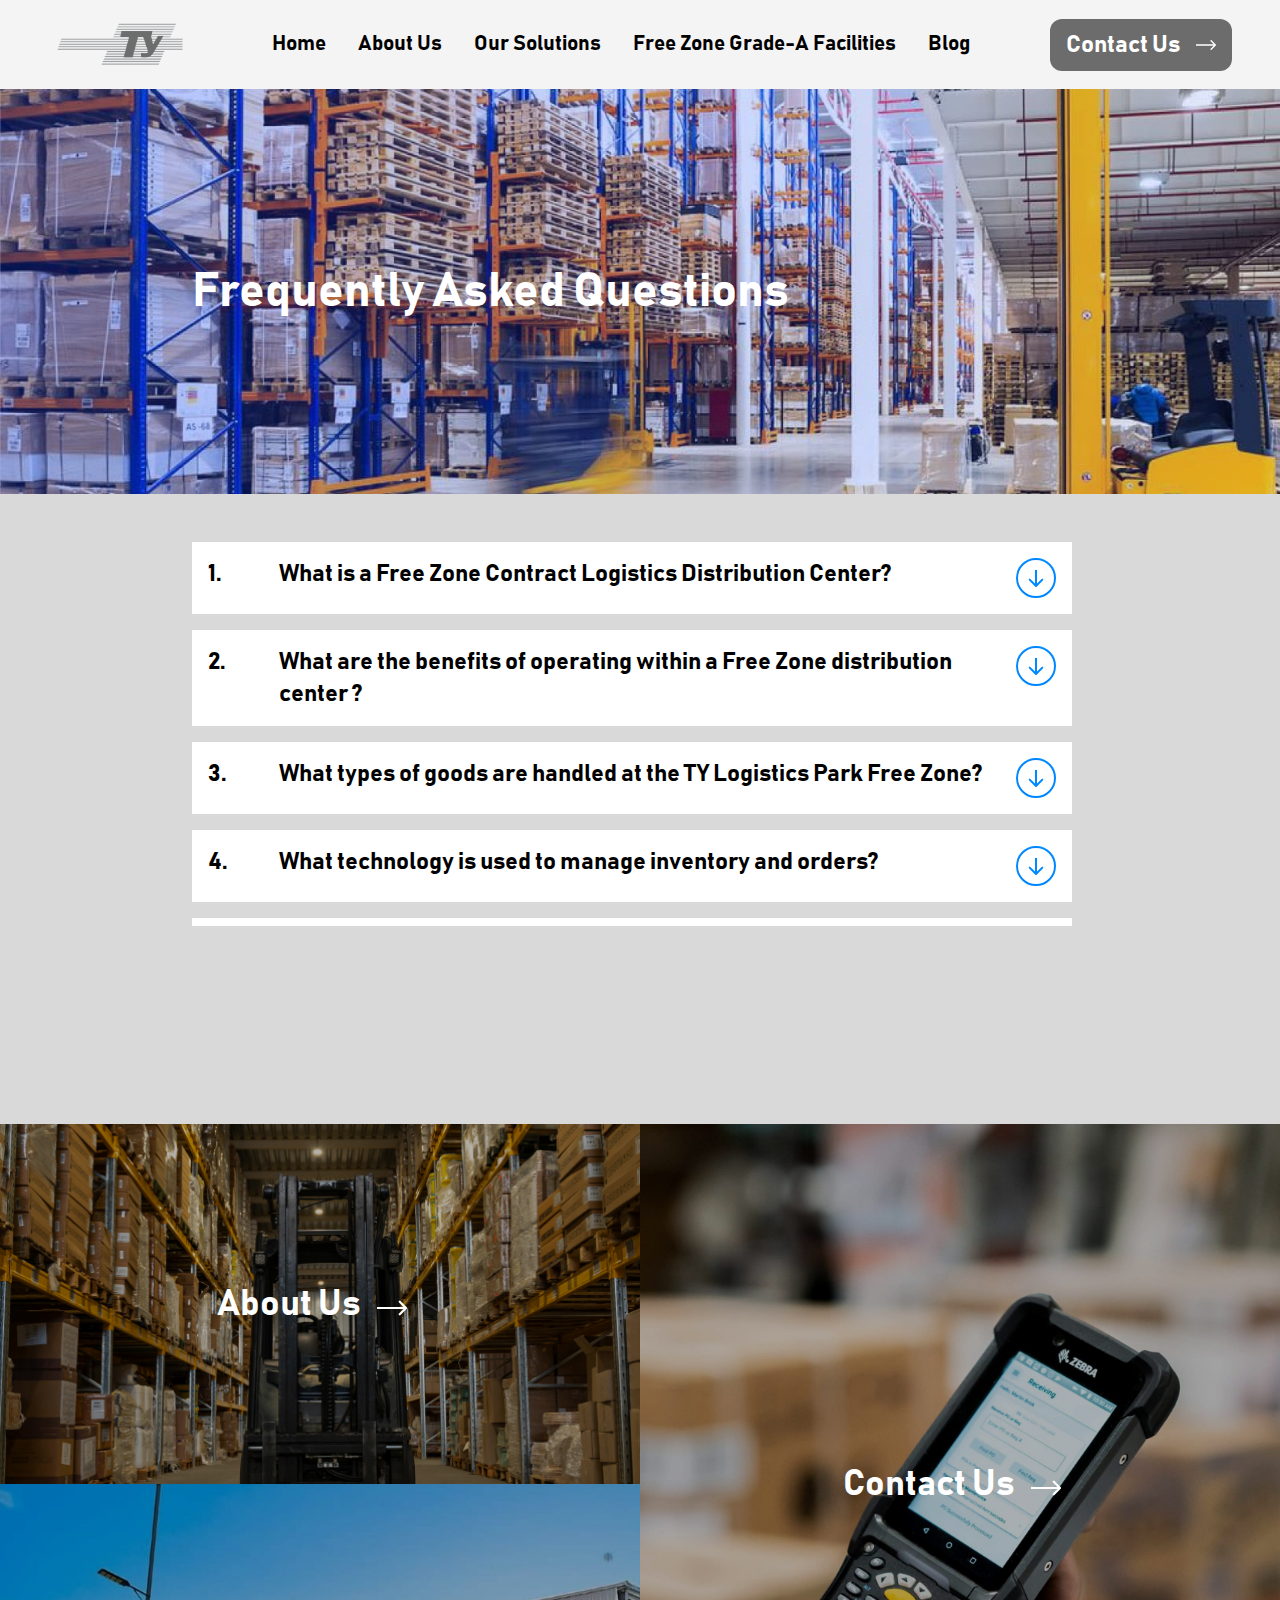
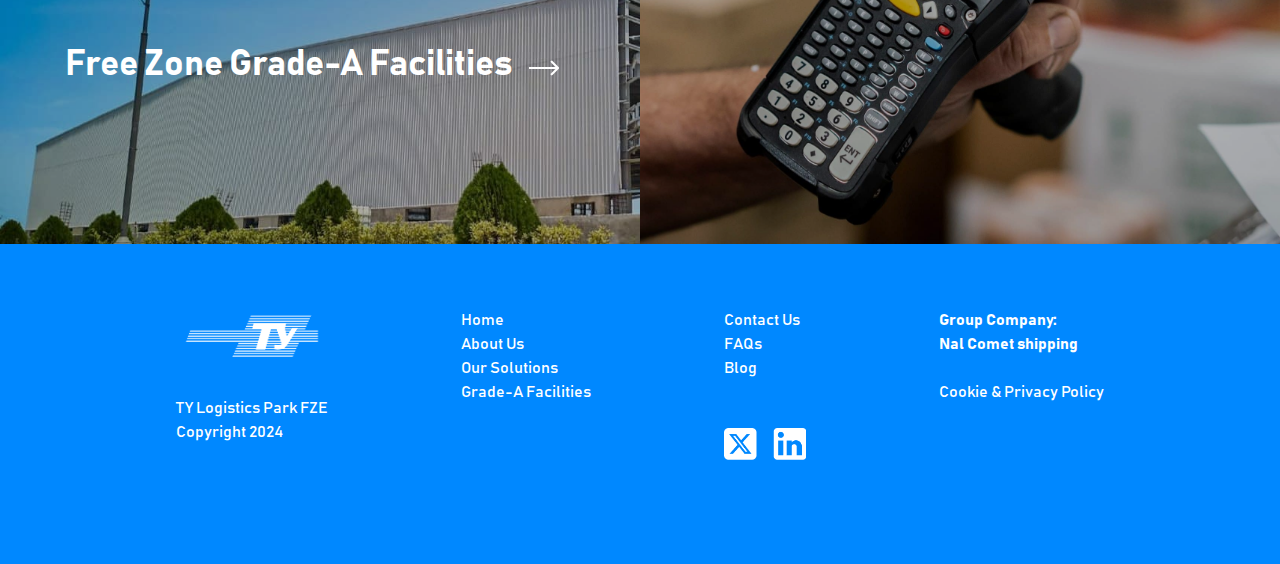
<file: faqs/index.html>
<!DOCTYPE html>
<html lang="en">
  <head>
    <meta charset="UTF-8" />
    <meta name="viewport" content="width=device-width, initial-scale=1.0" />
    <link href="../output.css" rel="stylesheet" />
    <link
      rel="shortcut icon"
      type="image/png"
      href="../assets/images/logo_logo 1.png"
    />
    <link
      rel="stylesheet"
      href="https://cdnjs.cloudflare.com/ajax/libs/font-awesome/6.6.0/css/all.min.css"
      integrity="sha512-Kc323vGBEqzTmouAECnVceyQqyqdsSiqLQISBL29aUW4U/M7pSPA/gEUZQqv1cwx4OnYxTxve5UMg5GT6L4JJg=="
      crossorigin="anonymous"
      referrerpolicy="no-referrer"
    />
    <title>TY Logistics Park FZE</title>
  </head>
  <body>
    <header
      class="bg-third_tile_about text-dark_text_para flex flex-row justify-between px-4 sm:px-12 py-4"
    >
      <div class="flex justify-center items-center lg:hidden">
        <button class="text-dark_text_para flex h-fit mobile-nav__toggle">
          <i class="fas fa-bars text-2xl"></i>
        </button>
      </div>

      <img
        src="../assets/images/logo_logo 1.png"
        loading="lazy"
        alt="Logo"
        class="w-36 h-14 hidden lg:flex"
      />
      <nav class="leading-12 hidden lg:flex">
        <ul class="flex justify-center gap-8">
          <li>
            <a href="../">Home</a>
          </li>
          <li>
            <a href="../about-us/">About Us</a>
          </li>
          <li>
            <a href="../solutions/">Our Solutions</a>
          </li>
          <li>
            <a href="../free-zone-grade-a-facilities/"
              >Free Zone Grade-A Facilities</a
            >
          </li>

          <li>
            <a href="../blog/">Blog</a>
          </li>
        </ul>
      </nav>

      <div class="flex items-center">
        <a
          class="contact-btn bg-gray_background text-white flex flex-row justify-center items-center gap-4 px-4 py-2 w-fit h-fit text-dark_text_para rounded-xl transition ease-in-out delay-150 hover:-translate-y-1 hover:scale-110 duration-300"
          href="../contact-us/"
          >Contact Us

          <svg
            width="20"
            height="16"
            viewBox="0 0 30 16"
            fill="none"
            xmlns="http://www.w3.org/2000/svg"
          >
            <path
              d="M29.7071 8.70711C30.0976 8.31659 30.0976 7.68342 29.7071 7.2929L23.3431 0.928934C22.9526 0.53841 22.3195 0.53841 21.9289 0.928934C21.5384 1.31946 21.5384 1.95262 21.9289 2.34315L27.5858 8L21.9289 13.6569C21.5384 14.0474 21.5384 14.6805 21.9289 15.0711C22.3195 15.4616 22.9526 15.4616 23.3431 15.0711L29.7071 8.70711ZM-8.74228e-08 9L29 9L29 7L8.74228e-08 7L-8.74228e-08 9Z"
              fill="white"
            />
          </svg>
        </a>
      </div>
    </header>

    <section
      class="bg-third_tile_about text-dark_text_para h-screen px-4 mobile-nav hidden"
    >
      <ul class="space-y-4">
        <li>
          <a href="../">Home</a>
        </li>
        <li>
          <a href="../about-us/">About Us</a>
        </li>
        <li>
          <a href="../solutions/">Our Solutions</a>
        </li>
        <li>
          <a href="../free-zone-grade-a-facilities/"
            >Free Zone Grade-A Facilities</a
          >
        </li>

        <li>
          <a href="../blog/">Blog</a>
        </li>
      </ul>
    </section>

    <main class="main-body">
      <!-- Image and advert -->
      <section class="min-h-[45vh] advert">
        <div
          class="px-10 md:px-24 lg:px-36 xl:px-48 flex items-center min-h-[inherit] advert_div"
        >
          <h1 class="text-5xl font-bold text-white col-span-2 text-start">
            Frequently Asked Questions
          </h1>
        </div>
      </section>

      <!--Frequently Asked Questions ?-->

      <section
        class="min-h-[70vh] bg-solutions_card text-dark_text_para px-10 md:px-48 py-12 flex flex-col"
      >
        <ul class="h-96 pr-4 overflow-y-scroll customized_scroll">
          <li class="text-2xl mb-4 grid grid-cols-12 p-4 bg-white">
            <span class="col-span-1 font-bold"> 1.</span>
            <span class="col-span-10 font-bold text-wrap"
              >What is a Free Zone Contract Logistics Distribution Center?</span
            >
            <div class="col-span-1 flex justify-end">
              <svg
                width="40"
                height="40"
                viewBox="0 0 40 40"
                fill="none"
                id="faq_arrow"
                xmlns="http://www.w3.org/2000/svg"
              >
                <path
                  d="M19.2929 28.7071C19.6834 29.0976 20.3166 29.0976 20.7071 28.7071L27.0711 22.3431C27.4616 21.9526 27.4616 21.3195 27.0711 20.9289C26.6805 20.5384 26.0474 20.5384 25.6569 20.9289L20 26.5858L14.3431 20.9289C13.9526 20.5384 13.3195 20.5384 12.9289 20.9289C12.5384 21.3195 12.5384 21.9526 12.9289 22.3431L19.2929 28.7071ZM19 12L19 28L21 28L21 12L19 12Z"
                  fill="#0088FF"
                />
                <circle
                  cx="20"
                  cy="20"
                  r="19"
                  stroke="#0088FF"
                  stroke-width="2"
                />
              </svg>
            </div>

            <div class="col-span-10 col-start-2 pt-4 hidden">
              <p class="text-xl mb-4">
                A Free Zone Contract Logistics Distribution Center is a
                specialized facility located within a free trade zone that
                offers comprehensive logistics services, including warehousing,
                inventory management, order fulfillment, and distribution.
              </p>
              <p class="text-xl mb-4">
                The benefits of operating within a Free Zone distribution center
                are:
              </p>
              <ul class="text-xl list-disc px-12 space-y-4">
                <li>
                  Increased access to Nigeria and West African Markets with
                  fulfilment in days compared to months via the TY Logistics
                  Park Free Zone
                </li>

                <li>
                  Tax deferment until when goods are removed for Nigerian
                  destination
                </li>

                <li>
                  Duties relief for re-exported goods into regional countries.
                  Duties are only applicable on destination countries
                </li>

                <li>Simplified import/export and customs procedures</li>

                <li>Ease of Repatriation of profits and capital</li>

                <li>
                  Move capital in stable Forex in and out of the Free Zone
                  freely
                </li>

                <li>Access to advanced logistics infrastructure</li>
              </ul>
            </div>
          </li>
          <li class="text-2xl mb-4 grid grid-cols-12 p-4 bg-white">
            <span class="col-span-1 font-bold">2.</span>

            <span class="col-span-10 font-bold text-wrap"
              >What are the benefits of operating within a Free Zone
              distribution center ?
            </span>
            <div class="col-span-1 flex justify-end">
              <svg
                width="40"
                height="40"
                viewBox="0 0 40 40"
                fill="none"
                id="faq_arrow"
                xmlns="http://www.w3.org/2000/svg"
              >
                <path
                  d="M19.2929 28.7071C19.6834 29.0976 20.3166 29.0976 20.7071 28.7071L27.0711 22.3431C27.4616 21.9526 27.4616 21.3195 27.0711 20.9289C26.6805 20.5384 26.0474 20.5384 25.6569 20.9289L20 26.5858L14.3431 20.9289C13.9526 20.5384 13.3195 20.5384 12.9289 20.9289C12.5384 21.3195 12.5384 21.9526 12.9289 22.3431L19.2929 28.7071ZM19 12L19 28L21 28L21 12L19 12Z"
                  fill="#0088FF"
                />
                <circle
                  cx="20"
                  cy="20"
                  r="19"
                  stroke="#0088FF"
                  stroke-width="2"
                />
              </svg>
            </div>

            <div class="col-span-10 col-start-2 pt-4 hidden">
              <p class="text-xl">
                The TY Free Zone center is equipped to handle a wide range of
                goods including general cargo, FMCG, Food Grade products,
                healthcare and pharma products, sensitive products, technology
                devices, appliances, fashion, automotive parts, out-of-gauge
                mining equipment, chemicals among others. The logistics park has
                specialized racking storage areas, handling procedures and value
                added services.
              </p>
            </div>
          </li>
          <li class="text-2xl mb-4 grid grid-cols-12 p-4 bg-white">
            <span class="col-span-1 font-bold">3.</span>
            <span class="col-span-10 font-bold text-wrap">
              What types of goods are handled at the TY Logistics Park Free
              Zone?
            </span>
            <div class="col-span-1 flex justify-end">
              <svg
                width="40"
                height="40"
                viewBox="0 0 40 40"
                fill="none"
                id="faq_arrow"
                xmlns="http://www.w3.org/2000/svg"
              >
                <path
                  d="M19.2929 28.7071C19.6834 29.0976 20.3166 29.0976 20.7071 28.7071L27.0711 22.3431C27.4616 21.9526 27.4616 21.3195 27.0711 20.9289C26.6805 20.5384 26.0474 20.5384 25.6569 20.9289L20 26.5858L14.3431 20.9289C13.9526 20.5384 13.3195 20.5384 12.9289 20.9289C12.5384 21.3195 12.5384 21.9526 12.9289 22.3431L19.2929 28.7071ZM19 12L19 28L21 28L21 12L19 12Z"
                  fill="#0088FF"
                />
                <circle
                  cx="20"
                  cy="20"
                  r="19"
                  stroke="#0088FF"
                  stroke-width="2"
                />
              </svg>
            </div>

            <div class="col-span-10 col-start-2 pt-4 hidden">
              <p class="text-xl">
                At the center of our operations are a warehouse management
                system (WMS) and inventory tracking technology, including
                barcode scanning, and real-time data analytics, to ensure
                accurate and efficient operations. The WMS is end-to-end that
                tracks inventory as soon as it gets to the warehouse, receiving,
                put-away, inventory management, cycle counts and stock counts,
                order processing, pick and pack, and dispatch.
              </p>
            </div>
          </li>
          <li class="text-2xl mb-4 grid grid-cols-12 p-4 bg-white">
            <span class="col-span-1 font-bold">4.</span>
            <span class="col-span-10 font-bold text-wrap">
              What technology is used to manage inventory and orders?
            </span>
            <div class="col-span-1 flex justify-end">
              <svg
                width="40"
                height="40"
                viewBox="0 0 40 40"
                fill="none"
                id="faq_arrow"
                xmlns="http://www.w3.org/2000/svg"
              >
                <path
                  d="M19.2929 28.7071C19.6834 29.0976 20.3166 29.0976 20.7071 28.7071L27.0711 22.3431C27.4616 21.9526 27.4616 21.3195 27.0711 20.9289C26.6805 20.5384 26.0474 20.5384 25.6569 20.9289L20 26.5858L14.3431 20.9289C13.9526 20.5384 13.3195 20.5384 12.9289 20.9289C12.5384 21.3195 12.5384 21.9526 12.9289 22.3431L19.2929 28.7071ZM19 12L19 28L21 28L21 12L19 12Z"
                  fill="#0088FF"
                />
                <circle
                  cx="20"
                  cy="20"
                  r="19"
                  stroke="#0088FF"
                  stroke-width="2"
                />
              </svg>
            </div>

            <div class="col-span-10 col-start-2 pt-4 hidden">
              <p class="text-xl">
                The Distribution Center caters to a wide range of businesses,
                including importers, OEMs, manufacturers, wholesalers,
                e-commerce companies, retailers, distributors, chemicals and
                mining companies among others looking to streamline their supply
                chain operations and access the Nigerian and the West African
                markets more efficiently with increased fulfilment lead times
                (fulfilment in days compared to months).
              </p>
            </div>
          </li>

          <li class="text-2xl mb-4 grid grid-cols-12 p-4 bg-white">
            <span class="col-span-1 font-bold"> 5.</span>
            <span class="col-span-10 font-bold text-wrap">
              Who can use the services of TY Logistics Park Free Zone logistics
              distribution center?
            </span>
            <div class="col-span-1 flex justify-end">
              <svg
                width="40"
                height="40"
                viewBox="0 0 40 40"
                fill="none"
                id="faq_arrow"
                xmlns="http://www.w3.org/2000/svg"
              >
                <path
                  d="M19.2929 28.7071C19.6834 29.0976 20.3166 29.0976 20.7071 28.7071L27.0711 22.3431C27.4616 21.9526 27.4616 21.3195 27.0711 20.9289C26.6805 20.5384 26.0474 20.5384 25.6569 20.9289L20 26.5858L14.3431 20.9289C13.9526 20.5384 13.3195 20.5384 12.9289 20.9289C12.5384 21.3195 12.5384 21.9526 12.9289 22.3431L19.2929 28.7071ZM19 12L19 28L21 28L21 12L19 12Z"
                  fill="#0088FF"
                />
                <circle
                  cx="20"
                  cy="20"
                  r="19"
                  stroke="#0088FF"
                  stroke-width="2"
                />
              </svg>
            </div>

            <div class="col-span-10 col-start-2 pt-4 hidden">
              <p class="text-xl">
                Rates and costs vary based on the services required, the volume
                of goods, and the duration of storage. TY Logistics Park FZE
                offers flexible pricing models to suit different business needs,
                and detailed quotes can be provided upon request. Get started
                here
                <a href="./contact-us/" class="text-blue-400 underline"
                  >contact us</a
                >.
              </p>
            </div>
          </li>
        </ul>
      </section>

      <!--Image cards-->

      <section
        class="min-h-[80vh] bg-dark_background grid grid-cols-2 grid-rows-3 md:grid-rows-2"
      >
        <div
          class="col-span-2 md:col-span-1 row-span-1 about_us_card_background"
        >
          <a
            href="../about-us/"
            class="flex justify-center items-center images_card_div h-full"
          >
            <h2 class="text-4xl font-bold text-white">About Us</h2>
            <button class="px-4 sm:pt-2 text-white w-fit h-fit">
              <img
                src="../assets/images/Arrow 2.png"
                alt="Direction"
                class="h-4"
              />
            </button>
          </a>
        </div>
        <div
          class="col-span-2 md:col-span-1 row-span-1 md:row-span-2 contact_us_card_background"
        >
          <a
            href="../contact-us/"
            class="flex justify-center items-center images_card_div h-full"
          >
            <h2 class="text-4xl font-bold text-white">Contact Us</h2>
            <button class="px-4 sm:pt-2 text-white w-fit h-fit">
              <img
                src="../assets/images/Arrow 2.png"
                alt="Direction"
                class="h-4"
              />
            </button>
          </a>
        </div>
        <div
          class="col-span-2 md:col-span-1 row-span-1 free_zone_card_background"
        >
          <a
            href="../free-zone-grade-a-facilities/"
            class="flex justify-center items-center images_card_div h-full px-8"
          >
            <h2 class="text-4xl font-bold text-white">
              Free Zone Grade-A Facilities
            </h2>

            <button class="px-4 sm:pt-2 text-white w-fit h-fit">
              <img
                src="../assets/images/Arrow 2.png"
                alt="Direction"
                class="h-4"
              />
            </button>
          </a>
        </div>
      </section>
    </main>

    <footer
      class="bg-light_blue_background flex flex-col sm:flex-row gap-4 justify-between px-10 lg:px-44 py-16 footer-ext"
    >
      <div class="flex flex-col">
        <img
          src="../assets/images/Logo white_logo copy_logo copy 1.png"
          alt="Logo"
          class="h-14 mb-8"
          loading="lazy"
        />
        <h5 class="text-white text-start text-base font-normal">
          TY Logistics Park FZE
        </h5>

        <h5 class="text-white text-start text-base font-normal">
          Copyright 2024
        </h5>
      </div>

      <div>
        <ul class="gap-2">
          <li>
            <a href="../" class="text-white text-base font-normal">Home</a>
          </li>
          <li>
            <a href="../about-us/" class="text-white text-base font-normal"
              >About Us</a
            >
          </li>
          <li>
            <a href="../solutions/" class="text-white text-base font-normal"
              >Our Solutions</a
            >
          </li>
          <li>
            <a
              href="../free-zone-grade-a-facilities/"
              class="text-white text-base font-normal"
              >Grade-A Facilities</a
            >
          </li>
        </ul>
      </div>

      <div class="flex flex-col">
        <ul class="gap-2 mb-12">
          <li>
            <a href="../contact-us/" class="text-white text-base font-normal"
              >Contact Us</a
            >
          </li>
          <li>
            <a href="./" class="text-white text-base font-normal">FAQs</a>
          </li>
          <li>
            <a href="../blog/" class="text-white text-base font-normal">Blog</a>
          </li>
        </ul>
        <div class="flex flex-row gap-4 mb-10">
          <img
            src="../assets/vectors/xVector.png"
            alt="Phone"
            class="h-8"
            loading="lazy"
          />
          <img
            src="../assets/vectors/lVector.png"
            alt="Phone"
            class="h-8"
            loading="lazy"
          />
        </div>
      </div>

      <div class="flex flex-col">
        <h5 class="text-white text-start text-base font-bold">
          Group Company:
        </h5>
        <h5 class="text-white text-start text-base mb-6 font-bold">
          Nal Comet shipping
        </h5>

        <h5 class="text-white text-start text-base font-normal">
          Cookie & Privacy Policy
        </h5>
      </div>
    </footer>

    <script src="../js/mobile-nav.js"></script>
    <script src="../js/faq.js"></script>
  </body>
</html>
</file>
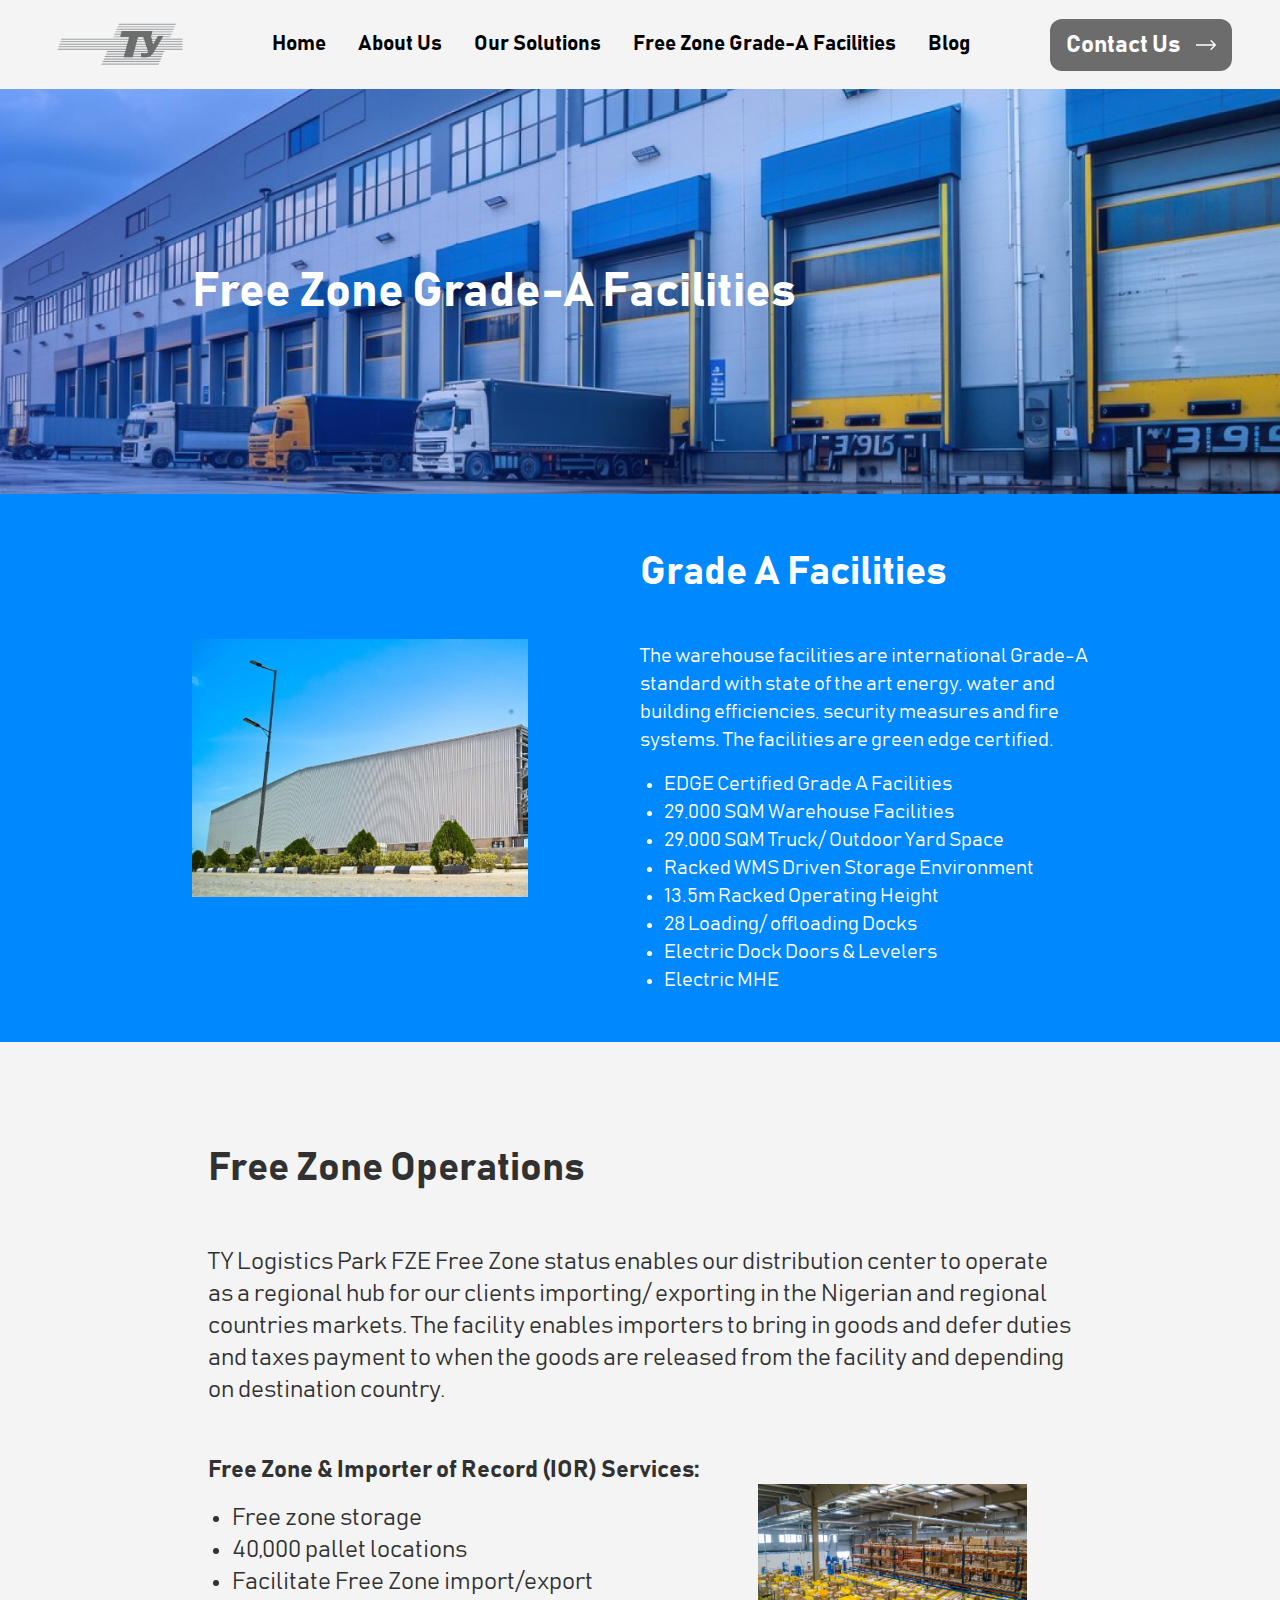
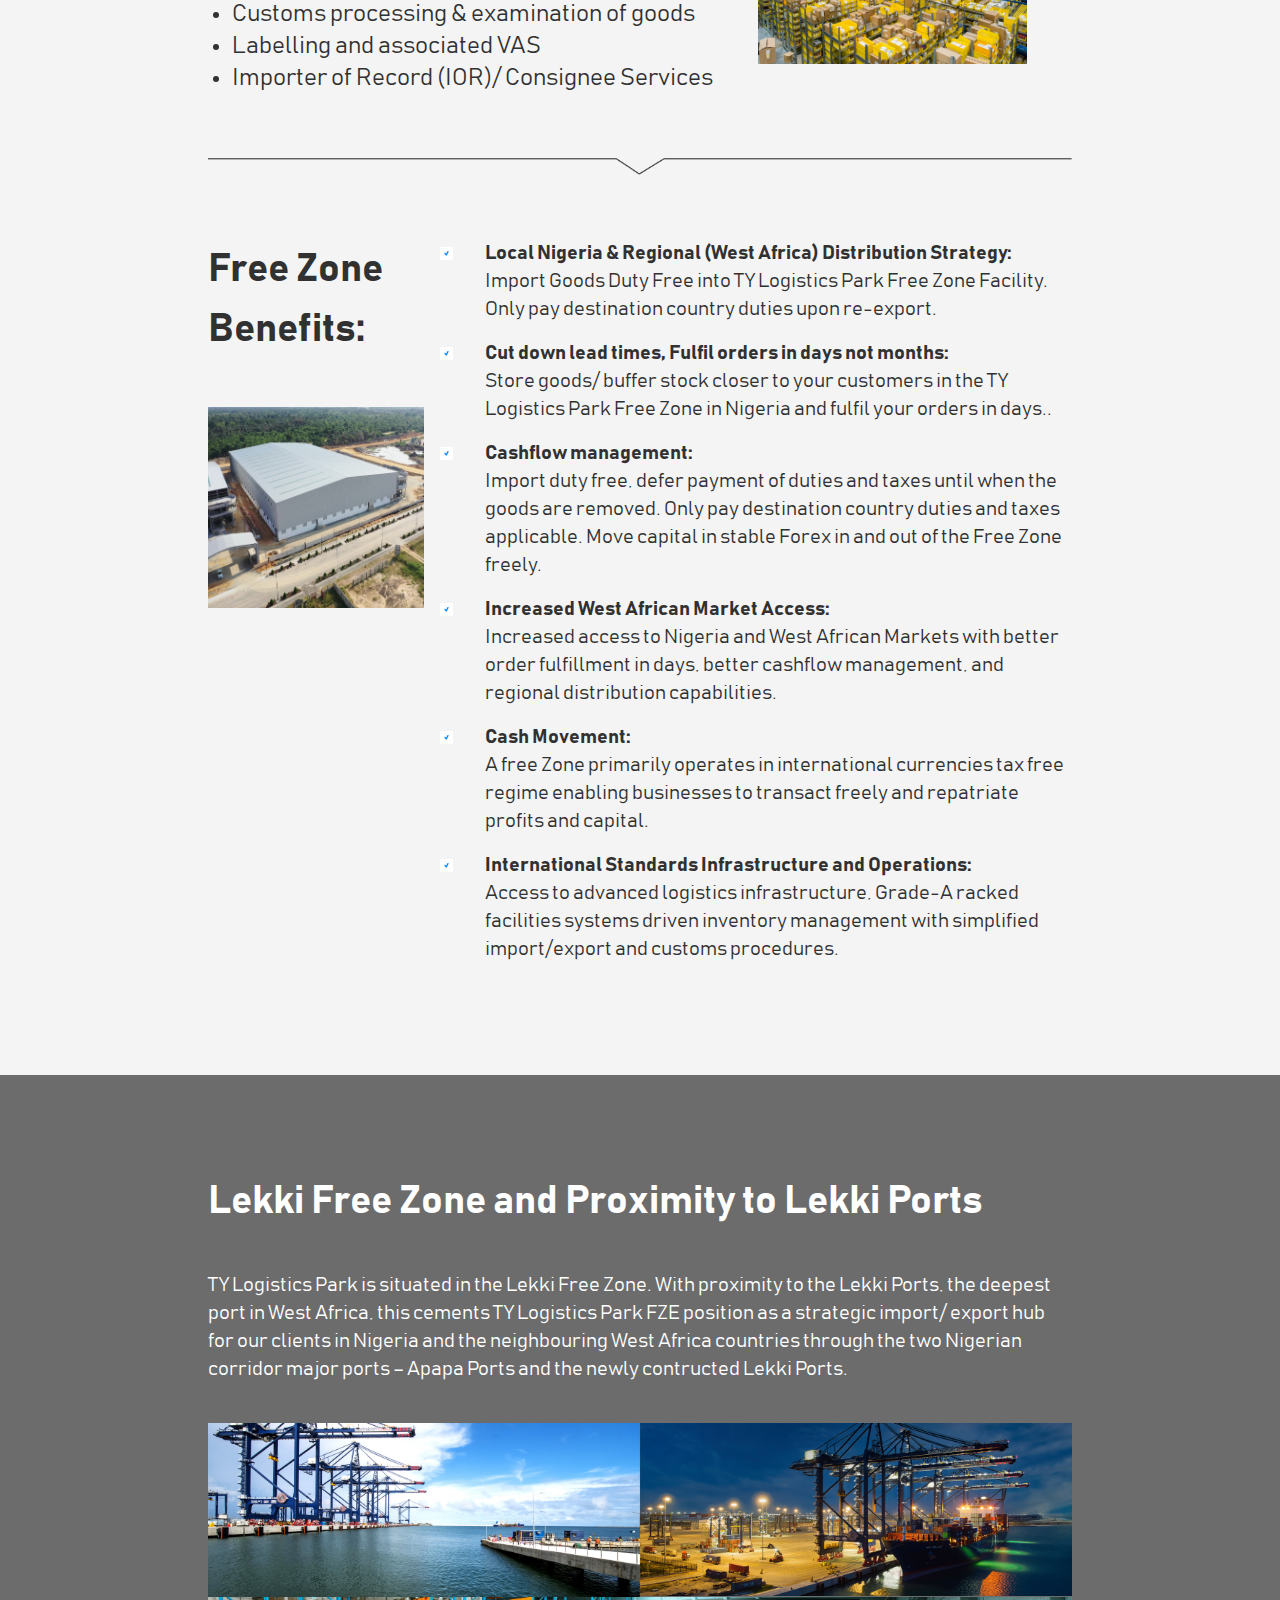
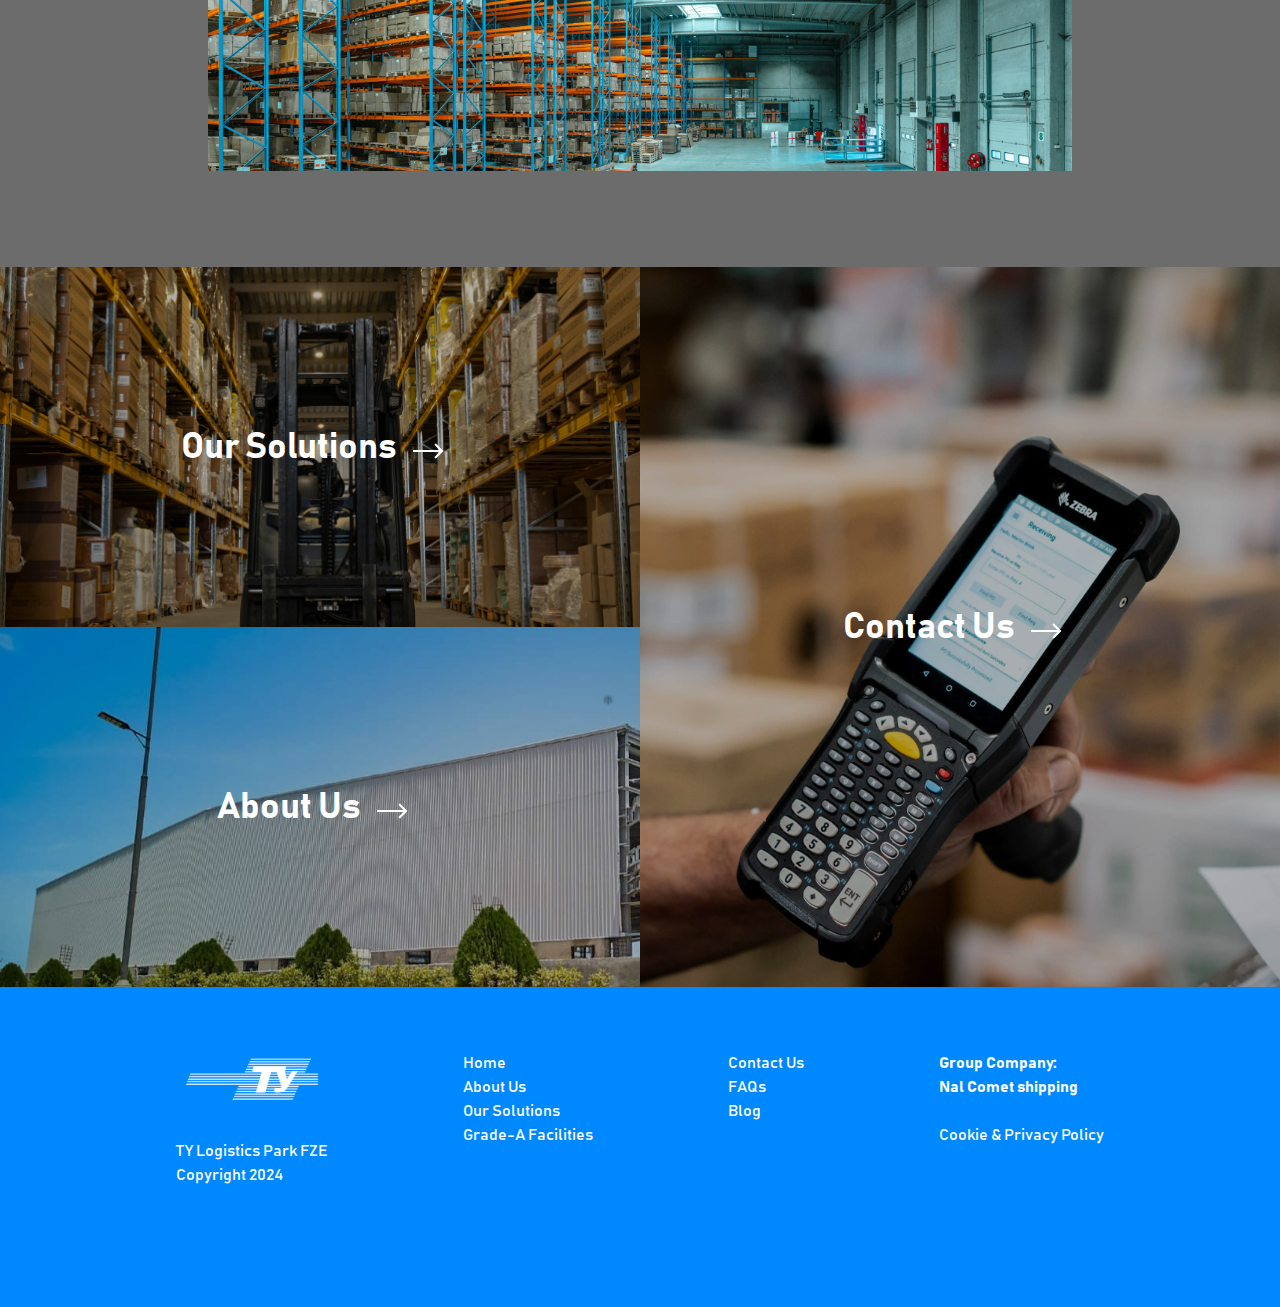
<file: free-zone-grade-a-facilities/index.html>
<!DOCTYPE html>
<html lang="en">
  <head>
    <meta charset="UTF-8" />
    <meta name="viewport" content="width=device-width, initial-scale=1.0" />
    <link href="../output.css" rel="stylesheet" />
    <link
      rel="shortcut icon"
      type="image/png"
      href="../assets/images/logo_logo 1.png"
    />
    <link
      rel="stylesheet"
      href="https://cdnjs.cloudflare.com/ajax/libs/font-awesome/6.6.0/css/all.min.css"
      integrity="sha512-Kc323vGBEqzTmouAECnVceyQqyqdsSiqLQISBL29aUW4U/M7pSPA/gEUZQqv1cwx4OnYxTxve5UMg5GT6L4JJg=="
      crossorigin="anonymous"
      referrerpolicy="no-referrer"
    />
    <title>TY Logistics Park FZE</title>
  </head>
  <body>
    <header
      class="bg-third_tile_about text-dark_text_para flex flex-row justify-between px-4 sm:px-12 py-4"
    >
      <div class="flex justify-center items-center lg:hidden">
        <button class="text-dark_text_para flex h-fit mobile-nav__toggle">
          <i class="fas fa-bars text-2xl"></i>
        </button>
      </div>

      <img
        src="../assets/images/logo_logo 1.png"
        loading="lazy"
        alt="Logo"
        class="w-36 h-14 hidden lg:flex"
      />
      <nav class="leading-12 hidden lg:flex">
        <ul class="flex justify-center gap-8">
          <li>
            <a href="../">Home</a>
          </li>
          <li>
            <a href="../about-us/">About Us</a>
          </li>
          <li>
            <a href="../solutions/">Our Solutions</a>
          </li>
          <li>
            <a href="./">Free Zone Grade-A Facilities</a>
          </li>

          <li>
            <a href="../blog/">Blog</a>
          </li>
        </ul>
      </nav>

      <div class="flex items-center">
        <a
          class="contact-btn bg-gray_background text-white flex flex-row justify-center items-center gap-4 px-4 py-2 w-fit h-fit text-dark_text_para rounded-xl transition ease-in-out delay-150 hover:-translate-y-1 hover:scale-110 duration-300"
          href="../contact-us/"
          >Contact Us

          <svg
            width="20"
            height="16"
            viewBox="0 0 30 16"
            fill="none"
            xmlns="http://www.w3.org/2000/svg"
          >
            <path
              d="M29.7071 8.70711C30.0976 8.31659 30.0976 7.68342 29.7071 7.2929L23.3431 0.928934C22.9526 0.53841 22.3195 0.53841 21.9289 0.928934C21.5384 1.31946 21.5384 1.95262 21.9289 2.34315L27.5858 8L21.9289 13.6569C21.5384 14.0474 21.5384 14.6805 21.9289 15.0711C22.3195 15.4616 22.9526 15.4616 23.3431 15.0711L29.7071 8.70711ZM-8.74228e-08 9L29 9L29 7L8.74228e-08 7L-8.74228e-08 9Z"
              fill="white"
            />
          </svg>
        </a>
      </div>
    </header>

    <section
      class="bg-third_tile_about text-dark_text_para h-screen px-4 mobile-nav hidden"
    >
      <ul class="space-y-4">
        <li>
          <a href="../">Home</a>
        </li>
        <li>
          <a href="../about-us/">About Us</a>
        </li>
        <li>
          <a href="../solutions/">Our Solutions</a>
        </li>
        <li>
          <a href="./">Free Zone Grade-A Facilities</a>
        </li>

        <li>
          <a href="../blog/">Blog</a>
        </li>
      </ul>
    </section>

    <main class="main-body">
      <!-- Image and advert -->
      <section class="min-h-[45vh] free_zone">
        <div
          class="px-10 md:px-24 lg:px-36 xl:px-48 flex items-center min-h-[inherit] advert_div"
        >
          <h1 class="text-5xl font-bold text-white col-span-2 text-start">
            Free Zone Grade-A Facilities
          </h1>
        </div>
      </section>

      <!--Grade A Facilities-->

      <section
        class="min-h-[55vh] bg-light_blue_background flex flex-col lg:flex-row py-12 px-10 md:px-24 lg:px-36 xl:px-48"
      >
        <div class="w-full lg:w-1/2 flex items-center mb-8 lg:mb-0">
          <img
            src="../assets/images/free_zone/Free ZOne grade A facilities.jpg"
            alt="Nigeria"
            loading="lazy"
            class="w-full lg:w-3/4"
          />
        </div>

        <div class="w-full lg:w-1/2 flex flex-col justify-center">
          <h1 class="text-[40px] font-bold text-white text-start mb-10">
            Grade A Facilities
          </h1>

          <p class="text-xl font-light text-start text-white mb-4">
            The warehouse facilities are international Grade-A standard with
            state of the art energy, water and building efficiencies, security
            measures and fire systems. The facilities are green edge certified.
          </p>

          <ul class="list-disc ml-6 text-xl text-white font-light">
            <li>EDGE Certified Grade A Facilities</li>
            <li>29,000 SQM Warehouse Facilities</li>
            <li>29,000 SQM Truck/ Outdoor Yard Space</li>
            <li>Racked WMS Driven Storage Environment</li>
            <li>13.5m Racked Operating Height</li>
            <li>28 Loading/ offloading Docks</li>
            <li>Electric Dock Doors & Levelers</li>
            <li>Electric MHE</li>
          </ul>
        </div>
      </section>

      <!--Free Zone Operations-->

      <section
        class="min-h-[55vh] bg-third_tile_about text-dark_background grid grid-col-2 py-24 px-10 md:px-52"
      >
        <h1 class="text-[40px] font-bold text-start mb-12 col-span-2">
          Free Zone Operations
        </h1>

        <p class="text-2xl font-light text-start mb-12 col-span-2">
          TY Logistics Park FZE Free Zone status enables our distribution center
          to operate as a regional hub for our clients importing/ exporting in
          the Nigerian and regional countries markets. The facility enables
          importers to bring in goods and defer duties and taxes payment to when
          the goods are released from the facility and depending on destination
          country.
        </p>

        <div
          class="w-full flex lg:hidden justify-center items-center mb-8 lg:mb-0 col-span-2"
        >
          <img
            src="../assets/images/free_zone/Free Zone Operations.jpg"
            alt="Nigeria"
            loading="lazy"
            class="w-full lg:w-3/4"
          />
        </div>

        <div
          class="w-full flex flex-col text-dark_background justify-center col-span-2 lg:col-span-1"
        >
          <p class="text-2xl font-bold text-start mb-4">
            Free Zone & Importer of Record (IOR) Services:
          </p>
          <ul class="list-disc ml-6 text-2xl font-light">
            <li>Free zone storage</li>
            <li>40,000 pallet locations</li>
            <li>Facilitate Free Zone import/export</li>
            <li>Customs processing & examination of goods</li>
            <li>Labelling and associated VAS</li>
            <li>Importer of Record (IOR)/ Consignee Services</li>
          </ul>
        </div>

        <div
          class="w-full hidden lg:flex justify-center items-center mb-8 lg:mb-0"
        >
          <img
            src="../assets/images/free_zone/Free Zone Operations.jpg"
            alt="One of our warehouses"
            class="w-full lg:w-3/4"
          />
        </div>

        <div class="col-span-2 my-16">
          <img
            src="../assets/images/black_seperator.png"
            alt="Separator"
            class="w-full"
          />
        </div>

        <div class="col-span-2 grid grid-cols-4 text-dark_text_para">
          <div class="col-span-4 lg:col-span-1 flex flex-col">
            <h1 class="text-[40px] font-bold mb-12">Free Zone Benefits:</h1>

            <img
              src="../assets/images/Services/services_Free Zone & Importer of Record (IOR) Services in nigeria.png"
              class="w-full mb-12 lg:mb-0"
              loading="lazy"
            />
          </div>

          <div class="col-span-4 lg:col-span-3 flex flex-col">
            <ul class="">
              <li class="mb-4 flex flex-row gap-8 pl-4">
                <div class="bg-white p-1 h-fit mt-2">
                  <svg
                    width="5"
                    height="5"
                    viewBox="0 0 10 12"
                    fill="none"
                    xmlns="http://www.w3.org/2000/svg"
                  >
                    <path
                      d="M9.21065 0.214363C9.03437 0.105748 8.8405 0.036696 8.64014 0.0111491C8.43978 -0.0143979 8.23683 0.0040612 8.04291 0.0654723C7.84898 0.126883 7.66786 0.230043 7.5099 0.36906C7.35195 0.508077 7.22024 0.680227 7.12231 0.875678L4.27157 6.56282L2.64005 4.7542C2.4984 4.59162 2.32896 4.46194 2.14162 4.37273C1.95427 4.28352 1.75278 4.23656 1.54889 4.2346C1.345 4.23263 1.1428 4.2757 0.954088 4.36129C0.765375 4.44688 0.593928 4.57328 0.449751 4.7331C0.305575 4.89293 0.191556 5.08299 0.114347 5.29218C0.0371382 5.50138 -0.00171376 5.72553 5.79772e-05 5.95155C0.00182972 6.17757 0.0441898 6.40094 0.124666 6.60862C0.205143 6.8163 0.322124 7.00413 0.468784 7.16115L3.53988 10.5656C3.8301 10.8882 4.22166 11.0652 4.62551 11.0652L4.83818 11.0482C5.07354 11.0117 5.29805 10.9151 5.49403 10.7661C5.69001 10.6171 5.85211 10.4197 5.96758 10.1894L9.80644 2.52939C9.90445 2.33402 9.96679 2.11916 9.98989 1.89708C10.013 1.675 9.99641 1.45006 9.94108 1.23508C9.88576 1.02011 9.79278 0.819324 9.66745 0.644188C9.54212 0.469052 9.3869 0.322997 9.21065 0.214363Z"
                      fill="#0088FF"
                    />
                  </svg>
                </div>
                <span class="text-xl font-light"
                  ><span class="font-bold">
                    Local Nigeria & Regional (West Africa) Distribution
                    Strategy:</span
                  ><br />
                  Import Goods Duty Free into TY Logistics Park Free Zone
                  Facility. Only pay destination country duties upon re-export.
                </span>
              </li>

              <li class="mb-4 flex flex-row gap-8 pl-4">
                <div class="bg-white p-1 h-fit mt-2">
                  <svg
                    width="5"
                    height="5"
                    viewBox="0 0 10 12"
                    fill="none"
                    xmlns="http://www.w3.org/2000/svg"
                  >
                    <path
                      d="M9.21065 0.214363C9.03437 0.105748 8.8405 0.036696 8.64014 0.0111491C8.43978 -0.0143979 8.23683 0.0040612 8.04291 0.0654723C7.84898 0.126883 7.66786 0.230043 7.5099 0.36906C7.35195 0.508077 7.22024 0.680227 7.12231 0.875678L4.27157 6.56282L2.64005 4.7542C2.4984 4.59162 2.32896 4.46194 2.14162 4.37273C1.95427 4.28352 1.75278 4.23656 1.54889 4.2346C1.345 4.23263 1.1428 4.2757 0.954088 4.36129C0.765375 4.44688 0.593928 4.57328 0.449751 4.7331C0.305575 4.89293 0.191556 5.08299 0.114347 5.29218C0.0371382 5.50138 -0.00171376 5.72553 5.79772e-05 5.95155C0.00182972 6.17757 0.0441898 6.40094 0.124666 6.60862C0.205143 6.8163 0.322124 7.00413 0.468784 7.16115L3.53988 10.5656C3.8301 10.8882 4.22166 11.0652 4.62551 11.0652L4.83818 11.0482C5.07354 11.0117 5.29805 10.9151 5.49403 10.7661C5.69001 10.6171 5.85211 10.4197 5.96758 10.1894L9.80644 2.52939C9.90445 2.33402 9.96679 2.11916 9.98989 1.89708C10.013 1.675 9.99641 1.45006 9.94108 1.23508C9.88576 1.02011 9.79278 0.819324 9.66745 0.644188C9.54212 0.469052 9.3869 0.322997 9.21065 0.214363Z"
                      fill="#0088FF"
                    />
                  </svg>
                </div>
                <span class="text-xl font-light"
                  ><span class="font-bold">
                    Cut down lead times, Fulfil orders in days not months:</span
                  ><br />
                  Store goods/ buffer stock closer to your customers in the TY
                  Logistics Park Free Zone in Nigeria and fulfil your orders in
                  days..
                </span>
              </li>

              <li class="mb-4 flex flex-row gap-8 pl-4">
                <div class="bg-white p-1 h-fit mt-2">
                  <svg
                    width="5"
                    height="5"
                    viewBox="0 0 10 12"
                    fill="none"
                    xmlns="http://www.w3.org/2000/svg"
                  >
                    <path
                      d="M9.21065 0.214363C9.03437 0.105748 8.8405 0.036696 8.64014 0.0111491C8.43978 -0.0143979 8.23683 0.0040612 8.04291 0.0654723C7.84898 0.126883 7.66786 0.230043 7.5099 0.36906C7.35195 0.508077 7.22024 0.680227 7.12231 0.875678L4.27157 6.56282L2.64005 4.7542C2.4984 4.59162 2.32896 4.46194 2.14162 4.37273C1.95427 4.28352 1.75278 4.23656 1.54889 4.2346C1.345 4.23263 1.1428 4.2757 0.954088 4.36129C0.765375 4.44688 0.593928 4.57328 0.449751 4.7331C0.305575 4.89293 0.191556 5.08299 0.114347 5.29218C0.0371382 5.50138 -0.00171376 5.72553 5.79772e-05 5.95155C0.00182972 6.17757 0.0441898 6.40094 0.124666 6.60862C0.205143 6.8163 0.322124 7.00413 0.468784 7.16115L3.53988 10.5656C3.8301 10.8882 4.22166 11.0652 4.62551 11.0652L4.83818 11.0482C5.07354 11.0117 5.29805 10.9151 5.49403 10.7661C5.69001 10.6171 5.85211 10.4197 5.96758 10.1894L9.80644 2.52939C9.90445 2.33402 9.96679 2.11916 9.98989 1.89708C10.013 1.675 9.99641 1.45006 9.94108 1.23508C9.88576 1.02011 9.79278 0.819324 9.66745 0.644188C9.54212 0.469052 9.3869 0.322997 9.21065 0.214363Z"
                      fill="#0088FF"
                    />
                  </svg>
                </div>
                <span class="text-xl font-light"
                  ><span class="font-bold"> Cashflow management:</span><br />
                  Import duty free, defer payment of duties and taxes until when
                  the goods are removed. Only pay destination country duties and
                  taxes applicable. Move capital in stable Forex in and out of
                  the Free Zone freely.
                </span>
              </li>

              <li class="mb-4 flex flex-row gap-8 pl-4">
                <div class="bg-white p-1 h-fit mt-2">
                  <svg
                    width="5"
                    height="5"
                    viewBox="0 0 10 12"
                    fill="none"
                    xmlns="http://www.w3.org/2000/svg"
                  >
                    <path
                      d="M9.21065 0.214363C9.03437 0.105748 8.8405 0.036696 8.64014 0.0111491C8.43978 -0.0143979 8.23683 0.0040612 8.04291 0.0654723C7.84898 0.126883 7.66786 0.230043 7.5099 0.36906C7.35195 0.508077 7.22024 0.680227 7.12231 0.875678L4.27157 6.56282L2.64005 4.7542C2.4984 4.59162 2.32896 4.46194 2.14162 4.37273C1.95427 4.28352 1.75278 4.23656 1.54889 4.2346C1.345 4.23263 1.1428 4.2757 0.954088 4.36129C0.765375 4.44688 0.593928 4.57328 0.449751 4.7331C0.305575 4.89293 0.191556 5.08299 0.114347 5.29218C0.0371382 5.50138 -0.00171376 5.72553 5.79772e-05 5.95155C0.00182972 6.17757 0.0441898 6.40094 0.124666 6.60862C0.205143 6.8163 0.322124 7.00413 0.468784 7.16115L3.53988 10.5656C3.8301 10.8882 4.22166 11.0652 4.62551 11.0652L4.83818 11.0482C5.07354 11.0117 5.29805 10.9151 5.49403 10.7661C5.69001 10.6171 5.85211 10.4197 5.96758 10.1894L9.80644 2.52939C9.90445 2.33402 9.96679 2.11916 9.98989 1.89708C10.013 1.675 9.99641 1.45006 9.94108 1.23508C9.88576 1.02011 9.79278 0.819324 9.66745 0.644188C9.54212 0.469052 9.3869 0.322997 9.21065 0.214363Z"
                      fill="#0088FF"
                    />
                  </svg>
                </div>
                <span class="text-xl font-light"
                  ><span class="font-bold">
                    Increased West African Market Access:</span
                  ><br />
                  Increased access to Nigeria and West African Markets with
                  better order fulfillment in days, better cashflow management,
                  and regional distribution capabilities.
                </span>
              </li>

              <li class="mb-4 flex flex-row gap-8 pl-4">
                <div class="bg-white p-1 h-fit mt-2">
                  <svg
                    width="5"
                    height="5"
                    viewBox="0 0 10 12"
                    fill="none"
                    xmlns="http://www.w3.org/2000/svg"
                  >
                    <path
                      d="M9.21065 0.214363C9.03437 0.105748 8.8405 0.036696 8.64014 0.0111491C8.43978 -0.0143979 8.23683 0.0040612 8.04291 0.0654723C7.84898 0.126883 7.66786 0.230043 7.5099 0.36906C7.35195 0.508077 7.22024 0.680227 7.12231 0.875678L4.27157 6.56282L2.64005 4.7542C2.4984 4.59162 2.32896 4.46194 2.14162 4.37273C1.95427 4.28352 1.75278 4.23656 1.54889 4.2346C1.345 4.23263 1.1428 4.2757 0.954088 4.36129C0.765375 4.44688 0.593928 4.57328 0.449751 4.7331C0.305575 4.89293 0.191556 5.08299 0.114347 5.29218C0.0371382 5.50138 -0.00171376 5.72553 5.79772e-05 5.95155C0.00182972 6.17757 0.0441898 6.40094 0.124666 6.60862C0.205143 6.8163 0.322124 7.00413 0.468784 7.16115L3.53988 10.5656C3.8301 10.8882 4.22166 11.0652 4.62551 11.0652L4.83818 11.0482C5.07354 11.0117 5.29805 10.9151 5.49403 10.7661C5.69001 10.6171 5.85211 10.4197 5.96758 10.1894L9.80644 2.52939C9.90445 2.33402 9.96679 2.11916 9.98989 1.89708C10.013 1.675 9.99641 1.45006 9.94108 1.23508C9.88576 1.02011 9.79278 0.819324 9.66745 0.644188C9.54212 0.469052 9.3869 0.322997 9.21065 0.214363Z"
                      fill="#0088FF"
                    />
                  </svg>
                </div>
                <span class="text-xl font-light"
                  ><span class="font-bold"> Cash Movement:</span><br />
                  A free Zone primarily operates in international currencies tax
                  free regime enabling businesses to transact freely and
                  repatriate profits and capital.
                </span>
              </li>

              <li class="mb-4 flex flex-row gap-8 pl-4">
                <div class="bg-white p-1 h-fit mt-2">
                  <svg
                    width="5"
                    height="5"
                    viewBox="0 0 10 12"
                    fill="none"
                    xmlns="http://www.w3.org/2000/svg"
                  >
                    <path
                      d="M9.21065 0.214363C9.03437 0.105748 8.8405 0.036696 8.64014 0.0111491C8.43978 -0.0143979 8.23683 0.0040612 8.04291 0.0654723C7.84898 0.126883 7.66786 0.230043 7.5099 0.36906C7.35195 0.508077 7.22024 0.680227 7.12231 0.875678L4.27157 6.56282L2.64005 4.7542C2.4984 4.59162 2.32896 4.46194 2.14162 4.37273C1.95427 4.28352 1.75278 4.23656 1.54889 4.2346C1.345 4.23263 1.1428 4.2757 0.954088 4.36129C0.765375 4.44688 0.593928 4.57328 0.449751 4.7331C0.305575 4.89293 0.191556 5.08299 0.114347 5.29218C0.0371382 5.50138 -0.00171376 5.72553 5.79772e-05 5.95155C0.00182972 6.17757 0.0441898 6.40094 0.124666 6.60862C0.205143 6.8163 0.322124 7.00413 0.468784 7.16115L3.53988 10.5656C3.8301 10.8882 4.22166 11.0652 4.62551 11.0652L4.83818 11.0482C5.07354 11.0117 5.29805 10.9151 5.49403 10.7661C5.69001 10.6171 5.85211 10.4197 5.96758 10.1894L9.80644 2.52939C9.90445 2.33402 9.96679 2.11916 9.98989 1.89708C10.013 1.675 9.99641 1.45006 9.94108 1.23508C9.88576 1.02011 9.79278 0.819324 9.66745 0.644188C9.54212 0.469052 9.3869 0.322997 9.21065 0.214363Z"
                      fill="#0088FF"
                    />
                  </svg>
                </div>
                <span class="text-xl font-light"
                  ><span class="font-bold">
                    International Standards Infrastructure and Operations:</span
                  ><br />
                  Access to advanced logistics infrastructure, Grade-A racked
                  facilities systems driven inventory management with simplified
                  import/export and customs procedures.
                </span>
              </li>
            </ul>
          </div>
        </div>
      </section>

      <!--Lekki Free Zone and Proximity to Lekki Ports-->

      <section
        class="min-h-[55vh] bg-gray_background text-white grid grid-col-2 py-24 px-10 md:px-52"
      >
        <h1 class="text-[40px] font-bold mb-10 col-span-2">
          Lekki Free Zone and Proximity to Lekki Ports
        </h1>

        <p class="text-xl font-light mb-10 col-span-2">
          TY Logistics Park is situated in the Lekki Free Zone. With proximity
          to the Lekki Ports, the deepest port in West Africa, this cements TY
          Logistics Park FZE position as a strategic import/ export hub for our
          clients in Nigeria and the neighbouring West Africa countries through
          the two Nigerian corridor major ports – Apapa Ports and the newly
          contructed Lekki Ports.
        </p>

        <div class="grid grid-col-2 col-span-2">
          <img
            src="../assets/images/free_zone/Slide-3.png"
            alt="Port"
            loading="lazy"
            class="col-span-1 w-full"
          />
          <img
            src="../assets/images/free_zone/Group 85.png"
            alt="Nigeria"
            loading="lazy"
            class="col-span-1 w-full"
          />

          <img
            src="../assets/images/free_zone/jacques-dillies-jcav1COVvOc-unsplash 1.png"
            alt="Nigeria"
            loading="lazy"
            class="col-span-2 w-full"
          />
        </div>
      </section>

      <!--Image cards-->

      <section
        class="min-h-[80vh] bg-dark_background grid grid-cols-2 grid-rows-3 md:grid-rows-2"
      >
        <div
          class="col-span-2 md:col-span-1 row-span-1 about_us_card_background"
        >
          <a
            href="../solutions/"
            class="flex justify-center items-center images_card_div h-full"
          >
            <h2 class="text-4xl font-bold text-white">Our Solutions</h2>
            <button class="px-4 sm:pt-2 text-white w-fit h-fit">
              <img
                src="../assets/images/Arrow 2.png"
                alt="Direction"
                class="h-4"
              />
            </button>
          </a>
        </div>
        <div
          class="col-span-2 md:col-span-1 row-span-1 md:row-span-2 contact_us_card_background"
        >
          <a
            href="../contact-us/"
            class="flex justify-center items-center images_card_div h-full"
          >
            <h2 class="text-4xl font-bold text-white">Contact Us</h2>
            <button class="px-4 sm:pt-2 text-white w-fit h-fit">
              <img
                src="../assets/images/Arrow 2.png"
                alt="Direction"
                class="h-4"
              />
            </button>
          </a>
        </div>
        <div
          class="col-span-2 md:col-span-1 row-span-1 free_zone_card_background"
        >
          <a
            href="../about-us/"
            class="flex justify-center items-center images_card_div h-full px-8"
          >
            <h2 class="text-4xl font-bold text-white">About Us</h2>

            <button class="px-4 sm:pt-2 text-white w-fit h-fit">
              <img
                src="../assets/images/Arrow 2.png"
                alt="Direction"
                class="h-4"
              />
            </button>
          </a>
        </div>
      </section>
    </main>

    <footer
      class="bg-light_blue_background flex flex-col sm:flex-row gap-4 justify-between px-10 lg:px-44 py-16 footer-ext"
    >
      <div class="flex flex-col">
        <img
          src="../assets/images/Logo white_logo copy_logo copy 1.png"
          alt="Logo"
          class="h-14 mb-8"
          loading="lazy"
        />
        <h5 class="text-white text-start text-base font-normal">
          TY Logistics Park FZE
        </h5>

        <h5 class="text-white text-start text-base font-normal">
          Copyright 2024
        </h5>
      </div>

      <div>
        <ul class="gap-2">
          <li>
            <a href="../" class="text-white text-base font-normal">Home</a>
          </li>
          <li>
            <a href="../about-us/" class="text-white text-base font-normal"
              >About Us</a
            >
          </li>
          <li>
            <a href="../solutions/" class="text-white text-base font-normal"
              >Our Solutions</a
            >
          </li>
          <li>
            <a href="./" class="text-white text-base font-normal"
              >Grade-A Facilities</a
            >
          </li>
        </ul>
      </div>

      <div class="flex flex-col">
        <ul class="gap-2 mb-12">
          <li>
            <a href="../contact-us/" class="text-white text-base font-normal"
              >Contact Us</a
            >
          </li>
          <li>
            <a href="../faqs/" class="text-white text-base font-normal">FAQs</a>
          </li>
          <li>
            <a href="../blog/" class="text-white text-base font-normal">Blog</a>
          </li>
        </ul>
        <div class="flex flex-row gap-4 mb-10">
          <img
            src="../assets/vectors/xVector.png"
            alt="Phone"
            class="h-8"
            loading="lazy"
          />
          <img
            src="../assets/vectors/lVector.png"
            alt="Phone"
            class="h-8"
            loading="lazy"
          />
        </div>
      </div>

      <div class="flex flex-col">
        <h5 class="text-white text-start text-base font-bold">
          Group Company:
        </h5>
        <h5 class="text-white text-start text-base mb-6 font-bold">
          Nal Comet shipping
        </h5>

        <h5 class="text-white text-start text-base font-normal">
          Cookie & Privacy Policy
        </h5>
      </div>
    </footer>

    <script src="../js/mobile-nav.js"></script>
  </body>
</html>
</file>
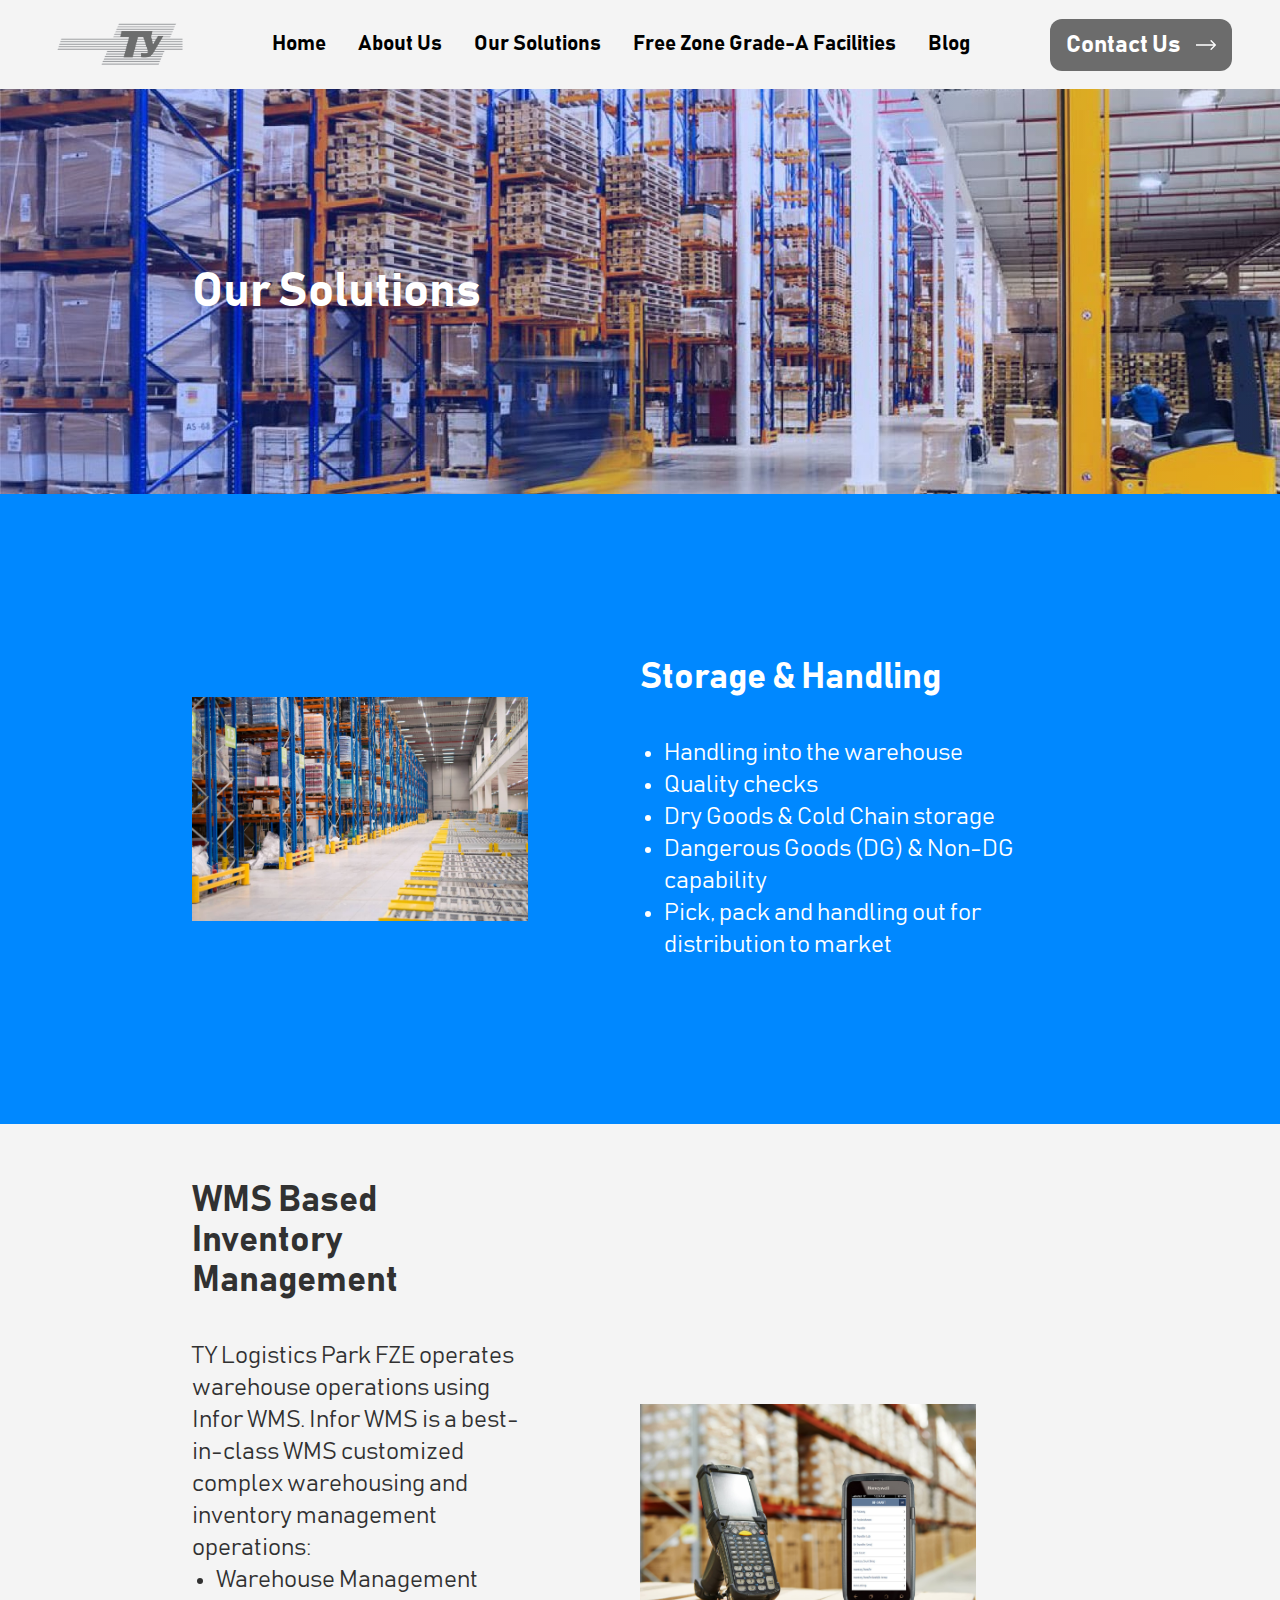
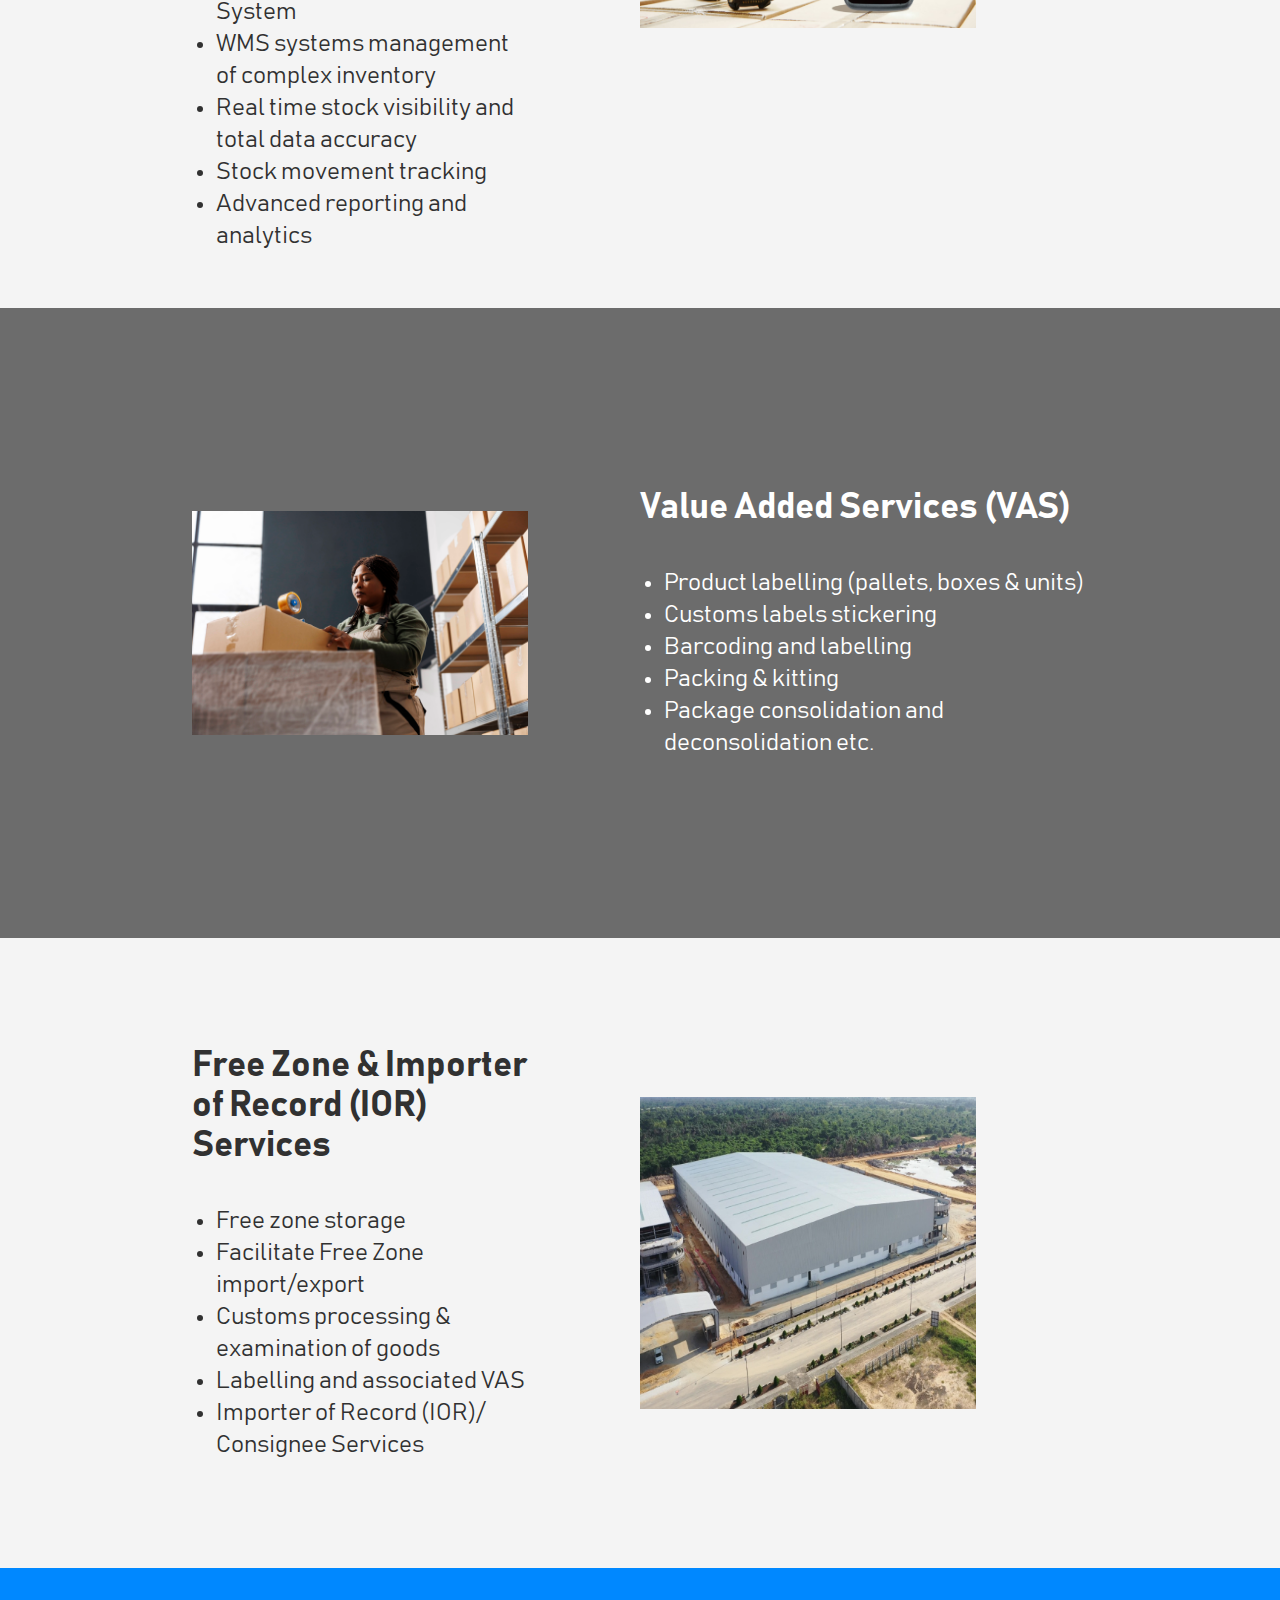
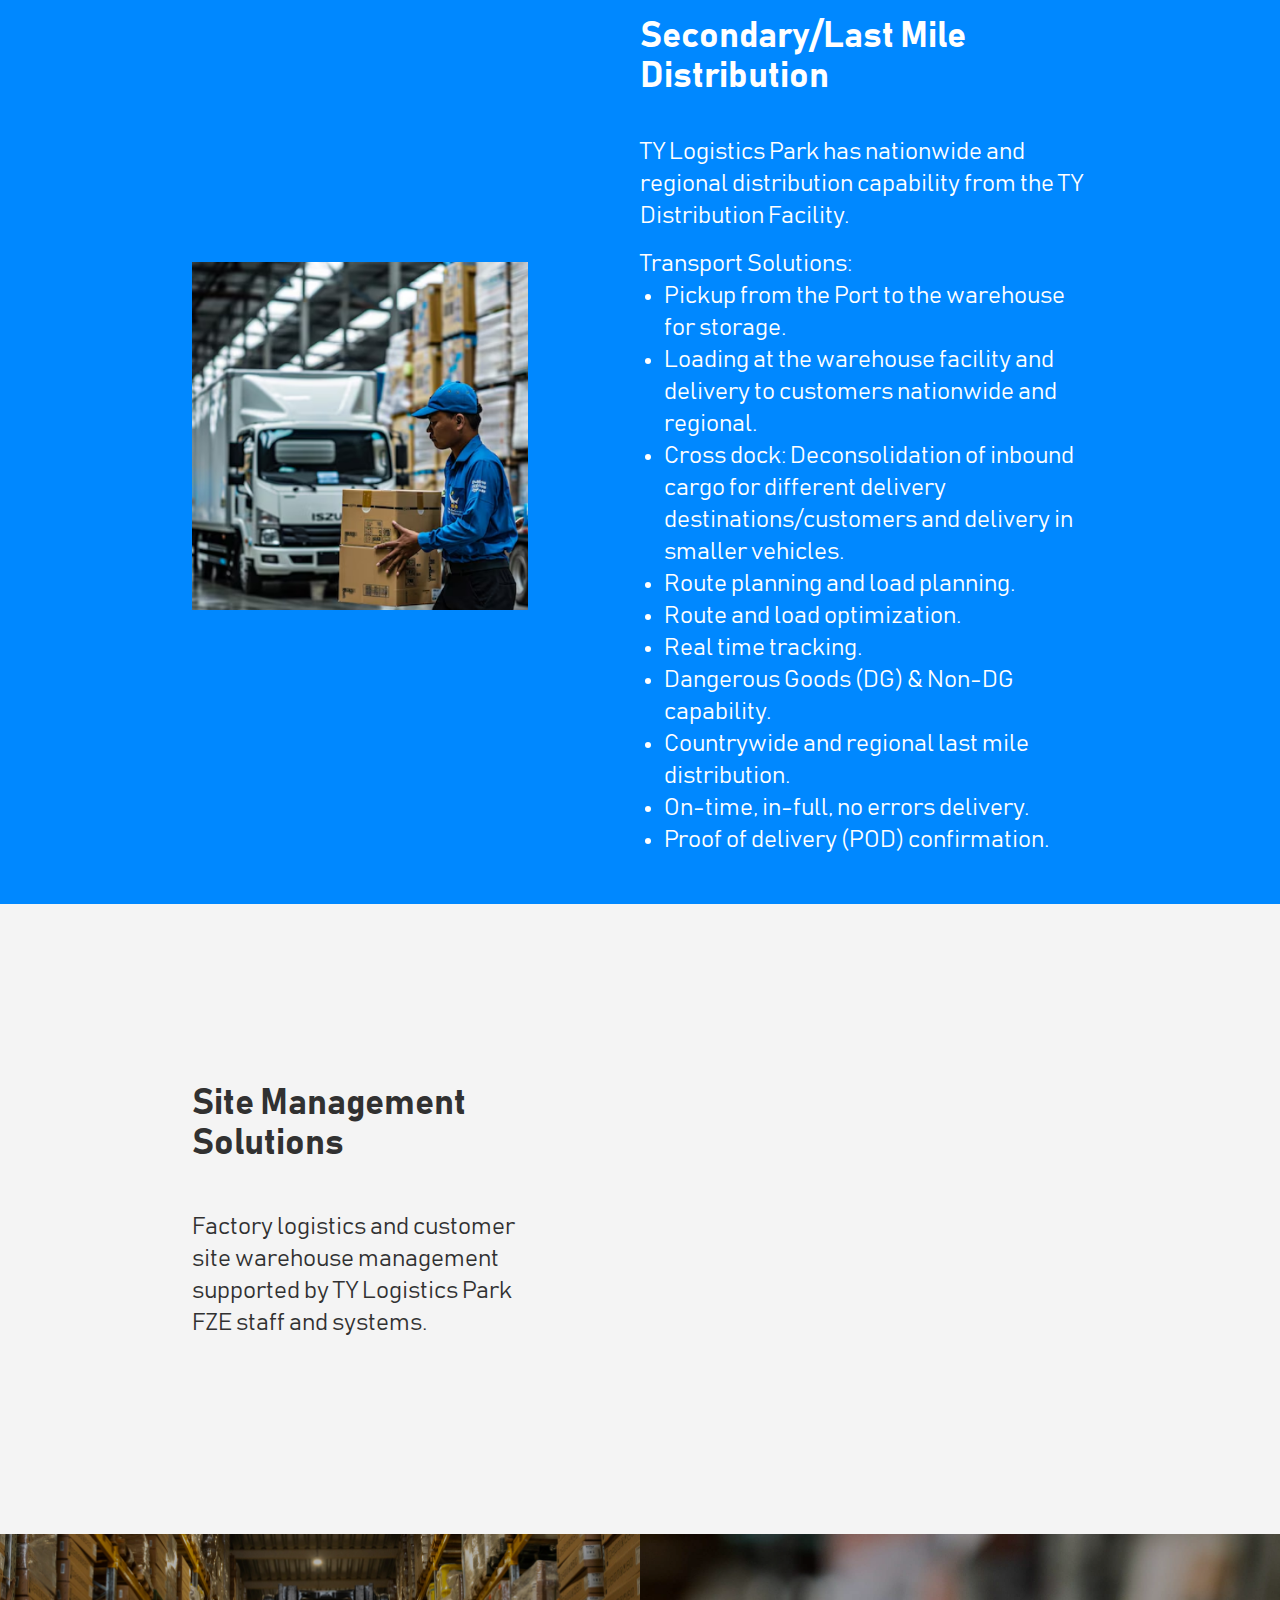
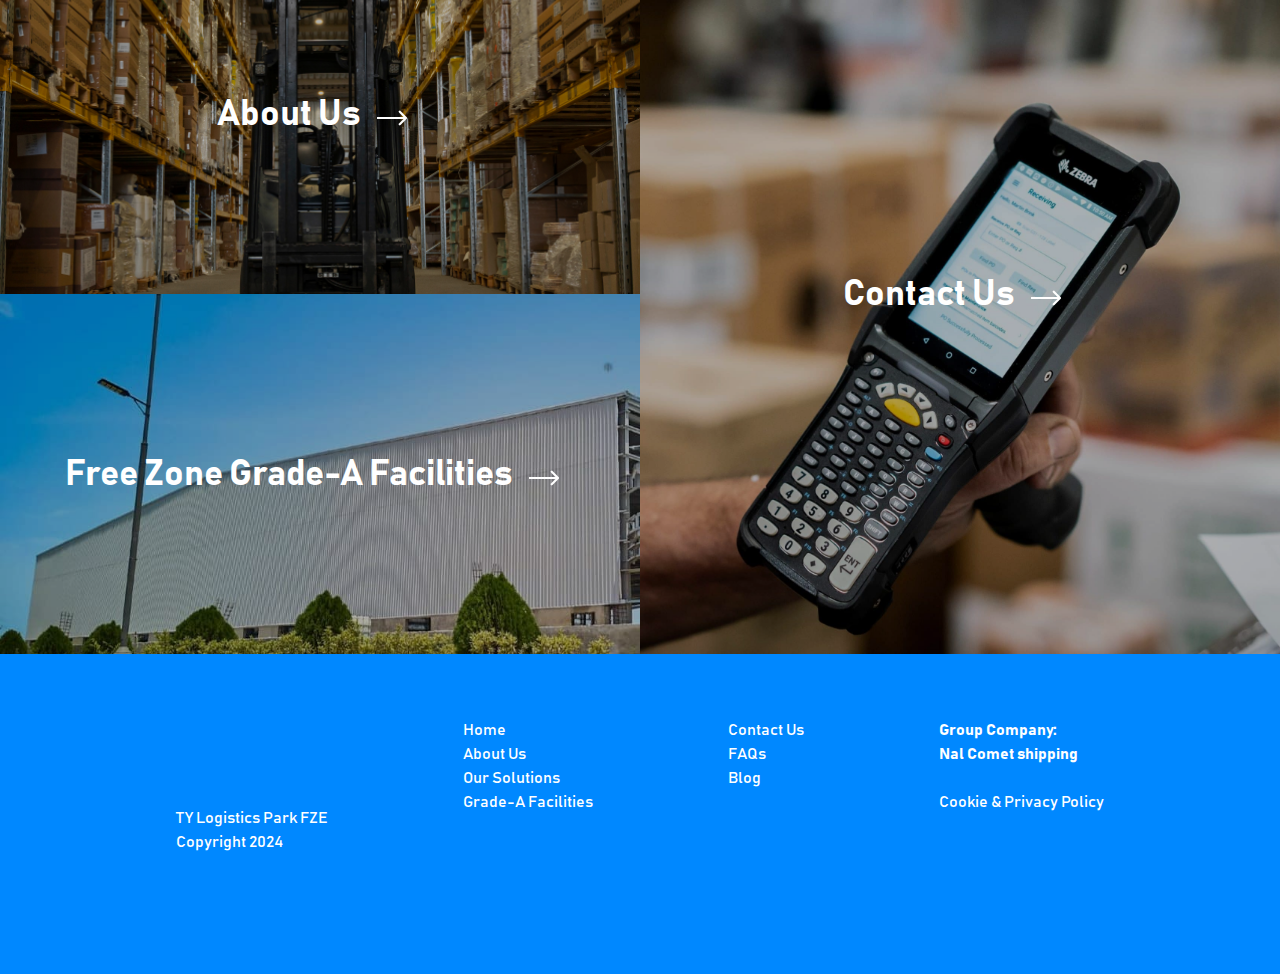
<file: solutions/index.html>
<!DOCTYPE html>
<html lang="en">
  <head>
    <meta charset="UTF-8" />
    <meta name="viewport" content="width=device-width, initial-scale=1.0" />
    <link href="../output.css" rel="stylesheet" />
    <link
      rel="shortcut icon"
      type="image/png"
      href="../assets/images/logo_logo 1.png"
    />
    <link
      rel="stylesheet"
      href="https://cdnjs.cloudflare.com/ajax/libs/font-awesome/6.6.0/css/all.min.css"
      integrity="sha512-Kc323vGBEqzTmouAECnVceyQqyqdsSiqLQISBL29aUW4U/M7pSPA/gEUZQqv1cwx4OnYxTxve5UMg5GT6L4JJg=="
      crossorigin="anonymous"
      referrerpolicy="no-referrer"
    />
    <title>TY Logistics Park FZE</title>
  </head>
  <body>
    <header
      class="bg-third_tile_about text-dark_text_para flex flex-row justify-between px-4 sm:px-12 py-4"
    >
      <div class="flex justify-center items-center lg:hidden">
        <button class="text-dark_text_para flex h-fit mobile-nav__toggle">
          <i class="fas fa-bars text-2xl"></i>
        </button>
      </div>

      <img
        src="../assets/images/logo_logo 1.png"
        loading="lazy"
        alt="Logo"
        class="w-36 h-14 hidden lg:flex"
      />
      <nav class="leading-12 hidden lg:flex">
        <ul class="flex justify-center gap-8">
          <li>
            <a href="../">Home</a>
          </li>
          <li>
            <a href="../about-us/">About Us</a>
          </li>
          <li>
            <a href="./">Our Solutions</a>
          </li>
          <li>
            <a href="../free-zone-grade-a-facilities/"
              >Free Zone Grade-A Facilities</a
            >
          </li>

          <li>
            <a href="../blog/">Blog</a>
          </li>
        </ul>
      </nav>

      <div class="flex items-center">
        <a
          class="contact-btn bg-gray_background text-white flex flex-row justify-center items-center gap-4 px-4 py-2 w-fit h-fit text-dark_text_para rounded-xl transition ease-in-out delay-150 hover:-translate-y-1 hover:scale-110 duration-300"
          href="../contact-us/"
          >Contact Us

          <svg
            width="20"
            height="16"
            viewBox="0 0 30 16"
            fill="none"
            xmlns="http://www.w3.org/2000/svg"
          >
            <path
              d="M29.7071 8.70711C30.0976 8.31659 30.0976 7.68342 29.7071 7.2929L23.3431 0.928934C22.9526 0.53841 22.3195 0.53841 21.9289 0.928934C21.5384 1.31946 21.5384 1.95262 21.9289 2.34315L27.5858 8L21.9289 13.6569C21.5384 14.0474 21.5384 14.6805 21.9289 15.0711C22.3195 15.4616 22.9526 15.4616 23.3431 15.0711L29.7071 8.70711ZM-8.74228e-08 9L29 9L29 7L8.74228e-08 7L-8.74228e-08 9Z"
              fill="white"
            />
          </svg>
        </a>
      </div>
    </header>

    <section
      class="bg-third_tile_about text-dark_text_para h-screen px-4 mobile-nav hidden"
    >
      <ul class="space-y-4">
        <li>
          <a href="../">Home</a>
        </li>
        <li>
          <a href="../about-us/">About Us</a>
        </li>
        <li>
          <a href="./">Our Solutions</a>
        </li>
        <li>
          <a href="../free-zone-grade-a-facilities/"
            >Free Zone Grade-A Facilities</a
          >
        </li>

        <li>
          <a href="../blog/">Blog</a>
        </li>
      </ul>
    </section>

    <main class="main-body">
      <!-- Image and advert -->
      <section class="min-h-[45vh] advert">
        <div
          class="px-10 md:px-24 lg:px-36 xl:px-48 flex items-center min-h-[inherit] advert_div"
        >
          <h1 class="text-5xl font-bold text-white col-span-2 text-start">
            Our Solutions
          </h1>
        </div>
      </section>

      <!--Storage & handling-->

      <section
        class="min-h-[70vh] bg-light_blue_background text-white flex flex-col lg:flex-row py-14 px-10 md:px-24 lg:px-36 xl:px-48"
      >
        <div class="w-full lg:w-1/2 flex items-center mb-8 lg:mb-0">
          <img
            src="../assets/images/Services/services_storage & handling nigeria.jpg"
            alt="Nigeria"
            loading="lazy"
            class="w-full lg:w-3/4"
          />
        </div>

        <div class="w-full lg:w-1/2 flex flex-col justify-center">
          <h1 class="text-4xl font-bold text-start mb-10">
            Storage & Handling
          </h1>

          <ul class="list-disc ml-6 font-light text-2xl">
            <li>Handling into the warehouse</li>
            <li>Quality checks</li>
            <li>Dry Goods & Cold Chain storage</li>
            <li>Dangerous Goods (DG) & Non-DG capability</li>
            <li>Pick, pack and handling out for distribution to market</li>
          </ul>
        </div>
      </section>

      <!--WMS Based Inventory Management-->

      <section
        class="min-h-[70vh] bg-third_tile_about text-dark_background flex flex-col lg:flex-row py-14 px-10 md:px-24 lg:px-36 xl:px-48"
      >
        <div
          class="w-full lg:w-1/2 flex justify-start items-center mb-8 lg:mb-0 lg:hidden"
        >
          <img
            src="../assets/images/Services/services_WMS Based Inventory Management nigeria - Copy.jpg"
            alt="Nigeria"
            loading="lazy"
            class="w-full lg:w-3/4"
          />
        </div>

        <div class="w-full lg:w-1/2 flex flex-col mb-8 md:mb-0">
          <div class="w-full sm:w-2/3 md:w-5/6 lg:w-2/3 xl:w-3/4">
            <h1 class="text-4xl font-bold text-start mb-10">
              WMS Based Inventory Management
            </h1>

            <p class="text-2xl font-light text-start">
              TY Logistics Park FZE operates warehouse operations using Infor
              WMS. Infor WMS is a best-in-class WMS customized complex
              warehousing and inventory management operations:
            </p>

            <ul class="list-disc ml-6 text-2xl font-light">
              <li>Warehouse Management System</li>
              <li>WMS systems management of complex inventory</li>
              <li>Real time stock visibility and total data accuracy</li>
              <li>Stock movement tracking</li>
              <li>Advanced reporting and analytics</li>
            </ul>
          </div>
        </div>

        <div
          class="w-full lg:w-1/2 hidden lg:flex justify-start items-center mb-8 lg:mb-0"
        >
          <img
            src="../assets/images/Services/services_WMS Based Inventory Management nigeria - Copy.jpg"
            alt="Nigeria"
            loading="lazy"
            class="w-full lg:w-3/4"
          />
        </div>
      </section>

      <!--Value Added Services (VAS)-->

      <section
        class="min-h-[70vh] bg-gray_background text-white flex flex-col lg:flex-row py-12 px-10 md:px-24 lg:px-36 xl:px-48"
      >
        <div class="w-full lg:w-1/2 flex items-center mb-8 lg:mb-0">
          <img
            src="../assets/images/Services/services_Pick, Pack & Value Added Services (VAS) in nigeria.jpg"
            alt="Nigeria"
            class="w-full lg:w-3/4"
          />
        </div>

        <div class="w-full lg:w-1/2 flex flex-col justify-center">
          <h1 class="text-4xl font-bold text-start mb-10">
            Value Added Services (VAS)
          </h1>

          <ul class="list-disc ml-6 text-2xl font-light">
            <li>Product labelling (pallets, boxes & units)</li>
            <li>Customs labels stickering</li>
            <li>Barcoding and labelling</li>
            <li>Packing & kitting</li>
            <li>Package consolidation and deconsolidation etc.</li>
          </ul>
        </div>
      </section>

      <!--Free Zone & Importer of Record (IOR) Services-->

      <section
        class="min-h-[70vh] bg-third_tile_about text-dark_background flex flex-col lg:flex-row py-14 px-10 md:px-24 lg:px-36 xl:px-48"
      >
        <div
          class="w-full lg:w-1/2 flex justify-start items-center mb-8 lg:mb-0 lg:hidden"
        >
          <img
            src="../assets/images/Services/services_Free Zone & Importer of Record (IOR) Services in nigeria.png"
            alt="Nigeria"
            class="w-full lg:w-3/4"
          />
        </div>

        <div class="w-full lg:w-1/2 flex flex-col mb-8 md:mb-0 justify-center">
          <div class="w-full sm:w-2/3 md:w-5/6 lg:w-2/3 xl:w-3/4">
            <h1 class="text-4xl font-bold text-start mb-10">
              Free Zone & Importer of Record (IOR) Services
            </h1>

            <ul class="list-disc ml-6 text-2xl font-light">
              <li>Free zone storage</li>
              <li>Facilitate Free Zone import/export</li>
              <li>Customs processing & examination of goods</li>
              <li>Labelling and associated VAS</li>
              <li>Importer of Record (IOR)/ Consignee Services</li>
            </ul>
          </div>
        </div>

        <div
          class="w-full lg:w-1/2 hidden lg:flex justify-start items-center mb-8 lg:mb-0"
        >
          <img
            src="../assets/images/Services/services_Free Zone & Importer of Record (IOR) Services in nigeria.png"
            alt="Nigeria"
            loading="lazy"
            class="w-full lg:w-3/4"
          />
        </div>
      </section>

      <!--Secondary/Last Mile Distribution-->

      <section
        class="min-h-[70vh] bg-light_blue_background text-white flex flex-col lg:flex-row py-12 px-10 md:px-24 lg:px-36 xl:px-48"
      >
        <div class="w-full lg:w-1/2 flex items-center mb-8 lg:mb-0">
          <img
            src="../assets/images/Services/services_Last Mile Distribution in nigeria.png"
            alt="Nigeria"
            loading="lazy"
            class="w-full lg:w-3/4"
          />
        </div>

        <div class="w-full lg:w-1/2 flex flex-col justify-center">
          <div class="w-full">
            <h1 class="text-4xl font-bold text-start mb-10">
              Secondary/Last Mile Distribution
            </h1>

            <p class="text-2xl mb-4 font-light">
              TY Logistics Park has nationwide and regional distribution
              capability from the TY Distribution Facility.  
            </p>

            <p class="text-2xl font-light">Transport Solutions:</p>

            <ul class="list-disc ml-6 text-2xl font-light">
              <li>Pickup from the Port to the warehouse for storage.</li>
              <li>
                Loading at the warehouse facility and delivery to customers
                nationwide and regional.
              </li>
              <li>
                Cross dock: Deconsolidation of inbound cargo for different
                delivery destinations/customers and delivery in smaller
                vehicles.
              </li>
              <li>Route planning and load planning.</li>
              <li>Route and load optimization.</li>
              <li>Real time tracking.</li>
              <li>Dangerous Goods (DG) & Non-DG capability.</li>
              <li>Countrywide and regional last mile distribution.</li>
              <li>On-time, in-full, no errors delivery.</li>
              <li>Proof of delivery (POD) confirmation.</li>
            </ul>
          </div>
        </div>
      </section>

      <!--Site Management Solutions-->

      <section
        class="min-h-[70vh] bg-third_tile_about text-dark_background flex flex-col lg:flex-row py-14 px-10 md:px-24 lg:px-36 xl:px-48"
      >
        <div
          class="w-full lg:w-1/2 flex justify-start items-center mb-8 lg:mb-0 lg:hidden"
        >
          <img
            src="../assets/images/Services/services_Site Management Solutions in nigeria.jpg"
            alt="Nigeria"
            loading="lazy"
            class="w-full lg:w-3/4"
          />
        </div>

        <div class="w-full lg:w-1/2 flex flex-col mb-8 md:mb-0 justify-center">
          <div class="w-full sm:w-2/3 md:w-5/6 lg:w-2/3 xl:w-3/4">
            <h1 class="text-4xl font-bold mb-12">Site Management Solutions</h1>

            <p class="text-2xl mb-4 font-light">
              Factory logistics and customer site warehouse management supported
              by TY Logistics Park FZE staff and systems.  
            </p>
          </div>
        </div>

        <div
          class="w-full lg:w-1/2 hidden lg:flex justify-start items-center mb-8 lg:mb-0"
        >
          <img
            src="../assets/images/Services/services_Site Management Solutions in nigeria.jpg"
            alt="Nigeria"
            loading="lazy"
            class="w-full lg:w-3/4"
          />
        </div>
      </section>

      <!--Image cards-->

      <section
        class="min-h-[80vh] bg-dark_background grid grid-cols-2 grid-rows-3 md:grid-rows-2"
      >
        <div
          class="col-span-2 md:col-span-1 row-span-1 about_us_card_background"
        >
          <a
            href="../about-us/"
            class="flex justify-center items-center images_card_div h-full"
          >
            <h2 class="text-4xl font-bold text-white">About Us</h2>
            <button class="px-4 sm:pt-2 text-white w-fit h-fit">
              <img
                src="../assets/images/Arrow 2.png"
                alt="Direction"
                class="h-4"
              />
            </button>
          </a>
        </div>
        <div
          class="col-span-2 md:col-span-1 row-span-1 md:row-span-2 contact_us_card_background"
        >
          <a
            href="../contact-us/"
            class="flex justify-center items-center images_card_div h-full"
          >
            <h2 class="text-4xl font-bold text-white">Contact Us</h2>
            <button class="px-4 sm:pt-2 text-white w-fit h-fit">
              <img
                src="../assets/images/Arrow 2.png"
                alt="Direction"
                class="h-4"
              />
            </button>
          </a>
        </div>
        <div
          class="col-span-2 md:col-span-1 row-span-1 free_zone_card_background"
        >
          <a
            href="../free-zone-grade-a-facilities/"
            class="flex justify-center items-center images_card_div h-full px-8"
          >
            <h2 class="text-4xl font-bold text-white">
              Free Zone Grade-A Facilities
            </h2>

            <button class="px-4 sm:pt-2 text-white w-fit h-fit">
              <img
                src="../assets/images/Arrow 2.png"
                alt="Direction"
                class="h-4"
              />
            </button>
          </a>
        </div>
      </section>
    </main>

    <footer
      class="bg-light_blue_background flex flex-col sm:flex-row gap-4 justify-between px-10 lg:px-44 py-16 footer-ext"
    >
      <div class="flex flex-col">
        <img
          src="../assets/images/Logo white_logo copy_logo copy 1.png"
          alt="Logo"
          class="h-14 mb-8"
          loading="lazy"
        />
        <h5 class="text-white text-start text-base font-normal">
          TY Logistics Park FZE
        </h5>

        <h5 class="text-white text-start text-base font-normal">
          Copyright 2024
        </h5>
      </div>

      <div>
        <ul class="gap-2">
          <li>
            <a href="../" class="text-white text-base font-normal">Home</a>
          </li>
          <li>
            <a href="../about-us/" class="text-white text-base font-normal"
              >About Us</a
            >
          </li>
          <li>
            <a href="./" class="text-white text-base font-normal"
              >Our Solutions</a
            >
          </li>
          <li>
            <a
              href="../free-zone-grade-a-facilities/"
              class="text-white text-base font-normal"
              >Grade-A Facilities</a
            >
          </li>
        </ul>
      </div>

      <div class="flex flex-col">
        <ul class="gap-2 mb-12">
          <li>
            <a href="../contact-us/" class="text-white text-base font-normal"
              >Contact Us</a
            >
          </li>
          <li>
            <a href="../faqs/" class="text-white text-base font-normal">FAQs</a>
          </li>
          <li>
            <a href="../blog/" class="text-white text-base font-normal">Blog</a>
          </li>
        </ul>
        <div class="flex flex-row gap-4 mb-10">
          <img
            src="../assets/vectors/xVector.png"
            alt="Phone"
            class="h-8"
            loading="lazy"
          />
          <img
            src="../assets/vectors/lVector.png"
            alt="Phone"
            class="h-8"
            loading="lazy"
          />
        </div>
      </div>

      <div class="flex flex-col">
        <h5 class="text-white text-start text-base font-bold">
          Group Company:
        </h5>
        <h5 class="text-white text-start text-base mb-6 font-bold">
          Nal Comet shipping
        </h5>

        <h5 class="text-white text-start text-base font-normal">
          Cookie & Privacy Policy
        </h5>
      </div>
    </footer>

    <script src="../js/mobile-nav.js"></script>
  </body>
</html>
</file>
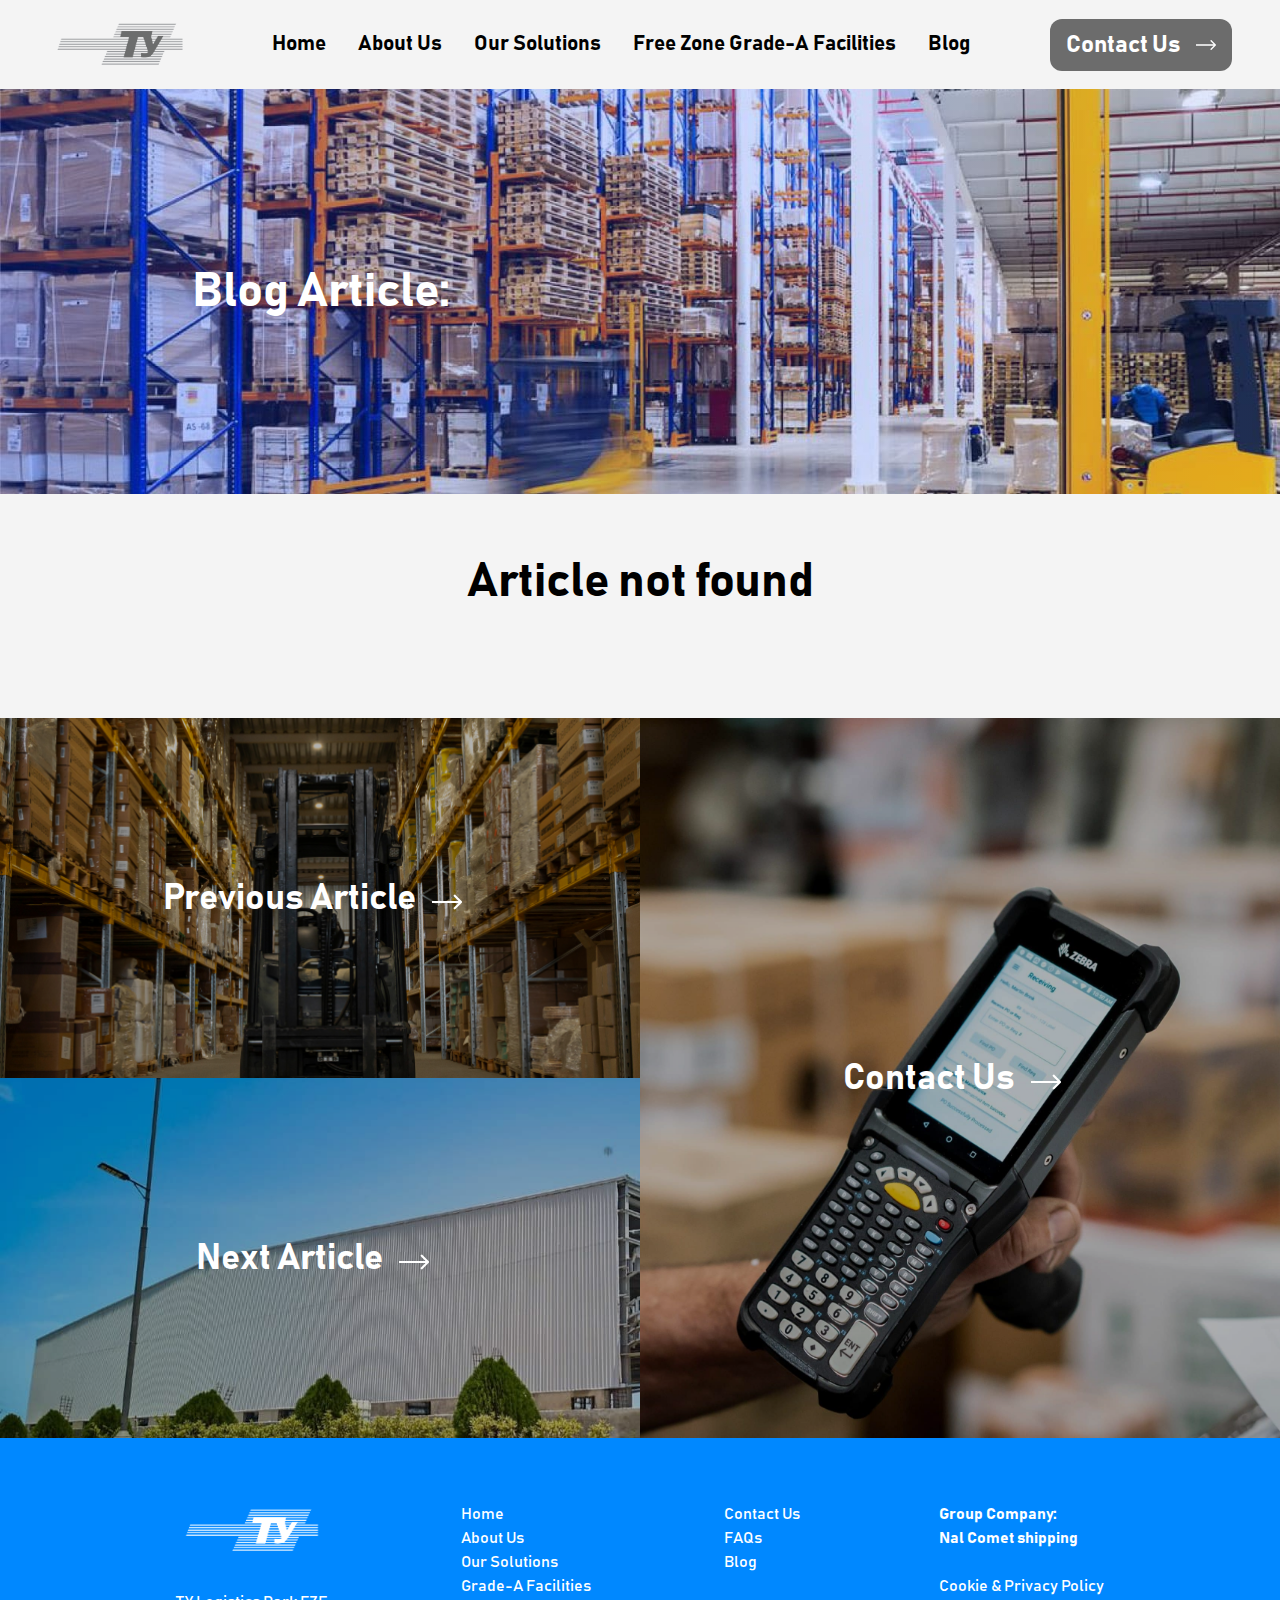
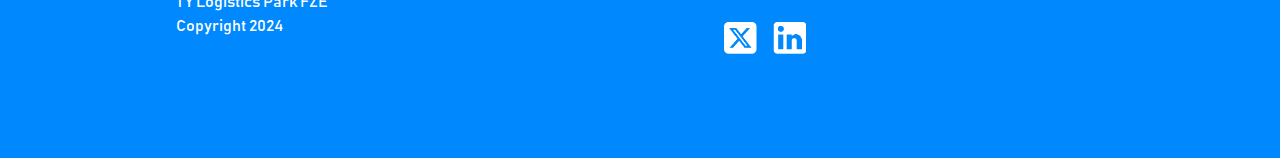
<file: blog/article/index.html>
<!DOCTYPE html>
<html lang="en">
  <head>
    <meta charset="UTF-8" />
    <meta name="viewport" content="width=device-width, initial-scale=1.0" />
    <link href="../../output.css" rel="stylesheet" />

    <link
      rel="shortcut icon"
      type="image/png"
      href="../../assets/images/logo_logo 1.png"
    />
    <link
      rel="stylesheet"
      href="https://cdnjs.cloudflare.com/ajax/libs/font-awesome/6.6.0/css/all.min.css"
      integrity="sha512-Kc323vGBEqzTmouAECnVceyQqyqdsSiqLQISBL29aUW4U/M7pSPA/gEUZQqv1cwx4OnYxTxve5UMg5GT6L4JJg=="
      crossorigin="anonymous"
      referrerpolicy="no-referrer"
    />
    <title>TY Logistics Park FZE</title>
  </head>
  <body>
    <header
      class="bg-third_tile_about text-dark_text_para flex flex-row justify-between px-4 sm:px-12 py-4"
    >
      <div class="flex justify-center items-center lg:hidden">
        <button class="text-dark_text_para flex h-fit mobile-nav__toggle">
          <i class="fas fa-bars text-2xl"></i>
        </button>
      </div>

      <img
        src="../../assets/images/logo_logo 1.png"
        loading="lazy"
        alt="Logo"
        class="w-36 h-14 hidden lg:flex"
      />
      <nav class="leading-12 hidden lg:flex">
        <ul class="flex justify-center gap-8">
          <li>
            <a href="../../">Home</a>
          </li>
          <li>
            <a href="../../about-us/">About Us</a>
          </li>
          <li>
            <a href="../../solutions/">Our Solutions</a>
          </li>
          <li>
            <a href="../../free-zone-grade-a-facilities/"
              >Free Zone Grade-A Facilities</a
            >
          </li>

          <li>
            <a href="../../blog/">Blog</a>
          </li>
        </ul>
      </nav>

      <div class="flex items-center">
        <a
          class="contact-btn bg-gray_background text-white flex flex-row justify-center items-center gap-4 px-4 py-2 w-fit h-fit text-dark_text_para rounded-xl transition ease-in-out delay-150 hover:-translate-y-1 hover:scale-110 duration-300"
          href="../../contact-us/"
          >Contact Us

          <svg
            width="20"
            height="16"
            viewBox="0 0 30 16"
            fill="none"
            xmlns="http://www.w3.org/2000/svg"
          >
            <path
              d="M29.7071 8.70711C30.0976 8.31659 30.0976 7.68342 29.7071 7.2929L23.3431 0.928934C22.9526 0.53841 22.3195 0.53841 21.9289 0.928934C21.5384 1.31946 21.5384 1.95262 21.9289 2.34315L27.5858 8L21.9289 13.6569C21.5384 14.0474 21.5384 14.6805 21.9289 15.0711C22.3195 15.4616 22.9526 15.4616 23.3431 15.0711L29.7071 8.70711ZM-8.74228e-08 9L29 9L29 7L8.74228e-08 7L-8.74228e-08 9Z"
              fill="white"
            />
          </svg>
        </a>
      </div>
    </header>

    <section
      class="bg-third_tile_about text-dark_text_para h-screen px-4 mobile-nav hidden"
    >
      <ul class="space-y-4">
        <li>
          <a href="../../">Home</a>
        </li>
        <li>
          <a href="../../about-us/">About Us</a>
        </li>
        <li>
          <a href="../../solutions/">Our Solutions</a>
        </li>
        <li>
          <a href="../../free-zone-grade-a-facilities/"
            >Free Zone Grade-A Facilities</a
          >
        </li>

        <li>
          <a href="../../blog/">Blog</a>
        </li>
      </ul>
    </section>

    <main class="main-body">
      <!-- Image and advert -->
      <section class="min-h-[45vh] advert">
        <div
          class="px-10 md:px-24 lg:px-36 xl:px-48 flex items-center min-h-[inherit] advert_div"
        >
          <h1 class="text-5xl font-bold text-white col-span-2 text-start">
            Blog Article:
          </h1>
        </div>
      </section>

      <section
        class="bg-third_tile_about blog_container p-16 text-dark_text_para flex flex-col items-center justify-center py-16"
      >
        <h1 class="text-5xl font-bold mb-12 title">Article not found</h1>
      </section>

      <!--Image cards-->

      <section
        class="min-h-[80vh] bg-dark_background grid grid-cols-2 grid-rows-3 md:grid-rows-2"
      >
        <div
          class="col-span-2 md:col-span-1 row-span-1 about_us_card_background"
        >
          <a
            href="../../about-us/"
            class="flex justify-center items-center images_card_div h-full"
          >
            <h2 class="text-4xl font-bold text-white">Previous Article</h2>
            <button class="px-4 sm:pt-2 text-white w-fit h-fit">
              <img
                src="../../assets/images/Arrow 2.png"
                alt="Direction"
                class="h-4"
              />
            </button>
          </a>
        </div>
        <div
          class="col-span-2 md:col-span-1 row-span-1 md:row-span-2 contact_us_card_background"
        >
          <a
            href="../../contact-us/"
            class="flex justify-center items-center images_card_div h-full"
          >
            <h2 class="text-4xl font-bold text-white">Contact Us</h2>
            <button class="px-4 sm:pt-2 text-white w-fit h-fit">
              <img
                src="../../assets/images/Arrow 2.png"
                alt="Direction"
                class="h-4"
              />
            </button>
          </a>
        </div>
        <div
          class="col-span-2 md:col-span-1 row-span-1 free_zone_card_background"
        >
          <a
            href="../../free-zone-grade-a-facilities/"
            class="flex justify-center items-center images_card_div h-full px-8"
          >
            <h2 class="text-4xl font-bold text-white">Next Article</h2>

            <button class="px-4 sm:pt-2 text-white w-fit h-fit">
              <img
                src="../../assets/images/Arrow 2.png"
                alt="Direction"
                class="h-4"
              />
            </button>
          </a>
        </div>
      </section>
    </main>

    <footer
      class="bg-light_blue_background flex flex-col sm:flex-row gap-4 justify-between px-10 lg:px-44 py-16 footer-ext"
    >
      <div class="flex flex-col">
        <img
          src="../../assets/images/Logo white_logo copy_logo copy 1.png"
          alt="Logo"
          class="h-14 mb-8"
          loading="lazy"
        />
        <h5 class="text-white text-start text-base font-normal">
          TY Logistics Park FZE
        </h5>

        <h5 class="text-white text-start text-base font-normal">
          Copyright 2024
        </h5>
      </div>

      <div>
        <ul class="gap-2">
          <li>
            <a href="../../" class="text-white text-base font-normal">Home</a>
          </li>
          <li>
            <a href="../../about-us/" class="text-white text-base font-normal"
              >About Us</a
            >
          </li>
          <li>
            <a href="../../solutions/" class="text-white text-base font-normal"
              >Our Solutions</a
            >
          </li>
          <li>
            <a
              href="../../free-zone-grade-a-facilities/"
              class="text-white text-base font-normal"
              >Grade-A Facilities</a
            >
          </li>
        </ul>
      </div>

      <div class="flex flex-col">
        <ul class="gap-2 mb-12">
          <li>
            <a href="../../contact-us/" class="text-white text-base font-normal"
              >Contact Us</a
            >
          </li>
          <li>
            <a href="../../faqs/" class="text-white text-base font-normal"
              >FAQs</a
            >
          </li>
          <li>
            <a href="../../blog/" class="text-white text-base font-normal"
              >Blog</a
            >
          </li>
        </ul>
        <div class="flex flex-row gap-4 mb-10">
          <img
            src="../../assets/vectors/xVector.png"
            alt="Phone"
            class="h-8"
            loading="lazy"
          />
          <img
            src="../../assets/vectors/lVector.png"
            alt="Phone"
            class="h-8"
            loading="lazy"
          />
        </div>
      </div>

      <div class="flex flex-col">
        <h5 class="text-white text-start text-base font-bold">
          Group Company:
        </h5>
        <h5 class="text-white text-start text-base mb-6 font-bold">
          Nal Comet shipping
        </h5>

        <h5 class="text-white text-start text-base font-normal">
          Cookie & Privacy Policy
        </h5>
      </div>
    </footer>

    <script src="../../js/mobile-nav.js"></script>
    <script src="../../js/article.js"></script>
  </body>
</html>
</file>
<file: output.css>
/*
! tailwindcss v3.4.10 | MIT License | https://tailwindcss.com
*/

/*
1. Prevent padding and border from affecting element width. (https://github.com/mozdevs/cssremedy/issues/4)
2. Allow adding a border to an element by just adding a border-width. (https://github.com/tailwindcss/tailwindcss/pull/116)
*/

*,
::before,
::after {
  box-sizing: border-box;
  /* 1 */
  border-width: 0;
  /* 2 */
  border-style: solid;
  /* 2 */
  border-color: #e5e7eb;
  /* 2 */
}

::before,
::after {
  --tw-content: '';
}

/*
1. Use a consistent sensible line-height in all browsers.
2. Prevent adjustments of font size after orientation changes in iOS.
3. Use a more readable tab size.
4. Use the user's configured `sans` font-family by default.
5. Use the user's configured `sans` font-feature-settings by default.
6. Use the user's configured `sans` font-variation-settings by default.
7. Disable tap highlights on iOS
*/

html,
:host {
  line-height: 1.5;
  /* 1 */
  -webkit-text-size-adjust: 100%;
  /* 2 */
  -moz-tab-size: 4;
  /* 3 */
  -o-tab-size: 4;
     tab-size: 4;
  /* 3 */
  font-family: ui-sans-serif, system-ui, sans-serif, "Apple Color Emoji", "Segoe UI Emoji", "Segoe UI Symbol", "Noto Color Emoji";
  /* 4 */
  font-feature-settings: normal;
  /* 5 */
  font-variation-settings: normal;
  /* 6 */
  -webkit-tap-highlight-color: transparent;
  /* 7 */
}

/*
1. Remove the margin in all browsers.
2. Inherit line-height from `html` so users can set them as a class directly on the `html` element.
*/

body {
  margin: 0;
  /* 1 */
  line-height: inherit;
  /* 2 */
}

/*
1. Add the correct height in Firefox.
2. Correct the inheritance of border color in Firefox. (https://bugzilla.mozilla.org/show_bug.cgi?id=190655)
3. Ensure horizontal rules are visible by default.
*/

hr {
  height: 0;
  /* 1 */
  color: inherit;
  /* 2 */
  border-top-width: 1px;
  /* 3 */
}

/*
Add the correct text decoration in Chrome, Edge, and Safari.
*/

abbr:where([title]) {
  -webkit-text-decoration: underline dotted;
          text-decoration: underline dotted;
}

/*
Remove the default font size and weight for headings.
*/

h1,
h2,
h3,
h4,
h5,
h6 {
  font-size: inherit;
  font-weight: inherit;
}

/*
Reset links to optimize for opt-in styling instead of opt-out.
*/

a {
  color: inherit;
  text-decoration: inherit;
}

/*
Add the correct font weight in Edge and Safari.
*/

b,
strong {
  font-weight: bolder;
}

/*
1. Use the user's configured `mono` font-family by default.
2. Use the user's configured `mono` font-feature-settings by default.
3. Use the user's configured `mono` font-variation-settings by default.
4. Correct the odd `em` font sizing in all browsers.
*/

code,
kbd,
samp,
pre {
  font-family: ui-monospace, SFMono-Regular, Menlo, Monaco, Consolas, "Liberation Mono", "Courier New", monospace;
  /* 1 */
  font-feature-settings: normal;
  /* 2 */
  font-variation-settings: normal;
  /* 3 */
  font-size: 1em;
  /* 4 */
}

/*
Add the correct font size in all browsers.
*/

small {
  font-size: 80%;
}

/*
Prevent `sub` and `sup` elements from affecting the line height in all browsers.
*/

sub,
sup {
  font-size: 75%;
  line-height: 0;
  position: relative;
  vertical-align: baseline;
}

sub {
  bottom: -0.25em;
}

sup {
  top: -0.5em;
}

/*
1. Remove text indentation from table contents in Chrome and Safari. (https://bugs.chromium.org/p/chromium/issues/detail?id=999088, https://bugs.webkit.org/show_bug.cgi?id=201297)
2. Correct table border color inheritance in all Chrome and Safari. (https://bugs.chromium.org/p/chromium/issues/detail?id=935729, https://bugs.webkit.org/show_bug.cgi?id=195016)
3. Remove gaps between table borders by default.
*/

table {
  text-indent: 0;
  /* 1 */
  border-color: inherit;
  /* 2 */
  border-collapse: collapse;
  /* 3 */
}

/*
1. Change the font styles in all browsers.
2. Remove the margin in Firefox and Safari.
3. Remove default padding in all browsers.
*/

button,
input,
optgroup,
select,
textarea {
  font-family: inherit;
  /* 1 */
  font-feature-settings: inherit;
  /* 1 */
  font-variation-settings: inherit;
  /* 1 */
  font-size: 100%;
  /* 1 */
  font-weight: inherit;
  /* 1 */
  line-height: inherit;
  /* 1 */
  letter-spacing: inherit;
  /* 1 */
  color: inherit;
  /* 1 */
  margin: 0;
  /* 2 */
  padding: 0;
  /* 3 */
}

/*
Remove the inheritance of text transform in Edge and Firefox.
*/

button,
select {
  text-transform: none;
}

/*
1. Correct the inability to style clickable types in iOS and Safari.
2. Remove default button styles.
*/

button,
input:where([type='button']),
input:where([type='reset']),
input:where([type='submit']) {
  -webkit-appearance: button;
  /* 1 */
  background-color: transparent;
  /* 2 */
  background-image: none;
  /* 2 */
}

/*
Use the modern Firefox focus style for all focusable elements.
*/

:-moz-focusring {
  outline: auto;
}

/*
Remove the additional `:invalid` styles in Firefox. (https://github.com/mozilla/gecko-dev/blob/2f9eacd9d3d995c937b4251a5557d95d494c9be1/layout/style/res/forms.css#L728-L737)
*/

:-moz-ui-invalid {
  box-shadow: none;
}

/*
Add the correct vertical alignment in Chrome and Firefox.
*/

progress {
  vertical-align: baseline;
}

/*
Correct the cursor style of increment and decrement buttons in Safari.
*/

::-webkit-inner-spin-button,
::-webkit-outer-spin-button {
  height: auto;
}

/*
1. Correct the odd appearance in Chrome and Safari.
2. Correct the outline style in Safari.
*/

[type='search'] {
  -webkit-appearance: textfield;
  /* 1 */
  outline-offset: -2px;
  /* 2 */
}

/*
Remove the inner padding in Chrome and Safari on macOS.
*/

::-webkit-search-decoration {
  -webkit-appearance: none;
}

/*
1. Correct the inability to style clickable types in iOS and Safari.
2. Change font properties to `inherit` in Safari.
*/

::-webkit-file-upload-button {
  -webkit-appearance: button;
  /* 1 */
  font: inherit;
  /* 2 */
}

/*
Add the correct display in Chrome and Safari.
*/

summary {
  display: list-item;
}

/*
Removes the default spacing and border for appropriate elements.
*/

blockquote,
dl,
dd,
h1,
h2,
h3,
h4,
h5,
h6,
hr,
figure,
p,
pre {
  margin: 0;
}

fieldset {
  margin: 0;
  padding: 0;
}

legend {
  padding: 0;
}

ol,
ul,
menu {
  list-style: none;
  margin: 0;
  padding: 0;
}

/*
Reset default styling for dialogs.
*/

dialog {
  padding: 0;
}

/*
Prevent resizing textareas horizontally by default.
*/

textarea {
  resize: vertical;
}

/*
1. Reset the default placeholder opacity in Firefox. (https://github.com/tailwindlabs/tailwindcss/issues/3300)
2. Set the default placeholder color to the user's configured gray 400 color.
*/

input::-moz-placeholder, textarea::-moz-placeholder {
  opacity: 1;
  /* 1 */
  color: #9ca3af;
  /* 2 */
}

input::placeholder,
textarea::placeholder {
  opacity: 1;
  /* 1 */
  color: #9ca3af;
  /* 2 */
}

/*
Set the default cursor for buttons.
*/

button,
[role="button"] {
  cursor: pointer;
}

/*
Make sure disabled buttons don't get the pointer cursor.
*/

:disabled {
  cursor: default;
}

/*
1. Make replaced elements `display: block` by default. (https://github.com/mozdevs/cssremedy/issues/14)
2. Add `vertical-align: middle` to align replaced elements more sensibly by default. (https://github.com/jensimmons/cssremedy/issues/14#issuecomment-634934210)
   This can trigger a poorly considered lint error in some tools but is included by design.
*/

img,
svg,
video,
canvas,
audio,
iframe,
embed,
object {
  display: block;
  /* 1 */
  vertical-align: middle;
  /* 2 */
}

/*
Constrain images and videos to the parent width and preserve their intrinsic aspect ratio. (https://github.com/mozdevs/cssremedy/issues/14)
*/

img,
video {
  max-width: 100%;
  height: auto;
}

/* Make elements with the HTML hidden attribute stay hidden by default */

[hidden] {
  display: none;
}

*, ::before, ::after {
  --tw-border-spacing-x: 0;
  --tw-border-spacing-y: 0;
  --tw-translate-x: 0;
  --tw-translate-y: 0;
  --tw-rotate: 0;
  --tw-skew-x: 0;
  --tw-skew-y: 0;
  --tw-scale-x: 1;
  --tw-scale-y: 1;
  --tw-pan-x:  ;
  --tw-pan-y:  ;
  --tw-pinch-zoom:  ;
  --tw-scroll-snap-strictness: proximity;
  --tw-gradient-from-position:  ;
  --tw-gradient-via-position:  ;
  --tw-gradient-to-position:  ;
  --tw-ordinal:  ;
  --tw-slashed-zero:  ;
  --tw-numeric-figure:  ;
  --tw-numeric-spacing:  ;
  --tw-numeric-fraction:  ;
  --tw-ring-inset:  ;
  --tw-ring-offset-width: 0px;
  --tw-ring-offset-color: #fff;
  --tw-ring-color: rgb(59 130 246 / 0.5);
  --tw-ring-offset-shadow: 0 0 #0000;
  --tw-ring-shadow: 0 0 #0000;
  --tw-shadow: 0 0 #0000;
  --tw-shadow-colored: 0 0 #0000;
  --tw-blur:  ;
  --tw-brightness:  ;
  --tw-contrast:  ;
  --tw-grayscale:  ;
  --tw-hue-rotate:  ;
  --tw-invert:  ;
  --tw-saturate:  ;
  --tw-sepia:  ;
  --tw-drop-shadow:  ;
  --tw-backdrop-blur:  ;
  --tw-backdrop-brightness:  ;
  --tw-backdrop-contrast:  ;
  --tw-backdrop-grayscale:  ;
  --tw-backdrop-hue-rotate:  ;
  --tw-backdrop-invert:  ;
  --tw-backdrop-opacity:  ;
  --tw-backdrop-saturate:  ;
  --tw-backdrop-sepia:  ;
  --tw-contain-size:  ;
  --tw-contain-layout:  ;
  --tw-contain-paint:  ;
  --tw-contain-style:  ;
}

::backdrop {
  --tw-border-spacing-x: 0;
  --tw-border-spacing-y: 0;
  --tw-translate-x: 0;
  --tw-translate-y: 0;
  --tw-rotate: 0;
  --tw-skew-x: 0;
  --tw-skew-y: 0;
  --tw-scale-x: 1;
  --tw-scale-y: 1;
  --tw-pan-x:  ;
  --tw-pan-y:  ;
  --tw-pinch-zoom:  ;
  --tw-scroll-snap-strictness: proximity;
  --tw-gradient-from-position:  ;
  --tw-gradient-via-position:  ;
  --tw-gradient-to-position:  ;
  --tw-ordinal:  ;
  --tw-slashed-zero:  ;
  --tw-numeric-figure:  ;
  --tw-numeric-spacing:  ;
  --tw-numeric-fraction:  ;
  --tw-ring-inset:  ;
  --tw-ring-offset-width: 0px;
  --tw-ring-offset-color: #fff;
  --tw-ring-color: rgb(59 130 246 / 0.5);
  --tw-ring-offset-shadow: 0 0 #0000;
  --tw-ring-shadow: 0 0 #0000;
  --tw-shadow: 0 0 #0000;
  --tw-shadow-colored: 0 0 #0000;
  --tw-blur:  ;
  --tw-brightness:  ;
  --tw-contrast:  ;
  --tw-grayscale:  ;
  --tw-hue-rotate:  ;
  --tw-invert:  ;
  --tw-saturate:  ;
  --tw-sepia:  ;
  --tw-drop-shadow:  ;
  --tw-backdrop-blur:  ;
  --tw-backdrop-brightness:  ;
  --tw-backdrop-contrast:  ;
  --tw-backdrop-grayscale:  ;
  --tw-backdrop-hue-rotate:  ;
  --tw-backdrop-invert:  ;
  --tw-backdrop-opacity:  ;
  --tw-backdrop-saturate:  ;
  --tw-backdrop-sepia:  ;
  --tw-contain-size:  ;
  --tw-contain-layout:  ;
  --tw-contain-paint:  ;
  --tw-contain-style:  ;
}

.col-span-1 {
  grid-column: span 1 / span 1;
}

.col-span-10 {
  grid-column: span 10 / span 10;
}

.col-span-2 {
  grid-column: span 2 / span 2;
}

.col-span-3 {
  grid-column: span 3 / span 3;
}

.col-span-4 {
  grid-column: span 4 / span 4;
}

.col-start-2 {
  grid-column-start: 2;
}

.row-span-1 {
  grid-row: span 1 / span 1;
}

.my-16 {
  margin-top: 4rem;
  margin-bottom: 4rem;
}

.my-8 {
  margin-top: 2rem;
  margin-bottom: 2rem;
}

.mb-10 {
  margin-bottom: 2.5rem;
}

.mb-12 {
  margin-bottom: 3rem;
}

.mb-16 {
  margin-bottom: 4rem;
}

.mb-4 {
  margin-bottom: 1rem;
}

.mb-5 {
  margin-bottom: 1.25rem;
}

.mb-6 {
  margin-bottom: 1.5rem;
}

.mb-8 {
  margin-bottom: 2rem;
}

.ml-6 {
  margin-left: 1.5rem;
}

.ml-8 {
  margin-left: 2rem;
}

.mt-1 {
  margin-top: 0.25rem;
}

.mt-12 {
  margin-top: 3rem;
}

.mt-2 {
  margin-top: 0.5rem;
}

.mt-4 {
  margin-top: 1rem;
}

.mt-8 {
  margin-top: 2rem;
}

.flex {
  display: flex;
}

.grid {
  display: grid;
}

.hidden {
  display: none;
}

.h-12 {
  height: 3rem;
}

.h-14 {
  height: 3.5rem;
}

.h-3\/4 {
  height: 75%;
}

.h-4 {
  height: 1rem;
}

.h-8 {
  height: 2rem;
}

.h-96 {
  height: 24rem;
}

.h-\[30vh\] {
  height: 30vh;
}

.h-\[50vh\] {
  height: 50vh;
}

.h-\[inherit\] {
  height: inherit;
}

.h-fit {
  height: -moz-fit-content;
  height: fit-content;
}

.h-full {
  height: 100%;
}

.h-screen {
  height: 100vh;
}

.min-h-\[45vh\] {
  min-height: 45vh;
}

.min-h-\[50vh\] {
  min-height: 50vh;
}

.min-h-\[55vh\] {
  min-height: 55vh;
}

.min-h-\[70vh\] {
  min-height: 70vh;
}

.min-h-\[80vh\] {
  min-height: 80vh;
}

.min-h-\[inherit\] {
  min-height: inherit;
}

.w-3\/4 {
  width: 75%;
}

.w-36 {
  width: 9rem;
}

.w-fit {
  width: -moz-fit-content;
  width: fit-content;
}

.w-full {
  width: 100%;
}

.grow {
  flex-grow: 1;
}

.grow-0 {
  flex-grow: 0;
}

.list-disc {
  list-style-type: disc;
}

.grid-cols-1 {
  grid-template-columns: repeat(1, minmax(0, 1fr));
}

.grid-cols-12 {
  grid-template-columns: repeat(12, minmax(0, 1fr));
}

.grid-cols-2 {
  grid-template-columns: repeat(2, minmax(0, 1fr));
}

.grid-cols-3 {
  grid-template-columns: repeat(3, minmax(0, 1fr));
}

.grid-cols-4 {
  grid-template-columns: repeat(4, minmax(0, 1fr));
}

.grid-rows-3 {
  grid-template-rows: repeat(3, minmax(0, 1fr));
}

.flex-row {
  flex-direction: row;
}

.flex-col {
  flex-direction: column;
}

.items-end {
  align-items: flex-end;
}

.items-center {
  align-items: center;
}

.justify-start {
  justify-content: flex-start;
}

.justify-end {
  justify-content: flex-end;
}

.justify-center {
  justify-content: center;
}

.justify-between {
  justify-content: space-between;
}

.gap-12 {
  gap: 3rem;
}

.gap-2 {
  gap: 0.5rem;
}

.gap-4 {
  gap: 1rem;
}

.gap-8 {
  gap: 2rem;
}

.space-y-4 > :not([hidden]) ~ :not([hidden]) {
  --tw-space-y-reverse: 0;
  margin-top: calc(1rem * calc(1 - var(--tw-space-y-reverse)));
  margin-bottom: calc(1rem * var(--tw-space-y-reverse));
}

.overflow-hidden {
  overflow: hidden;
}

.overflow-y-scroll {
  overflow-y: scroll;
}

.text-wrap {
  text-wrap: wrap;
}

.rounded {
  border-radius: 0.25rem;
}

.rounded-md {
  border-radius: 0.375rem;
}

.rounded-xl {
  border-radius: 0.75rem;
}

.border-4 {
  border-width: 4px;
}

.bg-black {
  --tw-bg-opacity: 1;
  background-color: rgb(0 0 0 / var(--tw-bg-opacity));
}

.bg-blue_background {
  --tw-bg-opacity: 1;
  background-color: rgb(9 18 66 / var(--tw-bg-opacity));
}

.bg-dark_background {
  --tw-bg-opacity: 1;
  background-color: rgb(49 49 49 / var(--tw-bg-opacity));
}

.bg-gray_background {
  --tw-bg-opacity: 1;
  background-color: rgb(108 108 108 / var(--tw-bg-opacity));
}

.bg-light_blue_background {
  --tw-bg-opacity: 1;
  background-color: rgb(0 136 255 / var(--tw-bg-opacity));
}

.bg-red-500 {
  --tw-bg-opacity: 1;
  background-color: rgb(239 68 68 / var(--tw-bg-opacity));
}

.bg-solutions_card {
  --tw-bg-opacity: 1;
  background-color: rgb(217 217 217 / var(--tw-bg-opacity));
}

.bg-third_tile {
  --tw-bg-opacity: 1;
  background-color: rgb(209 210 212 / var(--tw-bg-opacity));
}

.bg-third_tile_about {
  --tw-bg-opacity: 1;
  background-color: rgb(244 244 244 / var(--tw-bg-opacity));
}

.bg-white {
  --tw-bg-opacity: 1;
  background-color: rgb(255 255 255 / var(--tw-bg-opacity));
}

.fill-blue-500 {
  fill: #3b82f6;
}

.fill-white {
  fill: #fff;
}

.object-cover {
  -o-object-fit: cover;
     object-fit: cover;
}

.p-1 {
  padding: 0.25rem;
}

.p-16 {
  padding: 4rem;
}

.p-4 {
  padding: 1rem;
}

.px-10 {
  padding-left: 2.5rem;
  padding-right: 2.5rem;
}

.px-12 {
  padding-left: 3rem;
  padding-right: 3rem;
}

.px-4 {
  padding-left: 1rem;
  padding-right: 1rem;
}

.px-8 {
  padding-left: 2rem;
  padding-right: 2rem;
}

.py-12 {
  padding-top: 3rem;
  padding-bottom: 3rem;
}

.py-14 {
  padding-top: 3.5rem;
  padding-bottom: 3.5rem;
}

.py-16 {
  padding-top: 4rem;
  padding-bottom: 4rem;
}

.py-2 {
  padding-top: 0.5rem;
  padding-bottom: 0.5rem;
}

.py-24 {
  padding-top: 6rem;
  padding-bottom: 6rem;
}

.py-4 {
  padding-top: 1rem;
  padding-bottom: 1rem;
}

.py-8 {
  padding-top: 2rem;
  padding-bottom: 2rem;
}

.pb-4 {
  padding-bottom: 1rem;
}

.pl-16 {
  padding-left: 4rem;
}

.pl-4 {
  padding-left: 1rem;
}

.pr-10 {
  padding-right: 2.5rem;
}

.pr-4 {
  padding-right: 1rem;
}

.pt-14 {
  padding-top: 3.5rem;
}

.pt-4 {
  padding-top: 1rem;
}

.pb-8 {
  padding-bottom: 2rem;
}

.text-center {
  text-align: center;
}

.text-start {
  text-align: start;
}

.text-2xl {
  font-size: 1.5rem;
  line-height: 2rem;
}

.text-3xl {
  font-size: 1.875rem;
  line-height: 2.25rem;
}

.text-4xl {
  font-size: 2.25rem;
  line-height: 2.5rem;
}

.text-5xl {
  font-size: 3rem;
  line-height: 1;
}

.text-\[40px\] {
  font-size: 40px;
}

.text-base {
  font-size: 1rem;
  line-height: 1.5rem;
}

.text-xl {
  font-size: 1.25rem;
  line-height: 1.75rem;
}

.font-\[350\] {
  font-weight: 350;
}

.font-bold {
  font-weight: 700;
}

.font-light {
  font-weight: 300;
}

.font-medium {
  font-weight: 500;
}

.font-normal {
  font-weight: 400;
}

.font-semibold {
  font-weight: 600;
}

.leading-10 {
  line-height: 2.5rem;
}

.leading-12 {
  line-height: 3.5rem;
}

.leading-\[5rem\] {
  line-height: 5rem;
}

.text-black {
  --tw-text-opacity: 1;
  color: rgb(0 0 0 / var(--tw-text-opacity));
}

.text-blue-400 {
  --tw-text-opacity: 1;
  color: rgb(96 165 250 / var(--tw-text-opacity));
}

.text-dark_background {
  --tw-text-opacity: 1;
  color: rgb(49 49 49 / var(--tw-text-opacity));
}

.text-white {
  --tw-text-opacity: 1;
  color: rgb(255 255 255 / var(--tw-text-opacity));
}

.underline {
  text-decoration-line: underline;
}

.transition {
  transition-property: color, background-color, border-color, text-decoration-color, fill, stroke, opacity, box-shadow, transform, filter, -webkit-backdrop-filter;
  transition-property: color, background-color, border-color, text-decoration-color, fill, stroke, opacity, box-shadow, transform, filter, backdrop-filter;
  transition-property: color, background-color, border-color, text-decoration-color, fill, stroke, opacity, box-shadow, transform, filter, backdrop-filter, -webkit-backdrop-filter;
  transition-timing-function: cubic-bezier(0.4, 0, 0.2, 1);
  transition-duration: 150ms;
}

.delay-150 {
  transition-delay: 150ms;
}

.duration-300 {
  transition-duration: 300ms;
}

.ease-in-out {
  transition-timing-function: cubic-bezier(0.4, 0, 0.2, 1);
}

@font-face {
  font-family: Bahnschrift;

  src: url("./assets/fonts/BAHNSCHRIFT.TTF");
}

body {
  font-family: Bahnschrift;
}

/*Navbar items text style*/

nav ul li a {
  font-weight: 700;
  font-size: 21px;
}

.mobile-nav ul li a {
  font-weight: 700;
  font-size: 21px;
}

.contact-btn {
  font-weight: 700;
  font-size: 24px;
}

.advert {
  background-image: url('./assets/images/home/World\ class\ Free\ Zone\ Contract\ Logistics\ in\ Nigeria\ &\ West\ Africa.jpg');
  background-size: cover;
  background-position: center;
  background-repeat: no-repeat;
}

.about_us_background {
  background-image: url('./assets/images/about_us/about\ us\ hero.JPG');
  background-size: cover;
  background-position: center;
  background-repeat: no-repeat;
}

.blog_background {
  background-image: url('./assets/images/blog/adrian-sulyok-InMD-APxayI-unsplash\ 1.png');
  background-size: cover;
  background-position: center;
  background-repeat: no-repeat;
}

/*Carousel images*/

#advert {
  background-image: url('./assets/images/home/World\ class\ Free\ Zone\ Contract\ Logistics\ in\ Nigeria\ &\ West\ Africa.jpg');
  background-size: 100% 100%;
  background-position: center;
  background-repeat: no-repeat;
  /* animation-name: change;
    animation-play-state: running;
    animation-duration: 60s;
    animation-fill-mode: forwards;
    animation-iteration-count: infinite; */
}

@keyframes change {
  /* 0% {
        background-image: url('./assets/images/about_us/about\ us\ hero.JPG');

    } */

  20% {
    background-image: url('./assets/images/home/home\ first\ of\ its\ kind\ in\ Nigeria.jpg');
  }

  40% {
    background-image: url('./assets/images/blog/adrian-sulyok-InMD-APxayI-unsplash\ 1.png');
  }

  /* 60% {
        background-image: url('./assets/images/home/World\ class\ Free\ Zone\ Contract\ Logistics\ in\ Nigeria\ &\ West\ Africa.jpg');

    } */

  80% {
    background-image: url('./assets/images/about_us/about\ us\ hero.JPG');
  }

  100% {
    background-image: url('./assets/images/blog/adrian-sulyok-InMD-APxayI-unsplash\ 1.png');
  }
}

#about_us_background {
  background-image: url('./assets/images/about_us/about\ us\ hero.JPG');
  background-size: 100% 100%;
  background-position: center;
  background-repeat: no-repeat;
}

#kind_background {
  background-image: url('./assets/images/home/home\ first\ of\ its\ kind\ in\ Nigeria.jpg');
  background-size: 100% 100%;
  background-position: center;
  background-repeat: no-repeat;
}

#blog_background {
  background-image: url('./assets/images/blog/adrian-sulyok-InMD-APxayI-unsplash\ 1.png');
  background-size: 100% 100%;
  background-position: center;
  background-repeat: no-repeat;
}

.advert_div {
  background-image: linear-gradient(to right, rgba(0, 60, 255, 0.3), rgba(0, 60, 255, 0.1));
}

.kind_background {
  background-image: url('./assets/images/home/home\ first\ of\ its\ kind\ in\ Nigeria.jpg');
  background-size: cover;
  background-position: center;
  background-repeat: no-repeat;
}

.solutions_div {
  /*background-color: rgba(0, 0, 0, 0.3);*/
  background-image: linear-gradient(rgba(0, 0, 0, 0.1), rgba(0, 0, 0, 0.7));
}

/*solutions cards*/

.storage_background {
  background-image: url('./assets/images/Services/services_storage\ &\ handling\ nigeria.jpg');
  background-size: cover;
  background-position: center;
  background-repeat: no-repeat;
}

.wms_background {
  background-image: url('./assets/images/Services/services_WMS\ Based\ Inventory\ Management\ nigeria\ -\ Copy.jpg');
  background-size: cover;
  background-position: center;
  background-repeat: no-repeat;
}

.pick_background {
  background-image: url('./assets/images/Services/services_Pick\,\ Pack\ &\ Value\ Added\ Services\ \(VAS\)\ in\ nigeria.jpg');
  background-size: cover;
  background-position: center;
  background-repeat: no-repeat;
}

.last_mile_background {
  background-image: url('./assets/images/Services/services_Last\ Mile\ Distribution\ in\ nigeria.png');
  background-size: cover;
  background-position: center;
  background-repeat: no-repeat;
}

.free_zone_background {
  background-image: url('./assets/images/Services/services_Free\ Zone\ &\ Importer\ of\ Record\ \(IOR\)\ Services\ in\ nigeria.png');
  background-size: cover;
  background-position: center;
  background-repeat: no-repeat;
}

.warehouse_background {
  background-image: url('./assets/images/Services/services_Site\ Management\ Solutions\ in\ nigeria.jpg');
  background-size: cover;
  background-position: center;
  background-repeat: no-repeat;
}

.images_card_div {
  background-color: rgba(0, 0, 0, 0.3);
}

/*image cards*/

.about_us_card_background {
  background-image: url('./assets/images/footer/We\ are\ a\ TY\ Holding’s\ contract\ logistics\ flagship\ business.jpg');
  background-size: cover;
  background-position: center;
  background-repeat: no-repeat;
}

.contact_us_card_background {
  background-image: url('./assets/images/footer/footer.jpeg');
  background-size: cover;
  background-position: center;
  background-repeat: no-repeat;
}

.free_zone_card_background {
  background-image: url('./assets/images/footer/Footer.jpg');
  background-size: cover;
  background-position: center;
  background-repeat: no-repeat;
}

/*about us*/

.about_us_fmcg_background {
  background-image: url('./assets/images/Sectors/sector\ food\ &\ fmcg.JPG');
  background-size: cover;
  background-position: center;
  background-repeat: no-repeat;
}

.about_us_agri_background {
  background-image: url('./assets/images/Sectors/sector\ agric\ &\ perishables.jpg');
  background-size: cover;
  background-position: center;
  background-repeat: no-repeat;
}

.about_us_health_background {
  background-image: url('./assets/images/Sectors/sector\ healthcare.jpg');
  background-size: cover;
  background-position: center;
  background-repeat: no-repeat;
}

.about_us_electron_background {
  background-image: url('./assets/images/Sectors/sector\ Electronics\ &\ Electrical.png');
  background-size: cover;
  background-position: center;
  background-repeat: no-repeat;
}

.about_us_fashion_background {
  background-image: url('./assets/images/Sectors/sector\ Fashion\ &\ Apparel.jpg');
  background-size: cover;
  background-position: center;
  background-repeat: no-repeat;
}

.about_us_automotive_background {
  background-image: url('./assets/images/Sectors/sector\ Automotive\ &\ Parts\ Management.jpg');
  background-size: cover;
  background-position: center;
  background-repeat: no-repeat;
}

.about_us_construction_background {
  background-image: url('./assets/images/Sectors/sector\ construction.JPG');
  background-size: cover;
  background-position: center;
  background-repeat: no-repeat;
}

.about_us_chemical_background {
  background-image: url('./assets/images/Sectors/sector\ Chemical.png');
  background-size: cover;
  background-position: center;
  background-repeat: no-repeat;
}

.about_us_oil_background {
  background-image: url('./assets/images/Sectors/sector\ mining\ a.png');
  background-size: cover;
  background-position: center;
  background-repeat: no-repeat;
}

.about_us_cold_background {
  background-color: ghostwhite;
}

/*free-zone-grade-a-facilities*/

.free_zone {
  background-image: url('./assets/images/free_zone/free\ zone\ hero\ a.jpg');
  background-size: cover;
  background-position: center;
  background-repeat: no-repeat;
}

.customized_scroll::-webkit-scrollbar {
  width: 20px;
  /* width of the entire scrollbar */
}

.customized_scroll::-webkit-scrollbar-track {
  background: white;
  /* color of the tracking area */
  -webkit-border-radius: 0.5em;
}

.customized_scroll::-webkit-scrollbar-thumb {
  /* background-color: #D1D2D4; */
  /* color of the scroll thumb */
  /* border-radius: 20px; */
  /* roundness of the scroll thumb */
  /* border: 3px solid #D1D2D4; */
  /* creates padding around scroll thumb */
  border: 0.2em solid rgba(0, 0, 0, 0);
  /* Transparent border together with `background-clip: padding-box` does the trick */
  background-clip: padding-box;
  -webkit-border-radius: 0.5em;
  background-color: #D1D2D4;
  -webkit-box-shadow: inset 0 0 0 1px rgba(0, 0, 0, 0.025);
}

/*Articles*/

.article_2 {
  background-image: url('./assets/images/articles/Article\ 2.jpg');
  background-size: cover;
  background-position: center;
  background-repeat: no-repeat;
}

.article_3 {
  background-image: url('./assets/images/articles/article\ 3.jpg');
  background-size: cover;
  background-position: center;
  background-repeat: no-repeat;
}

.article_4 {
  background-image: url('./assets/images/articles/article\ 4.jpg');
  background-size: cover;
  background-position: center;
  background-repeat: no-repeat;
}

.article_5 {
  background-image: url('./assets/images/articles/article\ 5.jpg');
  background-size: cover;
  background-position: center;
  background-repeat: no-repeat;
}

.article_6 {
  background-image: url('./assets/images/articles/Article\ 6.jpg');
  background-size: cover;
  background-position: center;
  background-repeat: no-repeat;
}

.article_7 {
  background-image: url('./assets/images/articles/article\ 7.jpg');
  background-size: cover;
  background-position: center;
  background-repeat: no-repeat;
}

.article_8 {
  background-image: url('./assets/images/articles/article\ 8.jpg');
  background-size: cover;
  background-position: center;
  background-repeat: no-repeat;
}

.article_9 {
  background-image: url('./assets/images/articles/article\ 9.jpg');
  background-size: cover;
  background-position: center;
  background-repeat: no-repeat;
}

.article_many {
  background-image: url('./assets/images/articles/Article....jpg');
  background-size: cover;
  background-position: center;
  background-repeat: no-repeat;
}

.hover\:-translate-y-1:hover {
  --tw-translate-y: -0.25rem;
  transform: translate(var(--tw-translate-x), var(--tw-translate-y)) rotate(var(--tw-rotate)) skewX(var(--tw-skew-x)) skewY(var(--tw-skew-y)) scaleX(var(--tw-scale-x)) scaleY(var(--tw-scale-y));
}

.hover\:scale-110:hover {
  --tw-scale-x: 1.1;
  --tw-scale-y: 1.1;
  transform: translate(var(--tw-translate-x), var(--tw-translate-y)) rotate(var(--tw-rotate)) skewX(var(--tw-skew-x)) skewY(var(--tw-skew-y)) scaleX(var(--tw-scale-x)) scaleY(var(--tw-scale-y));
}

@media (min-width: 640px) {
  .sm\:h-\[92vh\] {
    height: 92vh;
  }

  .sm\:w-2\/3 {
    width: 66.666667%;
  }

  .sm\:flex-row {
    flex-direction: row;
  }

  .sm\:px-12 {
    padding-left: 3rem;
    padding-right: 3rem;
  }

  .sm\:pt-2 {
    padding-top: 0.5rem;
  }
}

@media (min-width: 768px) {
  .md\:col-span-1 {
    grid-column: span 1 / span 1;
  }

  .md\:col-span-2 {
    grid-column: span 2 / span 2;
  }

  .md\:col-start-2 {
    grid-column-start: 2;
  }

  .md\:row-span-2 {
    grid-row: span 2 / span 2;
  }

  .md\:mb-0 {
    margin-bottom: 0px;
  }

  .md\:mt-0 {
    margin-top: 0px;
  }

  .md\:h-\[92\.5vh\] {
    height: 92.5vh;
  }

  .md\:w-1\/2 {
    width: 50%;
  }

  .md\:w-5\/6 {
    width: 83.333333%;
  }

  .md\:grid-rows-2 {
    grid-template-rows: repeat(2, minmax(0, 1fr));
  }

  .md\:flex-row {
    flex-direction: row;
  }

  .md\:justify-end {
    justify-content: flex-end;
  }

  .md\:gap-12 {
    gap: 3rem;
  }

  .md\:p-12 {
    padding: 3rem;
  }

  .md\:px-24 {
    padding-left: 6rem;
    padding-right: 6rem;
  }

  .md\:px-48 {
    padding-left: 12rem;
    padding-right: 12rem;
  }

  .md\:px-52 {
    padding-left: 13rem;
    padding-right: 13rem;
  }

  .md\:text-end {
    text-align: end;
  }
}

@media (min-width: 1024px) {
  .lg\:col-span-1 {
    grid-column: span 1 / span 1;
  }

  .lg\:col-span-2 {
    grid-column: span 2 / span 2;
  }

  .lg\:col-span-3 {
    grid-column: span 3 / span 3;
  }

  .lg\:mb-0 {
    margin-bottom: 0px;
  }

  .lg\:mt-4 {
    margin-top: 1rem;
  }

  .lg\:flex {
    display: flex;
  }

  .lg\:hidden {
    display: none;
  }

  .lg\:h-\[91vh\] {
    height: 91vh;
  }

  .lg\:w-1\/2 {
    width: 50%;
  }

  .lg\:w-2\/3 {
    width: 66.666667%;
  }

  .lg\:w-3\/4 {
    width: 75%;
  }

  .lg\:w-4\/5 {
    width: 80%;
  }

  .lg\:grid-cols-2 {
    grid-template-columns: repeat(2, minmax(0, 1fr));
  }

  .lg\:flex-row {
    flex-direction: row;
  }

  .lg\:justify-end {
    justify-content: flex-end;
  }

  .lg\:gap-12 {
    gap: 3rem;
  }

  .lg\:px-36 {
    padding-left: 9rem;
    padding-right: 9rem;
  }

  .lg\:px-44 {
    padding-left: 11rem;
    padding-right: 11rem;
  }

  .lg\:py-24 {
    padding-top: 6rem;
    padding-bottom: 6rem;
  }

  .lg\:py-36 {
    padding-top: 9rem;
    padding-bottom: 9rem;
  }

  .lg\:text-start {
    text-align: start;
  }

  .lg\:leading-\[1\.7rem\] {
    line-height: 1.7rem;
  }
}

@media (min-width: 1280px) {
  .xl\:w-3\/4 {
    width: 75%;
  }

  .xl\:grid-cols-3 {
    grid-template-columns: repeat(3, minmax(0, 1fr));
  }

  .xl\:grid-cols-5 {
    grid-template-columns: repeat(5, minmax(0, 1fr));
  }

  .xl\:px-48 {
    padding-left: 12rem;
    padding-right: 12rem;
  }

  .xl\:leading-\[1\.7rem\] {
    line-height: 1.7rem;
  }
}

@media (min-width: 1536px) {
  .\32xl\:leading-\[5rem\] {
    line-height: 5rem;
  }
}
</file>
